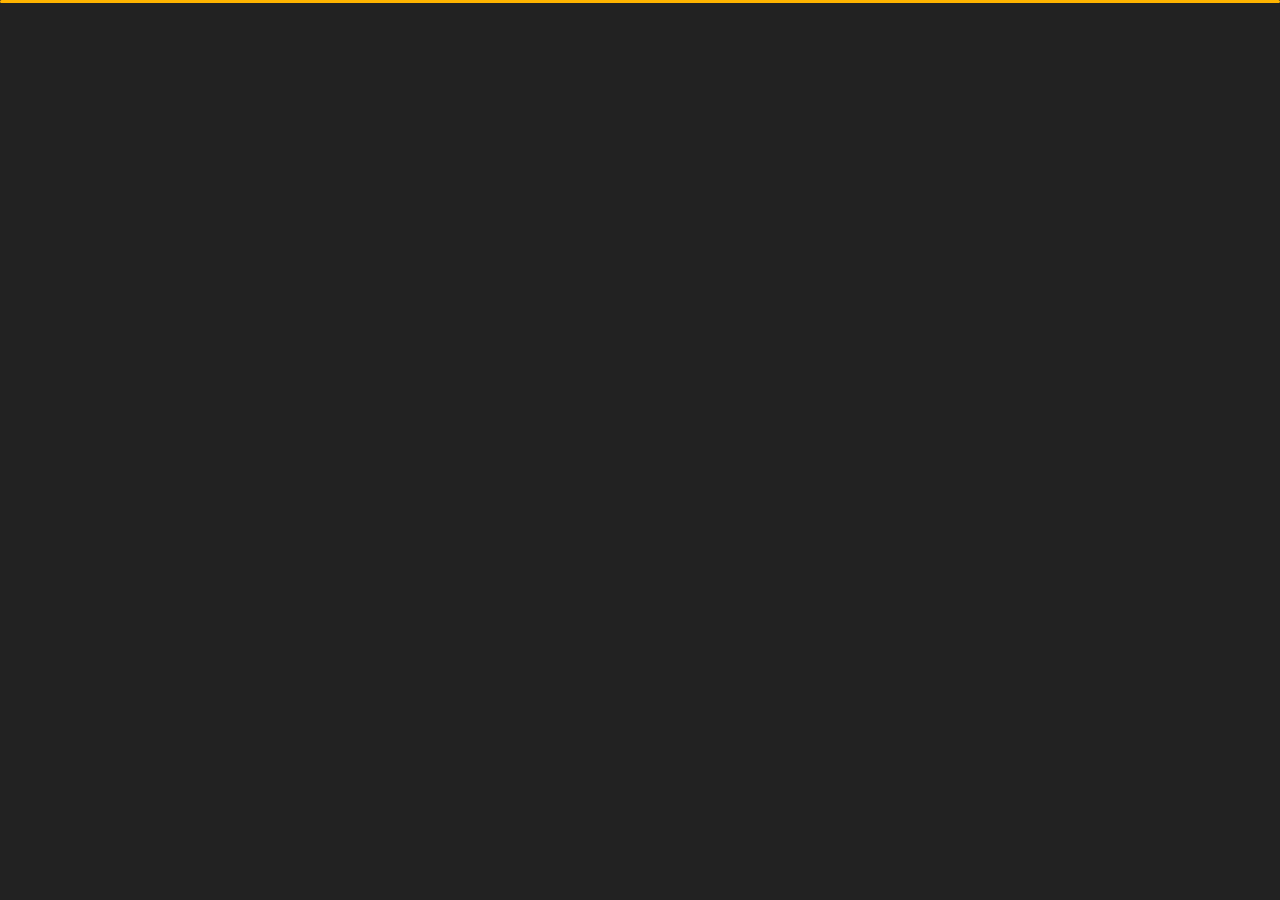
<file: dark/index.html>
﻿<!DOCTYPE html>
<html lang="en">
  <head>
    <meta charset="utf-8" />
    <title>Personal Portfolio</title>
    <meta name="viewport" content="width=device-width, initial-scale=1" />

    <!-- Template Google Fonts -->
    <link
      href="https://fonts.googleapis.com/css?family=Poppins:400,400i,500,500i,600,600i,700,700i,800,800i,900,900i"
      rel="stylesheet"
    />
    <link
      href="https://fonts.googleapis.com/css?family=Open+Sans:300,400,400i,600,600i,700"
      rel="stylesheet"
    />

    <!-- Template CSS Files -->
    <link href="css/bootstrap.min.css" rel="stylesheet" />
    <link href="css/preloader.min.css" rel="stylesheet" />
    <link href="css/circle.css" rel="stylesheet" />
    <link href="css/font-awesome.min.css" rel="stylesheet" />
    <link href="css/fm.revealator.jquery.min.css" rel="stylesheet" />
    <link href="css/style.css" rel="stylesheet" />

    <!-- CSS Skin File -->
    <link href="css/skins/yellow.css" rel="stylesheet" />

    <!-- Live Style Switcher - demo only -->
    <link
      rel="alternate stylesheet"
      type="text/css"
      title="blue"
      href="css/skins/blue.css"
    />
    <link
      rel="alternate stylesheet"
      type="text/css"
      title="green"
      href="css/skins/green.css"
    />
    <link
      rel="alternate stylesheet"
      type="text/css"
      title="yellow"
      href="css/skins/yellow.css"
    />
    <link
      rel="alternate stylesheet"
      type="text/css"
      title="blueviolet"
      href="css/skins/blueviolet.css"
    />
    <link
      rel="alternate stylesheet"
      type="text/css"
      title="goldenrod"
      href="css/skins/goldenrod.css"
    />
    <link
      rel="alternate stylesheet"
      type="text/css"
      title="magenta"
      href="css/skins/magenta.css"
    />
    <link
      rel="alternate stylesheet"
      type="text/css"
      title="orange"
      href="css/skins/orange.css"
    />
    <link
      rel="alternate stylesheet"
      type="text/css"
      title="purple"
      href="css/skins/purple.css"
    />
    <link
      rel="alternate stylesheet"
      type="text/css"
      title="red"
      href="css/skins/red.css"
    />
    <link
      rel="alternate stylesheet"
      type="text/css"
      title="yellowgreen"
      href="css/skins/yellowgreen.css"
    />
    <link rel="stylesheet" type="text/css" href="css/styleswitcher.css" />

    <!-- Modernizr JS File -->
    <script src="js/modernizr.custom.js"></script>
  </head>

  <body class="home">
    <!-- Header Starts -->
    <header class="header" id="navbar-collapse-toggle">
      <!-- Fixed Navigation Starts -->
      <ul
        class="icon-menu d-none d-lg-block revealator-slideup revealator-once revealator-delay1"
      >
        <li class="icon-box active">
          <i class="fa fa-home"></i>
          <a href="index.html">
            <h2>Home</h2>
          </a>
        </li>
        <li class="icon-box">
          <i class="fa fa-user"></i>
          <a href="about.html">
            <h2>About</h2>
          </a>
        </li>
        <li class="icon-box">
          <i class="fa fa-briefcase"></i>
          <a href="portfolio.html">
            <h2>Portfolio</h2>
          </a>
        </li>
        <li class="icon-box">
          <i class="fa fa-envelope-open"></i>
          <a href="contact.html">
            <h2>Contact</h2>
          </a>
        </li>
        <!-- <li class="icon-box">
          <i class="fa fa-comments"></i>
          <a href="blog.html">
            <h2>Blog</h2>
          </a>
        </li> -->
      </ul>

      <!-- Mobile Menu Starts -->
      <nav role="navigation" class="d-block d-lg-none">
        <div id="menuToggle">
          <input type="checkbox" />
          <span></span>
          <span></span>
          <span></span>
          <ul class="list-unstyled" id="menu">
            <li class="active">
              <a href="index.html"
                ><i class="fa fa-home"></i><span>Home</span></a
              >
            </li>
            <li>
              <a href="about.html"
                ><i class="fa fa-user"></i><span>About</span></a
              >
            </li>
            <li>
              <a href="portfolio.html"
                ><i class="fa fa-folder-open"></i><span>Portfolio</span></a
              >
            </li>
            <li>
              <a href="contact.html"
                ><i class="fa fa-envelope-open"></i><span>Contact</span></a
              >
            </li>
          </ul>
        </div>
      </nav>
      <!-- Mobile Menu Ends -->
    </header>
    <!-- Header Ends -->
    <!-- Main Content Starts -->
    <section
      class="container-fluid main-container container-home p-0 revealator-slideup revealator-once revealator-delay1"
    >
      <div class="color-block d-none d-lg-block"></div>
      <div class="row home-details-container align-items-center">
        <div class="col-lg-4 bg position-fixed d-none d-lg-block"></div>
        <div
          class="col-12 col-lg-8 offset-lg-4 home-details text-left text-sm-center text-lg-left"
        >
          <div>
            <img
              src="img/myimg.jpg"
              class="img-fluid main-img-mobile d-none d-sm-block d-lg-none"
              alt="my picture"
            />
            <h6
              class="text-uppercase open-sans-font mb-0 d-block d-sm-none d-lg-block"
            >
              hi there !
            </h6>
            <h1 class="text-uppercase poppins-font">
              <span>I'm</span> Florin Constantin
            </h1>
            <p class="open-sans-font">
              I'm a Romanian based self-taught web designer & front‑end
              developer focused on crafting clean & user‑friendly experiences, I
              am passionate about building excellent software that improves the
              lives of those around me.
            </p>
            <a href="about.html" class="btn btn-about">more about me</a>
          </div>
        </div>
      </div>
    </section>
    <!-- Main Content Ends -->

    <!-- Template JS Files -->
    <script src="js/jquery-3.5.0.min.js"></script>
    <script src="js/styleswitcher.js"></script>
    <script src="js/preloader.min.js"></script>
    <script src="js/fm.revealator.jquery.min.js"></script>
    <script src="js/imagesloaded.pkgd.min.js"></script>
    <script src="js/masonry.pkgd.min.js"></script>
    <script src="js/classie.js"></script>
    <script src="js/cbpGridGallery.js"></script>
    <script src="js/jquery.hoverdir.js"></script>
    <script src="js/popper.min.js"></script>
    <script src="js/bootstrap.js"></script>
    <script src="js/custom.js"></script>
  </body>
</html>
</file>
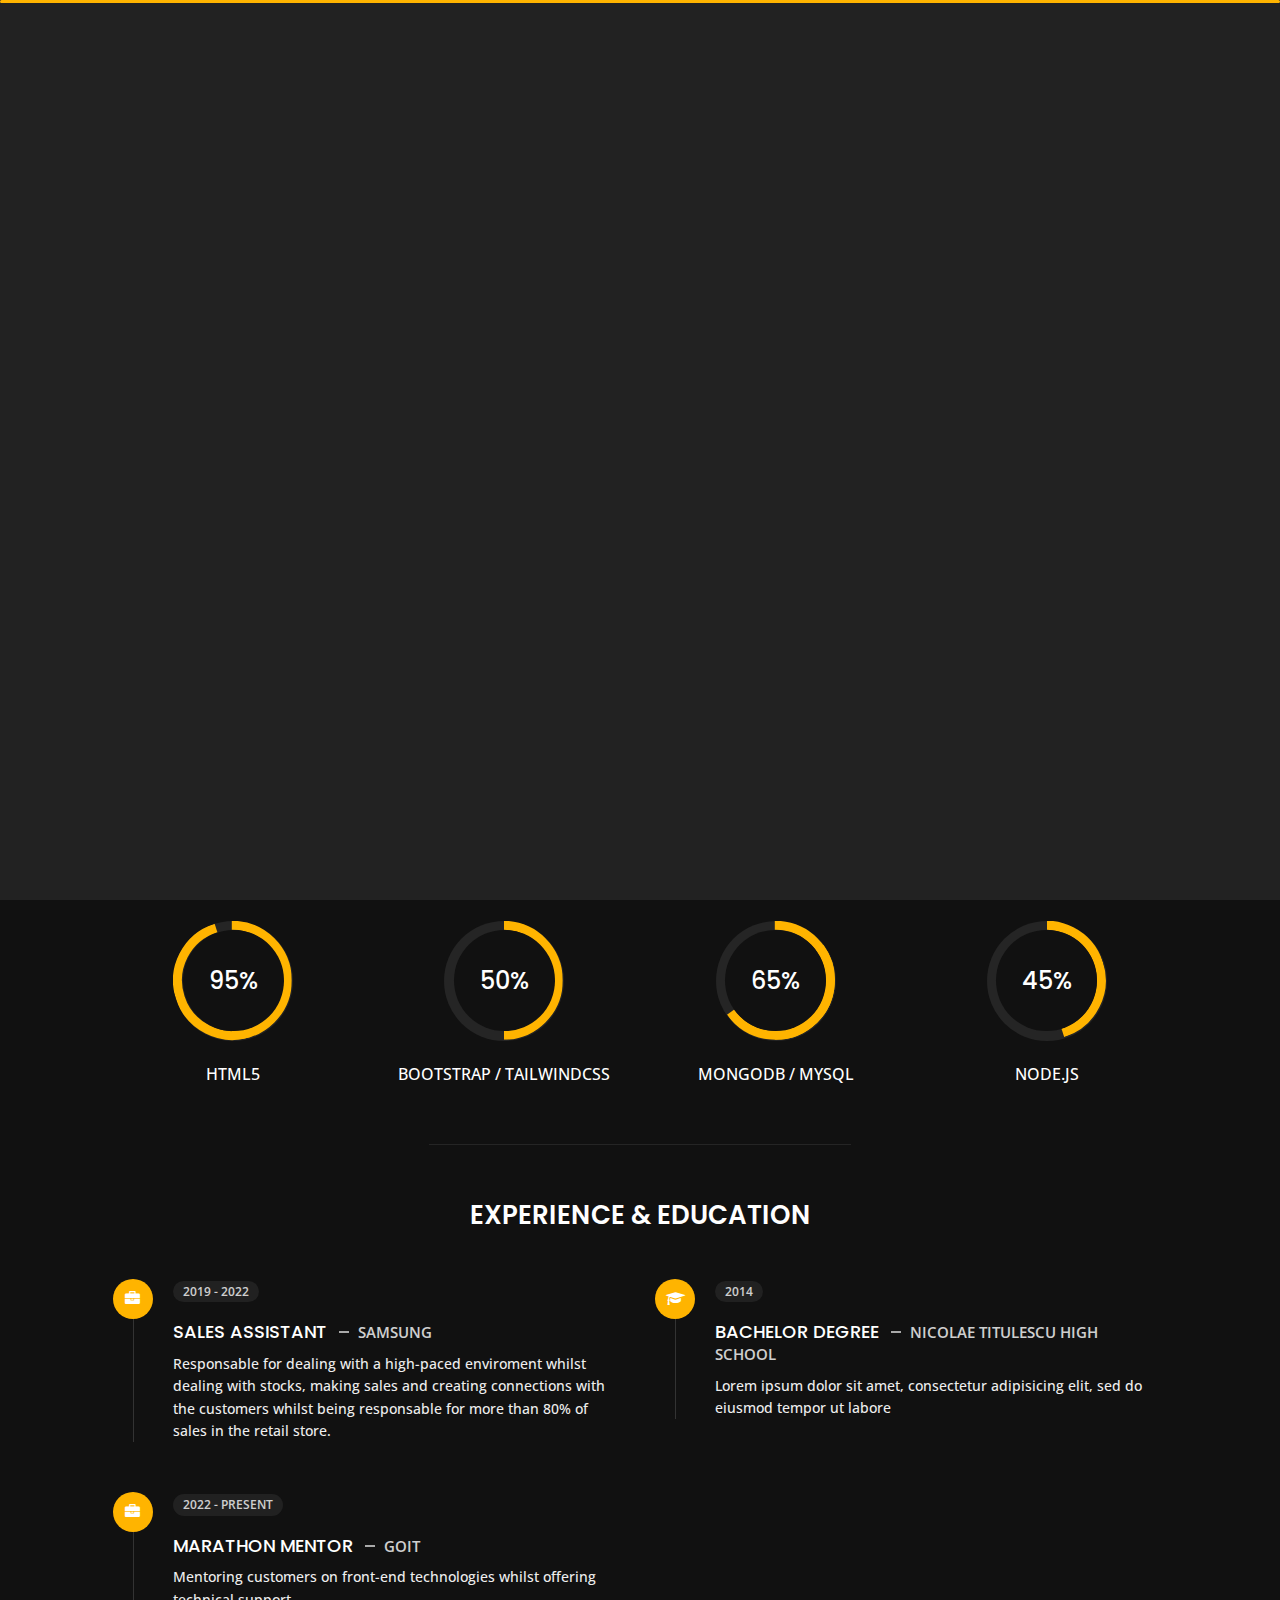
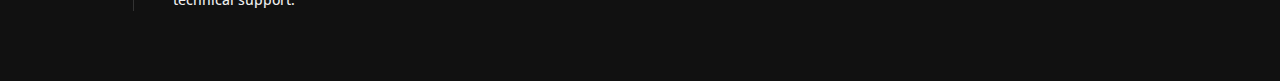
<file: dark/about.html>
<!DOCTYPE html>
<html lang="en">
  <head>
    <meta charset="utf-8" />
    <title>About Personal Portfolio</title>
    <meta name="viewport" content="width=device-width, initial-scale=1" />

    <!-- Template Google Fonts -->
    <link
      href="https://fonts.googleapis.com/css?family=Poppins:400,400i,500,500i,600,600i,700,700i,800,800i,900,900i"
      rel="stylesheet"
    />
    <link
      href="https://fonts.googleapis.com/css?family=Open+Sans:300,400,400i,600,600i,700"
      rel="stylesheet"
    />

    <!-- Template CSS Files -->
    <link href="css/bootstrap.min.css" rel="stylesheet" />
    <link href="css/preloader.min.css" rel="stylesheet" />
    <link href="css/circle.css" rel="stylesheet" />
    <link href="css/font-awesome.min.css" rel="stylesheet" />
    <link href="css/fm.revealator.jquery.min.css" rel="stylesheet" />
    <link href="css/style.css" rel="stylesheet" />

    <!-- CSS Skin File -->
    <link href="css/skins/yellow.css" rel="stylesheet" />

    <!-- Live Style Switcher - demo only -->
    <link
      rel="alternate stylesheet"
      type="text/css"
      title="blue"
      href="css/skins/blue.css"
    />
    <link
      rel="alternate stylesheet"
      type="text/css"
      title="green"
      href="css/skins/green.css"
    />
    <link
      rel="alternate stylesheet"
      type="text/css"
      title="yellow"
      href="css/skins/yellow.css"
    />
    <link
      rel="alternate stylesheet"
      type="text/css"
      title="blueviolet"
      href="css/skins/blueviolet.css"
    />
    <link
      rel="alternate stylesheet"
      type="text/css"
      title="goldenrod"
      href="css/skins/goldenrod.css"
    />
    <link
      rel="alternate stylesheet"
      type="text/css"
      title="magenta"
      href="css/skins/magenta.css"
    />
    <link
      rel="alternate stylesheet"
      type="text/css"
      title="orange"
      href="css/skins/orange.css"
    />
    <link
      rel="alternate stylesheet"
      type="text/css"
      title="purple"
      href="css/skins/purple.css"
    />
    <link
      rel="alternate stylesheet"
      type="text/css"
      title="red"
      href="css/skins/red.css"
    />
    <link
      rel="alternate stylesheet"
      type="text/css"
      title="yellowgreen"
      href="css/skins/yellowgreen.css"
    />
    <link rel="stylesheet" type="text/css" href="css/styleswitcher.css" />

    <!-- Modernizr JS File -->
    <script src="js/modernizr.custom.js"></script>
  </head>

  <body class="about">
    <!-- Header Starts -->
    <header class="header" id="navbar-collapse-toggle">
      <!-- Fixed Navigation Starts -->
      <ul
        class="icon-menu d-none d-lg-block revealator-slideup revealator-once revealator-delay1"
      >
        <li class="icon-box">
          <i class="fa fa-home"></i>
          <a href="index.html">
            <h2>Home</h2>
          </a>
        </li>
        <li class="icon-box active">
          <i class="fa fa-user"></i>
          <a href="about.html">
            <h2>About</h2>
          </a>
        </li>
        <li class="icon-box">
          <i class="fa fa-briefcase"></i>
          <a href="portfolio.html">
            <h2>Portfolio</h2>
          </a>
        </li>
        <li class="icon-box">
          <i class="fa fa-envelope-open"></i>
          <a href="contact.html">
            <h2>Contact</h2>
          </a>
        </li>
        <!-- <li class="icon-box">
          <i class="fa fa-comments"></i>
          <a href="blog.html">
            <h2>Blog</h2>
          </a>
        </li> -->
      </ul>
      <!-- Fixed Navigation Ends -->
      <!-- Mobile Menu Starts -->
      <nav role="navigation" class="d-block d-lg-none">
        <div id="menuToggle">
          <input type="checkbox" />
          <span></span>
          <span></span>
          <span></span>
          <ul class="list-unstyled" id="menu">
            <li>
              <a href="index.html"
                ><i class="fa fa-home"></i><span>Home</span></a
              >
            </li>
            <li class="active">
              <a href="about.html"
                ><i class="fa fa-user"></i><span>About</span></a
              >
            </li>
            <li>
              <a href="portfolio.html"
                ><i class="fa fa-folder-open"></i><span>Portfolio</span></a
              >
            </li>
            <li>
              <a href="contact.html"
                ><i class="fa fa-envelope-open"></i><span>Contact</span></a
              >
            </li>
          </ul>
        </div>
      </nav>
      <!-- Mobile Menu Ends -->
    </header>
    <!-- Header Ends -->
    <!-- Page Title Starts -->
    <section
      class="title-section text-left text-sm-center revealator-slideup revealator-once revealator-delay1"
    >
      <h1>ABOUT <span>ME</span></h1>
      <span class="title-bg">Resume</span>
    </section>
    <!-- Page Title Ends -->
    <!-- Main Content Starts -->
    <section
      class="main-content revealator-slideup revealator-once revealator-delay1"
    >
      <div class="container">
        <div class="row justify-content-center">
          <!-- Personal Info Starts -->
          <div class="col-12 col-lg-5 col-xl-6">
            <div class="row">
              <div class="col-12">
                <h3 class="text-uppercase custom-title mb-0 ft-wt-600">
                  personal infos
                </h3>
              </div>
              <div class="col-12 d-block d-sm-none">
                <img
                  src="img/myimg.jpg"
                  class="img-fluid main-img-mobile"
                  alt="my picture"
                />
              </div>
              <div class="col-6">
                <ul class="about-list list-unstyled open-sans-font">
                  <li>
                    <span class="title">first name :</span>
                    <span
                      class="value d-block d-sm-inline-block d-lg-block d-xl-inline-block"
                      >Florin</span
                    >
                  </li>
                  <li>
                    <span class="title">last name :</span>
                    <span
                      class="value d-block d-sm-inline-block d-lg-block d-xl-inline-block"
                      >Constantin</span
                    >
                  </li>
                  <li>
                    <span class="title">Age :</span>
                    <span
                      class="value d-block d-sm-inline-block d-lg-block d-xl-inline-block"
                      >23 Years</span
                    >
                  </li>
                  <li>
                    <span class="title">Nationality :</span>
                    <span
                      class="value d-block d-sm-inline-block d-lg-block d-xl-inline-block"
                      >Romanian</span
                    >
                  </li>
                  <li>
                    <span class="title">Freelance :</span>
                    <span
                      class="value d-block d-sm-inline-block d-lg-block d-xl-inline-block"
                      >Available</span
                    >
                  </li>
                </ul>
              </div>
              <div class="col-6">
                <ul class="about-list list-unstyled open-sans-font">
                  <li>
                    <span class="title">Address :</span>
                    <span
                      class="value d-block d-sm-inline-block d-lg-block d-xl-inline-block"
                      >Brasov,Romania</span
                    >
                  </li>
                  <li>
                    <span class="title">phone :</span>
                    <span
                      class="value d-block d-sm-inline-block d-lg-block d-xl-inline-block"
                      >+40774973794</span
                    >
                  </li>
                  <li>
                    <span class="title">Email :</span>
                    <span
                      class="value d-block d-sm-inline-block d-lg-block d-xl-inline-block"
                      >f.g.constantin999@gmail.com</span
                    >
                  </li>

                  <li>
                    <span class="title">languages :</span>
                    <span
                      class="value d-block d-sm-inline-block d-lg-block d-xl-inline-block"
                      >Romanian, English</span
                    >
                  </li>
                </ul>
              </div>
              <!-- <div class="col-12 mt-3">
                <a href="about.html" class="btn btn-download">Download CV</a>
              </div> -->
            </div>
          </div>
          <!-- Personal Info Ends -->
          <!-- Boxes Starts -->

          <!-- Boxes Ends -->
        </div>
        <hr class="separator" />
        <!-- Skills Starts -->
        <div class="row">
          <div class="col-12">
            <h3
              class="text-uppercase pb-4 pb-sm-5 mb-3 mb-sm-0 text-left text-sm-center custom-title ft-wt-600"
            >
              My Skills
            </h3>
          </div>
          <div class="col-6 col-md-3 mb-3 mb-sm-5">
            <div class="c100 p25">
              <span>25%</span>
              <div class="slice">
                <div class="bar"></div>
                <div class="fill"></div>
              </div>
            </div>
            <h6 class="text-uppercase open-sans-font text-center mt-2 mt-sm-4">
              PHP
            </h6>
          </div>
          <div class="col-6 col-md-3 mb-3 mb-sm-5">
            <div class="c100 p89">
              <span>89%</span>
              <div class="slice">
                <div class="bar"></div>
                <div class="fill"></div>
              </div>
            </div>
            <h6 class="text-uppercase open-sans-font text-center mt-2 mt-sm-4">
              javascript
            </h6>
          </div>
          <div class="col-6 col-md-3 mb-3 mb-sm-5">
            <div class="c100 p70">
              <span>70%</span>
              <div class="slice">
                <div class="bar"></div>
                <div class="fill"></div>
              </div>
            </div>
            <h6 class="text-uppercase open-sans-font text-center mt-2 mt-sm-4">
              CSS3 / SASS
            </h6>
          </div>
          <div class="col-6 col-md-3 mb-3 mb-sm-5">
            <div class="c100 p66">
              <span>80%</span>
              <div class="slice">
                <div class="bar"></div>
                <div class="fill"></div>
              </div>
            </div>
            <h6 class="text-uppercase open-sans-font text-center mt-2 mt-sm-4">
              react
            </h6>
          </div>
          <div class="col-6 col-md-3 mb-3 mb-sm-5">
            <div class="c100 p95">
              <span>95%</span>
              <div class="slice">
                <div class="bar"></div>
                <div class="fill"></div>
              </div>
            </div>
            <h6 class="text-uppercase open-sans-font text-center mt-2 mt-sm-4">
              html5
            </h6>
          </div>
          <div class="col-6 col-md-3 mb-3 mb-sm-5">
            <div class="c100 p50">
              <span>50%</span>
              <div class="slice">
                <div class="bar"></div>
                <div class="fill"></div>
              </div>
            </div>
            <h6 class="text-uppercase open-sans-font text-center mt-2 mt-sm-4">
              Bootstrap / Tailwindcss
            </h6>
          </div>
          <div class="col-6 col-md-3 mb-3 mb-sm-5">
            <div class="c100 p65">
              <span>65%</span>
              <div class="slice">
                <div class="bar"></div>
                <div class="fill"></div>
              </div>
            </div>
            <h6 class="text-uppercase open-sans-font text-center mt-2 mt-sm-4">
              MongoDB / MySql
            </h6>
          </div>
          <div class="col-6 col-md-3 mb-3 mb-sm-5">
            <div class="c100 p45">
              <span>45%</span>
              <div class="slice">
                <div class="bar"></div>
                <div class="fill"></div>
              </div>
            </div>
            <h6 class="text-uppercase open-sans-font text-center mt-2 mt-sm-4">
              node.js
            </h6>
          </div>
        </div>
        <!-- Skills Ends -->
        <hr class="separator mt-1" />
        <!-- Experience & Education Starts -->
        <div class="row">
          <div class="col-12">
            <h3
              class="text-uppercase pb-5 mb-0 text-left text-sm-center custom-title ft-wt-600"
            >
              Experience <span>&</span> Education
            </h3>
          </div>
          <div class="col-lg-6 m-15px-tb">
            <div class="resume-box">
              <ul>
                <li>
                  <div class="icon">
                    <i class="fa fa-briefcase"></i>
                  </div>
                  <span class="time open-sans-font text-uppercase"
                    >2019 - 2022</span
                  >
                  <h5 class="poppins-font text-uppercase">
                    Sales Assistant
                    <span class="place open-sans-font">Samsung</span>
                  </h5>
                  <p class="open-sans-font">
                    Responsable for dealing with a high-paced enviroment whilst
                    dealing with stocks, making sales and creating connections
                    with the customers whilst being responsable for more than
                    80% of sales in the retail store.
                  </p>
                </li>
                <li>
                  <div class="icon">
                    <i class="fa fa-briefcase"></i>
                  </div>
                  <span class="time open-sans-font text-uppercase"
                    >2022 - Present</span
                  >
                  <h5 class="poppins-font text-uppercase">
                    Marathon Mentor
                    <span class="place open-sans-font">GoIT</span>
                  </h5>
                  <p class="open-sans-font">
                    Mentoring customers on front-end technologies whilst
                    offering technical support.
                  </p>
                </li>
                <!-- <li>
                  <div class="icon">
                    <i class="fa fa-briefcase"></i>
                  </div>
                  <span class="time open-sans-font text-uppercase"
                    >2005 - 2013</span
                  >
                  <h5 class="poppins-font text-uppercase">
                    Consultant
                    <span class="place open-sans-font">Videohive</span>
                  </h5>
                  <p class="open-sans-font">
                    Lorem ipsum dolor sit amet, tempor incididunt ut
                    laboreconsectetur elit, sed do eiusmod tempor duntt
                  </p>
                </li> -->
              </ul>
            </div>
          </div>
          <div class="col-lg-6 m-15px-tb">
            <div class="resume-box">
              <ul>
                <li>
                  <div class="icon">
                    <i class="fa fa-graduation-cap"></i>
                  </div>
                  <span class="time open-sans-font text-uppercase">2014</span>
                  <h5 class="poppins-font text-uppercase">
                    Bachelor Degree
                    <span class="place open-sans-font"
                      >Nicolae Titulescu High School</span
                    >
                  </h5>
                  <p class="open-sans-font">
                    Lorem ipsum dolor sit amet, consectetur adipisicing elit,
                    sed do eiusmod tempor ut labore
                  </p>
                </li>
              </ul>
            </div>
          </div>
        </div>
        <!-- Experience & Education Ends -->
      </div>
    </section>
    <!-- Main Content Ends -->

    <!-- Template JS Files -->
    <script src="js/jquery-3.5.0.min.js"></script>
    <script src="js/styleswitcher.js"></script>
    <script src="js/preloader.min.js"></script>
    <script src="js/fm.revealator.jquery.min.js"></script>
    <script src="js/imagesloaded.pkgd.min.js"></script>
    <script src="js/masonry.pkgd.min.js"></script>
    <script src="js/classie.js"></script>
    <script src="js/cbpGridGallery.js"></script>
    <script src="js/jquery.hoverdir.js"></script>
    <script src="js/popper.min.js"></script>
    <script src="js/bootstrap.js"></script>
    <script src="js/custom.js"></script>
  </body>
</html>
</file>
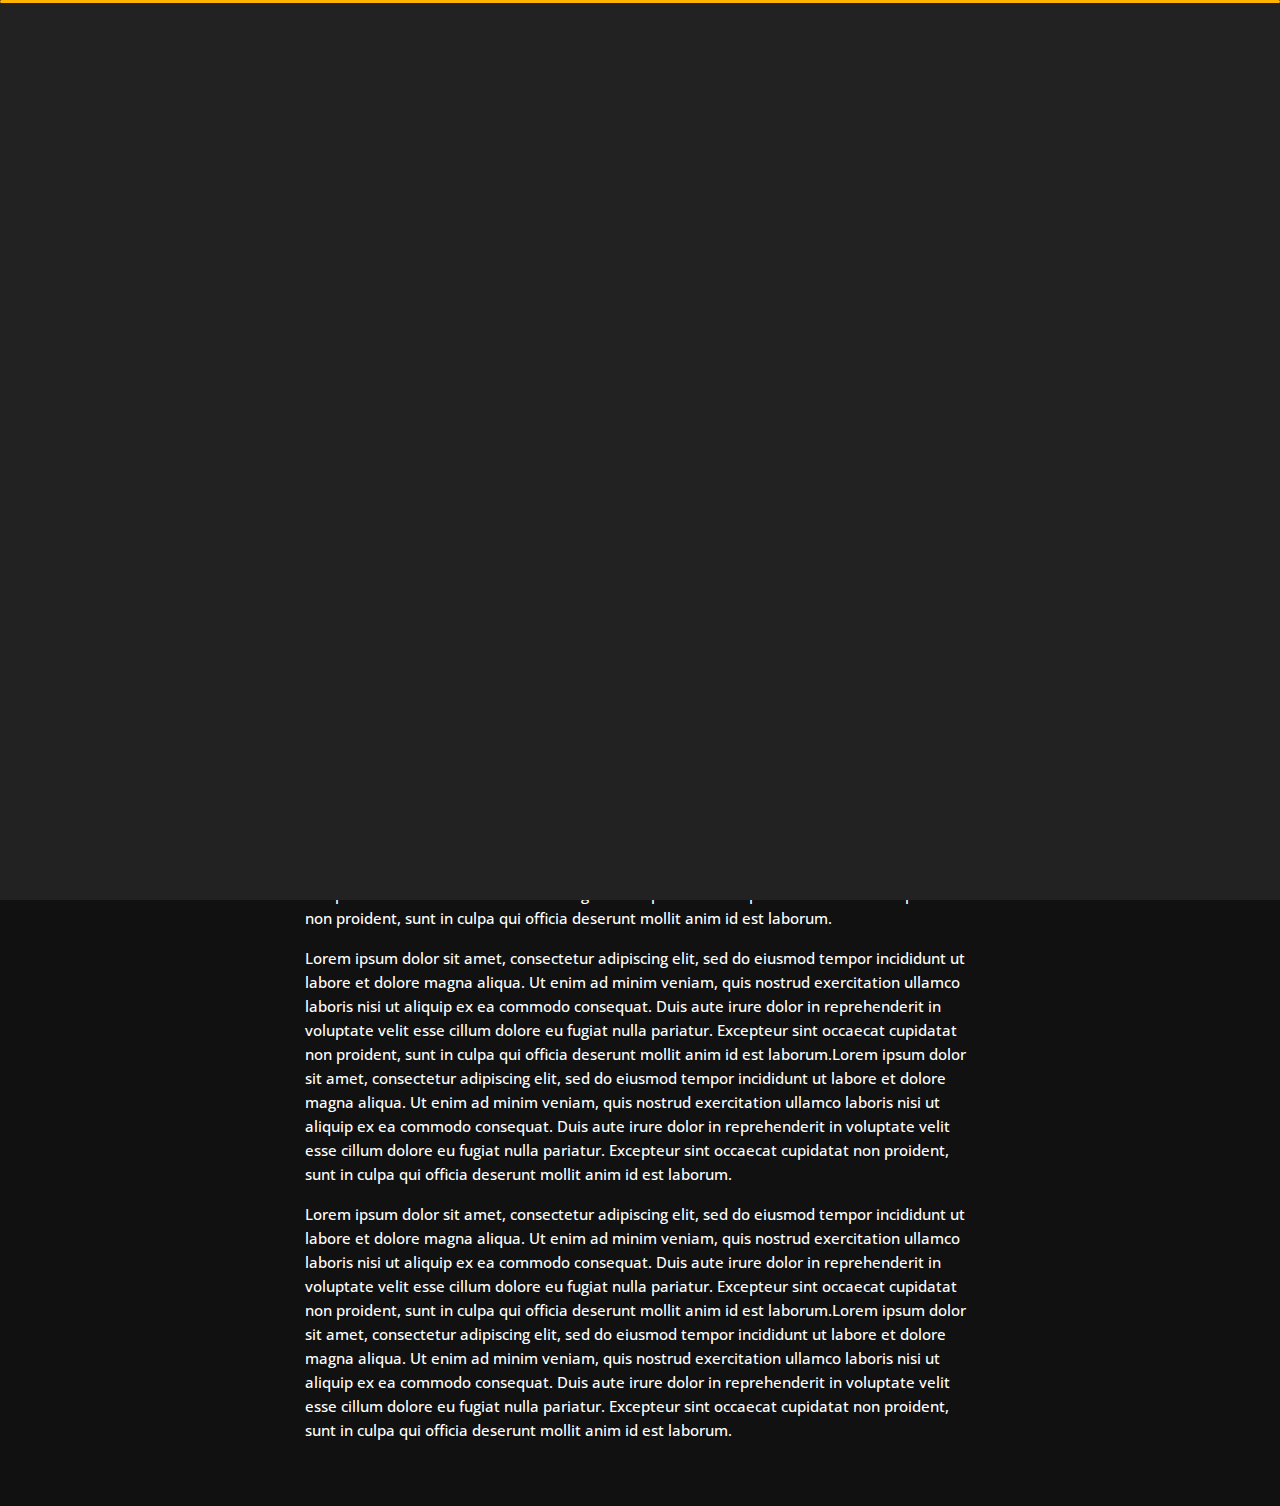
<file: dark/blog-post.html>
<!DOCTYPE html>
<html lang="en">
  <head>
    <meta charset="utf-8" />
    <title>Blog - Personal Portfolio</title>
    <meta name="viewport" content="width=device-width, initial-scale=1" />

    <!-- Template Google Fonts -->
    <link
      href="https://fonts.googleapis.com/css?family=Poppins:400,400i,500,500i,600,600i,700,700i,800,800i,900,900i"
      rel="stylesheet"
    />
    <link
      href="https://fonts.googleapis.com/css?family=Open+Sans:300,400,400i,600,600i,700"
      rel="stylesheet"
    />

    <!-- Template CSS Files -->
    <link href="css/bootstrap.min.css" rel="stylesheet" />
    <link href="css/preloader.min.css" rel="stylesheet" />
    <link href="css/circle.css" rel="stylesheet" />
    <link href="css/font-awesome.min.css" rel="stylesheet" />
    <link href="css/fm.revealator.jquery.min.css" rel="stylesheet" />
    <link href="css/style.css" rel="stylesheet" />

    <!-- CSS Skin File -->
    <link href="css/skins/yellow.css" rel="stylesheet" />

    <!-- Live Style Switcher - demo only -->
    <link
      rel="alternate stylesheet"
      type="text/css"
      title="blue"
      href="css/skins/blue.css"
    />
    <link
      rel="alternate stylesheet"
      type="text/css"
      title="green"
      href="css/skins/green.css"
    />
    <link
      rel="alternate stylesheet"
      type="text/css"
      title="yellow"
      href="css/skins/yellow.css"
    />
    <link
      rel="alternate stylesheet"
      type="text/css"
      title="blueviolet"
      href="css/skins/blueviolet.css"
    />
    <link
      rel="alternate stylesheet"
      type="text/css"
      title="goldenrod"
      href="css/skins/goldenrod.css"
    />
    <link
      rel="alternate stylesheet"
      type="text/css"
      title="magenta"
      href="css/skins/magenta.css"
    />
    <link
      rel="alternate stylesheet"
      type="text/css"
      title="orange"
      href="css/skins/orange.css"
    />
    <link
      rel="alternate stylesheet"
      type="text/css"
      title="purple"
      href="css/skins/purple.css"
    />
    <link
      rel="alternate stylesheet"
      type="text/css"
      title="red"
      href="css/skins/red.css"
    />
    <link
      rel="alternate stylesheet"
      type="text/css"
      title="yellowgreen"
      href="css/skins/yellowgreen.css"
    />
    <link rel="stylesheet" type="text/css" href="css/styleswitcher.css" />

    <!-- Modernizr JS File -->
    <script src="js/modernizr.custom.js"></script>
  </head>

  <body class="blog-post">
    <!-- Header Starts -->
    <header class="header" id="navbar-collapse-toggle">
      <!-- Fixed Navigation Starts -->
      <ul
        class="icon-menu d-none d-lg-block revealator-slideup revealator-once revealator-delay1"
      >
        <li class="icon-box">
          <i class="fa fa-home"></i>
          <a href="index.html">
            <h2>Home</h2>
          </a>
        </li>
        <li class="icon-box">
          <i class="fa fa-user"></i>
          <a href="about.html">
            <h2>About</h2>
          </a>
        </li>
        <li class="icon-box">
          <i class="fa fa-briefcase"></i>
          <a href="portfolio.html">
            <h2>Portfolio</h2>
          </a>
        </li>
        <li class="icon-box">
          <i class="fa fa-envelope-open"></i>
          <a href="contact.html">
            <h2>Contact</h2>
          </a>
        </li>
        <li class="icon-box active">
          <i class="fa fa-comments"></i>
          <a href="blog.html">
            <h2>Blog</h2>
          </a>
        </li>
      </ul>
      <!-- Fixed Navigation Ends -->
      <!-- Mobile Menu Starts -->
      <nav role="navigation" class="d-block d-lg-none">
        <div id="menuToggle">
          <input type="checkbox" />
          <span></span>
          <span></span>
          <span></span>
          <ul class="list-unstyled" id="menu">
            <li>
              <a href="index.html"
                ><i class="fa fa-home"></i><span>Home</span></a
              >
            </li>
            <li>
              <a href="about.html"
                ><i class="fa fa-user"></i><span>About</span></a
              >
            </li>
            <li>
              <a href="portfolio.html"
                ><i class="fa fa-folder-open"></i><span>Portfolio</span></a
              >
            </li>
            <li>
              <a href="contact.html"
                ><i class="fa fa-envelope-open"></i><span>Contact</span></a
              >
            </li>
            <li class="active">
              <a href="blog.html"
                ><i class="fa fa-comments"></i><span>Blog</span></a
              >
            </li>
          </ul>
        </div>
      </nav>
      <!-- Mobile Menu Ends -->
    </header>
    <!-- Header Ends -->
    <!-- Page Title Starts -->
    <section
      class="title-section text-left text-sm-center revealator-slideup revealator-once revealator-delay1"
    >
      <h1>my <span>blog</span></h1>
      <span class="title-bg">posts</span>
    </section>
    <!-- Page Title Ends -->
    <!-- Main Content Starts -->
    <section
      class="main-content revealator-slideup revealator-once revealator-delay1"
    >
      <div class="container">
        <div class="row">
          <!-- Article Starts -->
          <article class="col-12">
            <!-- Meta Starts -->
            <div class="meta open-sans-font">
              <span><i class="fa fa-user"></i> steve</span>
              <span class="date"
                ><i class="fa fa-calendar"></i> 9 January 2017</span
              >
              <span
                ><i class="fa fa-tags"></i> wordpress, business, economy,
                design</span
              >
            </div>
            <!-- Meta Ends -->
            <!-- Article Content Starts -->
            <h1 class="text-uppercase text-capitalize">
              Everything You Need to Know About Web Accessibility
            </h1>
            <img
              src="img/blog/blog-post-1.jpg"
              class="img-fluid"
              alt="Blog image"
            />
            <div class="blog-excerpt open-sans-font pb-5">
              <p>
                Lorem ipsum dolor sit amet, consectetur adipiscing elit, sed do
                eiusmod tempor incididunt ut labore et dolore magna aliqua. Ut
                enim ad minim veniam, quis nostrud exercitation ullamco laboris
                nisi ut aliquip ex ea commodo consequat. Duis aute irure dolor
                in reprehenderit in voluptate velit esse cillum dolore eu fugiat
                nulla pariatur. Excepteur sint occaecat cupidatat non proident,
                sunt in culpa qui officia deserunt mollit anim id est laborum.
              </p>
              <p>
                Lorem ipsum dolor sit amet, consectetur adipiscing elit, sed do
                eiusmod tempor incididunt ut labore et dolore magna aliqua. Ut
                enim ad minim veniam, quis nostrud exercitation ullamco laboris
                nisi ut aliquip ex ea commodo consequat. Duis aute irure dolor
                in reprehenderit in voluptate velit esse cillum dolore eu fugiat
                nulla pariatur. Excepteur sint occaecat cupidatat non proident,
                sunt in culpa qui officia deserunt mollit anim id est
                laborum.Lorem ipsum dolor sit amet, consectetur adipiscing elit,
                sed do eiusmod tempor incididunt ut labore et dolore magna
                aliqua. Ut enim ad minim veniam, quis nostrud exercitation
                ullamco laboris nisi ut aliquip ex ea commodo consequat. Duis
                aute irure dolor in reprehenderit in voluptate velit esse cillum
                dolore eu fugiat nulla pariatur. Excepteur sint occaecat
                cupidatat non proident, sunt in culpa qui officia deserunt
                mollit anim id est laborum.
              </p>
              <p>
                Lorem ipsum dolor sit amet, consectetur adipiscing elit, sed do
                eiusmod tempor incididunt ut labore et dolore magna aliqua. Ut
                enim ad minim veniam, quis nostrud exercitation ullamco laboris
                nisi ut aliquip ex ea commodo consequat. Duis aute irure dolor
                in reprehenderit in voluptate velit esse cillum dolore eu fugiat
                nulla pariatur. Excepteur sint occaecat cupidatat non proident,
                sunt in culpa qui officia deserunt mollit anim id est
                laborum.Lorem ipsum dolor sit amet, consectetur adipiscing elit,
                sed do eiusmod tempor incididunt ut labore et dolore magna
                aliqua. Ut enim ad minim veniam, quis nostrud exercitation
                ullamco laboris nisi ut aliquip ex ea commodo consequat. Duis
                aute irure dolor in reprehenderit in voluptate velit esse cillum
                dolore eu fugiat nulla pariatur. Excepteur sint occaecat
                cupidatat non proident, sunt in culpa qui officia deserunt
                mollit anim id est laborum.
              </p>
            </div>
            <!-- Article Content Ends -->
          </article>
          <!-- Article Ends -->
        </div>
      </div>
    </section>
    <!-- Template JS Files -->
    <script src="js/jquery-3.5.0.min.js"></script>
    <script src="js/styleswitcher.js"></script>
    <script src="js/preloader.min.js"></script>
    <script src="js/fm.revealator.jquery.min.js"></script>
    <script src="js/imagesloaded.pkgd.min.js"></script>
    <script src="js/masonry.pkgd.min.js"></script>
    <script src="js/classie.js"></script>
    <script src="js/cbpGridGallery.js"></script>
    <script src="js/jquery.hoverdir.js"></script>
    <script src="js/popper.min.js"></script>
    <script src="js/bootstrap.js"></script>
    <script src="js/custom.js"></script>
  </body>
</html>
</file>
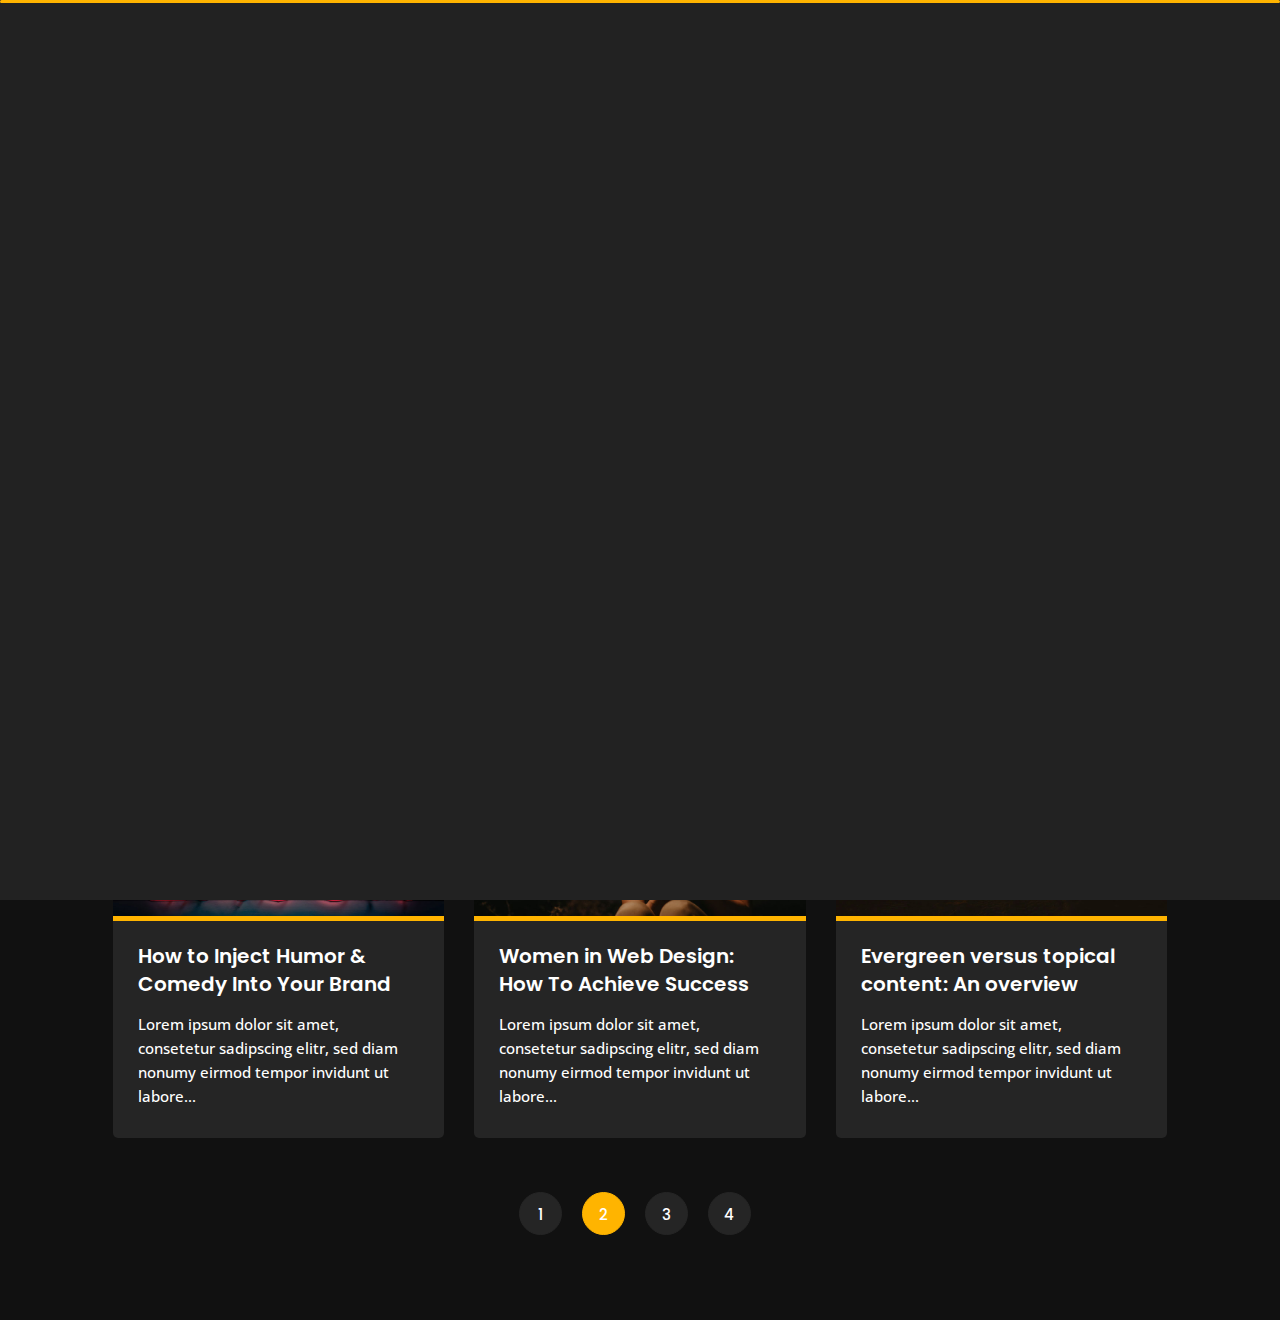
<file: dark/blog.html>
﻿<!DOCTYPE html>
<html lang="en">
  <head>
    <meta charset="utf-8" />
    <title>Blog - Personal Portfolio</title>
    <meta name="viewport" content="width=device-width, initial-scale=1" />

    <!-- Template Google Fonts -->
    <link
      href="https://fonts.googleapis.com/css?family=Poppins:400,400i,500,500i,600,600i,700,700i,800,800i,900,900i"
      rel="stylesheet"
    />
    <link
      href="https://fonts.googleapis.com/css?family=Open+Sans:300,400,400i,600,600i,700"
      rel="stylesheet"
    />

    <!-- Template CSS Files -->
    <link href="css/bootstrap.min.css" rel="stylesheet" />
    <link href="css/preloader.min.css" rel="stylesheet" />
    <link href="css/circle.css" rel="stylesheet" />
    <link href="css/font-awesome.min.css" rel="stylesheet" />
    <link href="css/fm.revealator.jquery.min.css" rel="stylesheet" />
    <link href="css/style.css" rel="stylesheet" />

    <!-- CSS Skin File -->
    <link href="css/skins/yellow.css" rel="stylesheet" />

    <!-- Live Style Switcher - demo only -->
    <link
      rel="alternate stylesheet"
      type="text/css"
      title="blue"
      href="css/skins/blue.css"
    />
    <link
      rel="alternate stylesheet"
      type="text/css"
      title="green"
      href="css/skins/green.css"
    />
    <link
      rel="alternate stylesheet"
      type="text/css"
      title="yellow"
      href="css/skins/yellow.css"
    />
    <link
      rel="alternate stylesheet"
      type="text/css"
      title="blueviolet"
      href="css/skins/blueviolet.css"
    />
    <link
      rel="alternate stylesheet"
      type="text/css"
      title="goldenrod"
      href="css/skins/goldenrod.css"
    />
    <link
      rel="alternate stylesheet"
      type="text/css"
      title="magenta"
      href="css/skins/magenta.css"
    />
    <link
      rel="alternate stylesheet"
      type="text/css"
      title="orange"
      href="css/skins/orange.css"
    />
    <link
      rel="alternate stylesheet"
      type="text/css"
      title="purple"
      href="css/skins/purple.css"
    />
    <link
      rel="alternate stylesheet"
      type="text/css"
      title="red"
      href="css/skins/red.css"
    />
    <link
      rel="alternate stylesheet"
      type="text/css"
      title="yellowgreen"
      href="css/skins/yellowgreen.css"
    />
    <link rel="stylesheet" type="text/css" href="css/styleswitcher.css" />

    <!-- Modernizr JS File -->
    <script src="js/modernizr.custom.js"></script>
  </head>

  <body class="blog">
    <!-- Header Starts -->
    <header class="header" id="navbar-collapse-toggle">
      <!-- Fixed Navigation Starts -->
      <ul
        class="icon-menu d-none d-lg-block revealator-slideup revealator-once revealator-delay1"
      >
        <li class="icon-box">
          <i class="fa fa-home"></i>
          <a href="index.html">
            <h2>Home</h2>
          </a>
        </li>
        <li class="icon-box">
          <i class="fa fa-user"></i>
          <a href="about.html">
            <h2>About</h2>
          </a>
        </li>
        <li class="icon-box">
          <i class="fa fa-briefcase"></i>
          <a href="portfolio.html">
            <h2>Portfolio</h2>
          </a>
        </li>
        <li class="icon-box">
          <i class="fa fa-envelope-open"></i>
          <a href="contact.html">
            <h2>Contact</h2>
          </a>
        </li>
        <li class="icon-box active">
          <i class="fa fa-comments"></i>
          <a href="blog.html">
            <h2>Blog</h2>
          </a>
        </li>
      </ul>
      <!-- Fixed Navigation Ends -->
      <!-- Mobile Menu Starts -->
      <nav role="navigation" class="d-block d-lg-none">
        <div id="menuToggle">
          <input type="checkbox" />
          <span></span>
          <span></span>
          <span></span>
          <ul class="list-unstyled" id="menu">
            <li>
              <a href="index.html"
                ><i class="fa fa-home"></i><span>Home</span></a
              >
            </li>
            <li>
              <a href="about.html"
                ><i class="fa fa-user"></i><span>About</span></a
              >
            </li>
            <li>
              <a href="portfolio.html"
                ><i class="fa fa-folder-open"></i><span>Portfolio</span></a
              >
            </li>
            <li>
              <a href="contact.html"
                ><i class="fa fa-envelope-open"></i><span>Contact</span></a
              >
            </li>
            <li class="active">
              <a href="blog.html"
                ><i class="fa fa-comments"></i><span>Blog</span></a
              >
            </li>
          </ul>
        </div>
      </nav>
      <!-- Mobile Menu Ends -->
    </header>
    <!-- Header Ends -->
    <!-- Page Title Starts -->
    <section
      class="title-section text-left text-sm-center revealator-slideup revealator-once revealator-delay1"
    >
      <h1>my <span>certificates</span></h1>
      <!-- <span class="title-bg">posts</span> -->
    </section>
    <!-- Page Title Ends -->
    <!-- Main Content Starts -->
    <section
      class="main-content revealator-slideup revealator-once revealator-delay1"
    >
      <div class="container">
        <!-- Articles Starts -->
        <div class="row">
          <!-- Article Starts -->
          <div class="col-12 col-md-6 col-lg-6 col-xl-4 mb-30">
            <article class="post-container">
              <div class="post-thumb">
                <a
                  href="blog-post.html"
                  class="d-block position-relative overflow-hidden"
                >
                  <img
                    src="img/blog/blog-post-1.jpg"
                    class="img-fluid"
                    alt="Blog Post"
                  />
                </a>
              </div>
              <div class="post-content">
                <div class="entry-header">
                  <h3>
                    <a href="blog-post.html"
                      >How to Own Your Audience by Creating an Email List</a
                    >
                  </h3>
                </div>
                <div class="entry-content open-sans-font">
                  <p>
                    Lorem ipsum dolor sit amet, consetetur sadipscing elitr, sed
                    diam nonumy eirmod tempor invidunt ut labore...
                  </p>
                </div>
              </div>
            </article>
          </div>
          <!-- Article Ends -->
          <!-- Article Starts -->
          <div class="col-12 col-md-6 col-lg-6 col-xl-4 mb-30">
            <article class="post-container">
              <div class="post-thumb">
                <a
                  href="blog-post.html"
                  class="d-block position-relative overflow-hidden"
                >
                  <img
                    src="img/blog/blog-post-2.jpg"
                    class="img-fluid"
                    alt=""
                  />
                </a>
              </div>
              <div class="post-content">
                <div class="entry-header">
                  <h3>
                    <a href="blog-post.html"
                      >Top 10 Toolkits for Deep Learning in 2020</a
                    >
                  </h3>
                </div>
                <div class="entry-content open-sans-font">
                  <p>
                    Lorem ipsum dolor sit amet, consetetur sadipscing elitr, sed
                    diam nonumy eirmod tempor invidunt ut labore...
                  </p>
                </div>
              </div>
            </article>
          </div>
          <!-- Article Ends -->
          <!-- Article Starts -->
          <div class="col-12 col-md-6 col-lg-6 col-xl-4 mb-30">
            <article class="post-container">
              <div class="post-thumb">
                <a
                  href="blog-post.html"
                  class="d-block position-relative overflow-hidden"
                >
                  <img
                    src="img/blog/blog-post-3.jpg"
                    class="img-fluid"
                    alt=""
                  />
                </a>
              </div>
              <div class="post-content">
                <div class="entry-header">
                  <h3>
                    <a href="blog-post.html"
                      >Everything You Need to Know About Web Accessibility</a
                    >
                  </h3>
                </div>
                <div class="entry-content open-sans-font">
                  <p>
                    Lorem ipsum dolor sit amet, consetetur sadipscing elitr, sed
                    diam nonumy eirmod tempor invidunt ut labore...
                  </p>
                </div>
              </div>
            </article>
          </div>
          <!-- Article Ends -->
          <!-- Article Starts -->
          <div class="col-12 col-md-6 col-lg-6 col-xl-4 mb-30">
            <article class="post-container">
              <div class="post-thumb">
                <a
                  href="blog-post.html"
                  class="d-block position-relative overflow-hidden"
                >
                  <img
                    src="img/blog/blog-post-4.jpg"
                    class="img-fluid"
                    alt=""
                  />
                </a>
              </div>
              <div class="post-content">
                <div class="entry-header">
                  <h3>
                    <a href="blog-post.html"
                      >How to Inject Humor & Comedy Into Your Brand</a
                    >
                  </h3>
                </div>
                <div class="entry-content open-sans-font">
                  <p>
                    Lorem ipsum dolor sit amet, consetetur sadipscing elitr, sed
                    diam nonumy eirmod tempor invidunt ut labore...
                  </p>
                </div>
              </div>
            </article>
          </div>
          <!-- Article Ends -->
          <!-- Article Starts -->
          <div class="col-12 col-md-6 col-lg-6 col-xl-4 mb-30">
            <article class="post-container">
              <div class="post-thumb">
                <a
                  href="blog-post.html"
                  class="d-block position-relative overflow-hidden"
                >
                  <img
                    src="img/blog/blog-post-5.jpg"
                    class="img-fluid"
                    alt=""
                  />
                </a>
              </div>
              <div class="post-content">
                <div class="entry-header">
                  <h3>
                    <a href="blog-post.html"
                      >Women in Web Design: How To Achieve Success</a
                    >
                  </h3>
                </div>
                <div class="entry-content open-sans-font">
                  <p>
                    Lorem ipsum dolor sit amet, consetetur sadipscing elitr, sed
                    diam nonumy eirmod tempor invidunt ut labore...
                  </p>
                </div>
              </div>
            </article>
          </div>
          <!-- Article Ends -->
          <!-- Article Starts -->
          <div class="col-12 col-md-6 col-lg-6 col-xl-4 mb-30">
            <article class="post-container">
              <div class="post-thumb">
                <a
                  href="blog-post.html"
                  class="d-block position-relative overflow-hidden"
                >
                  <img
                    src="img/blog/blog-post-6.jpg"
                    class="img-fluid"
                    alt=""
                  />
                </a>
              </div>
              <div class="post-content">
                <div class="entry-header">
                  <h3>
                    <a href="blog-post.html"
                      >Evergreen versus topical content: An overview</a
                    >
                  </h3>
                </div>
                <div class="entry-content open-sans-font">
                  <p>
                    Lorem ipsum dolor sit amet, consetetur sadipscing elitr, sed
                    diam nonumy eirmod tempor invidunt ut labore...
                  </p>
                </div>
              </div>
            </article>
          </div>
          <!-- Article Ends -->
          <!-- Pagination Starts -->
          <div class="col-12 mt-4">
            <nav aria-label="Page navigation example">
              <ul class="pagination justify-content-center mb-0">
                <li class="page-item"><a class="page-link" href="#">1</a></li>
                <li class="page-item active">
                  <a class="page-link" href="#">2</a>
                </li>
                <li class="page-item"><a class="page-link" href="#">3</a></li>
                <li class="page-item"><a class="page-link" href="#">4</a></li>
              </ul>
            </nav>
          </div>
          <!-- Pagination Ends -->
        </div>
        <!-- Articles Ends -->
      </div>
    </section>

    <!-- Template JS Files -->
    <script src="js/jquery-3.5.0.min.js"></script>
    <script src="js/styleswitcher.js"></script>
    <script src="js/preloader.min.js"></script>
    <script src="js/fm.revealator.jquery.min.js"></script>
    <script src="js/imagesloaded.pkgd.min.js"></script>
    <script src="js/masonry.pkgd.min.js"></script>
    <script src="js/classie.js"></script>
    <script src="js/cbpGridGallery.js"></script>
    <script src="js/jquery.hoverdir.js"></script>
    <script src="js/popper.min.js"></script>
    <script src="js/bootstrap.js"></script>
    <script src="js/custom.js"></script>
  </body>
</html>
</file>
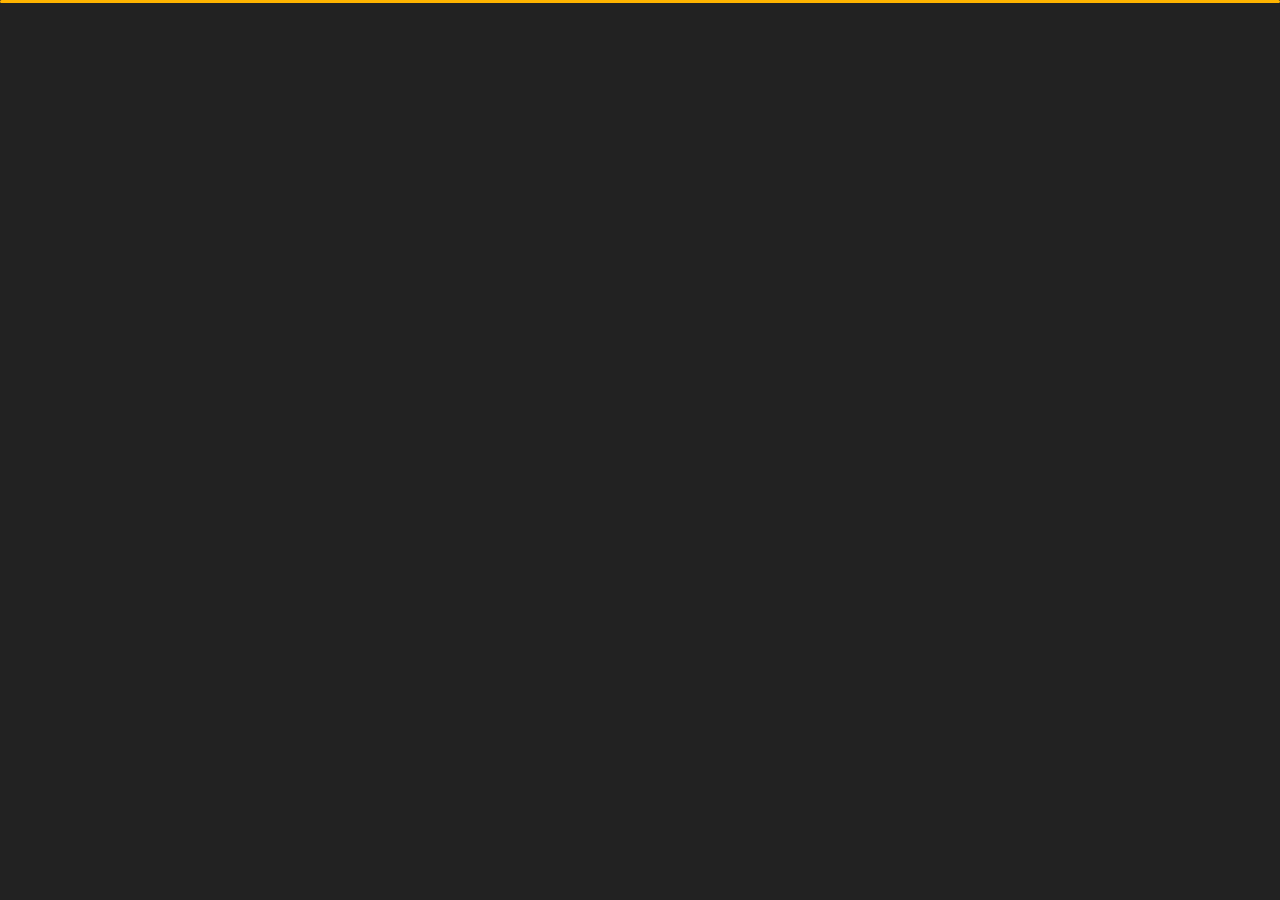
<file: dark/contact.html>
<!DOCTYPE html>
<html lang="en">
  <head>
    <meta charset="utf-8" />
    <title>Contact - Personal Portfolio</title>
    <meta name="viewport" content="width=device-width, initial-scale=1" />

    <!-- Template Google Fonts -->
    <link
      href="https://fonts.googleapis.com/css?family=Poppins:400,400i,500,500i,600,600i,700,700i,800,800i,900,900i"
      rel="stylesheet"
    />
    <link
      href="https://fonts.googleapis.com/css?family=Open+Sans:300,400,400i,600,600i,700"
      rel="stylesheet"
    />

    <!-- Template CSS Files -->
    <link href="css/bootstrap.min.css" rel="stylesheet" />
    <link href="css/preloader.min.css" rel="stylesheet" />
    <link href="css/circle.css" rel="stylesheet" />
    <link href="css/font-awesome.min.css" rel="stylesheet" />
    <link href="css/fm.revealator.jquery.min.css" rel="stylesheet" />
    <link href="css/style.css" rel="stylesheet" />

    <!-- CSS Skin File -->
    <link href="css/skins/yellow.css" rel="stylesheet" />

    <!-- Live Style Switcher - demo only -->
    <link
      rel="alternate stylesheet"
      type="text/css"
      title="blue"
      href="css/skins/blue.css"
    />
    <link
      rel="alternate stylesheet"
      type="text/css"
      title="green"
      href="css/skins/green.css"
    />
    <link
      rel="alternate stylesheet"
      type="text/css"
      title="yellow"
      href="css/skins/yellow.css"
    />
    <link
      rel="alternate stylesheet"
      type="text/css"
      title="blueviolet"
      href="css/skins/blueviolet.css"
    />
    <link
      rel="alternate stylesheet"
      type="text/css"
      title="goldenrod"
      href="css/skins/goldenrod.css"
    />
    <link
      rel="alternate stylesheet"
      type="text/css"
      title="magenta"
      href="css/skins/magenta.css"
    />
    <link
      rel="alternate stylesheet"
      type="text/css"
      title="orange"
      href="css/skins/orange.css"
    />
    <link
      rel="alternate stylesheet"
      type="text/css"
      title="purple"
      href="css/skins/purple.css"
    />
    <link
      rel="alternate stylesheet"
      type="text/css"
      title="red"
      href="css/skins/red.css"
    />
    <link
      rel="alternate stylesheet"
      type="text/css"
      title="yellowgreen"
      href="css/skins/yellowgreen.css"
    />
    <link rel="stylesheet" type="text/css" href="css/styleswitcher.css" />

    <!-- Modernizr JS File -->
    <script src="js/modernizr.custom.js"></script>
  </head>

  <body class="contact">
    <!-- Header Starts -->
    <header class="header" id="navbar-collapse-toggle">
      <!-- Fixed Navigation Starts -->
      <ul
        class="icon-menu d-none d-lg-block revealator-slideup revealator-once revealator-delay1"
      >
        <li class="icon-box">
          <i class="fa fa-home"></i>
          <a href="index.html">
            <h2>Home</h2>
          </a>
        </li>
        <li class="icon-box">
          <i class="fa fa-user"></i>
          <a href="about.html">
            <h2>About</h2>
          </a>
        </li>
        <li class="icon-box">
          <i class="fa fa-briefcase"></i>
          <a href="portfolio.html">
            <h2>Portfolio</h2>
          </a>
        </li>
        <li class="icon-box active">
          <i class="fa fa-envelope-open"></i>
          <a href="contact.html">
            <h2>Contact</h2>
          </a>
        </li>
        <!-- <li class="icon-box">
          <i class="fa fa-comments"></i>
          <a href="blog.html">
            <h2>Blog</h2>
          </a>
        </li> -->
      </ul>
      <!-- Fixed Navigation Ends -->
      <!-- Mobile Menu Starts -->
      <nav role="navigation" class="d-block d-lg-none">
        <div id="menuToggle">
          <input type="checkbox" />
          <span></span>
          <span></span>
          <span></span>
          <ul class="list-unstyled" id="menu">
            <li>
              <a href="index.html"
                ><i class="fa fa-home"></i><span>Home</span></a
              >
            </li>
            <li>
              <a href="about.html"
                ><i class="fa fa-user"></i><span>About</span></a
              >
            </li>
            <li>
              <a href="portfolio.html"
                ><i class="fa fa-folder-open"></i><span>Portfolio</span></a
              >
            </li>
            <li class="active">
              <a href="contact.html"
                ><i class="fa fa-envelope-open"></i><span>Contact</span></a
              >
            </li>
          </ul>
        </div>
      </nav>
      <!-- Mobile Menu Ends -->
    </header>
    <!-- Header Ends -->
    <!-- Page Title Starts -->
    <section
      class="title-section text-left text-sm-center revealator-slideup revealator-once revealator-delay1"
    >
      <h1>get in <span>touch</span></h1>
      <span class="title-bg">contact</span>
    </section>
    <!-- Page Title Ends -->
    <!-- Main Content Starts -->
    <section
      class="main-content revealator-slideup revealator-once revealator-delay1"
    >
      <div class="container">
        <div class="row justify-content-center">
          <!-- Left Side Starts -->
          <div class="col-12 col-lg-4">
            <h3 class="text-uppercase custom-title mb-0 ft-wt-600 pb-3">
              I am looking forward to getting in touch.
            </h3>
            <p class="open-sans-font mb-3">
              I am always open to discussing new projects, creative ideas or
              opportunities to be part of your visions.
            </p>
            <p class="open-sans-font custom-span-contact position-relative">
              <i class="fa fa-envelope-open position-absolute"></i>
              <span class="d-block">mail me</span>f.g.constantin999@gmail.com
            </p>
            <p class="open-sans-font custom-span-contact position-relative">
              <i class="fa fa-phone-square position-absolute"></i>
              <span class="d-block">call me</span>+40774973794
            </p>
            <ul class="social list-unstyled pt-1 mb-5 socialslink">
              <li class="facebook">
                <a
                  title="Facebook"
                  href="https://www.facebook.com/florin.constantin.96995238/"
                  ><i class="fa fa-facebook"></i
                ></a>
              </li>
              <li class="twitter">
                <a
                  title="Twitter"
                  href="https://www.linkedin.com/in/florin-constantin-b51b02249"
                  ><i class="fa fa-linkedin"></i
                ></a>
              </li>

              <li class="dribbble">
                <a title="Dribbble" href="https://github.com/codingisreallyhard"
                  ><i class="fa fa-github"></i
                ></a>
              </li>
            </ul>
          </div>
          <!-- Left Side Ends -->
          <!-- Contact Form Starts -->
          <!-- <div class="col-12 col-lg-8">
            <form
              class="contactform"
              method="post"
              action="http://slimhamdi.net/tunis/dark/php/process-form.php"
            >
              <div class="contactform">
                <div class="row">
                  <div class="col-12 col-md-4">
                    <input type="text" name="name" placeholder="YOUR NAME" />
                  </div>
                  <div class="col-12 col-md-4">
                    <input type="email" name="email" placeholder="YOUR EMAIL" />
                  </div>
                  <div class="col-12 col-md-4">
                    <input
                      type="text"
                      name="subject"
                      placeholder="YOUR SUBJECT"
                    />
                  </div>
                  <div class="col-12">
                    <textarea
                      name="message"
                      placeholder="YOUR MESSAGE"
                    ></textarea>
                    <button type="submit" class="btn btn-contact">
                      Send Message
                    </button>
                  </div>
                  <div class="col-12 form-message">
                    <span
                      class="output_message text-center font-weight-600 text-uppercase"
                    ></span>
                  </div>
                </div>
              </div>
            </form>
          </div> -->
          <!-- Contact Form Ends -->
        </div>
      </div>
    </section>
    <!-- Template JS Files -->
    <script src="js/jquery-3.5.0.min.js"></script>
    <script src="js/styleswitcher.js"></script>
    <script src="js/preloader.min.js"></script>
    <script src="js/fm.revealator.jquery.min.js"></script>
    <script src="js/imagesloaded.pkgd.min.js"></script>
    <script src="js/masonry.pkgd.min.js"></script>
    <script src="js/classie.js"></script>
    <script src="js/cbpGridGallery.js"></script>
    <script src="js/jquery.hoverdir.js"></script>
    <script src="js/popper.min.js"></script>
    <script src="js/bootstrap.js"></script>
    <script src="js/custom.js"></script>
  </body>
</html>
</file>
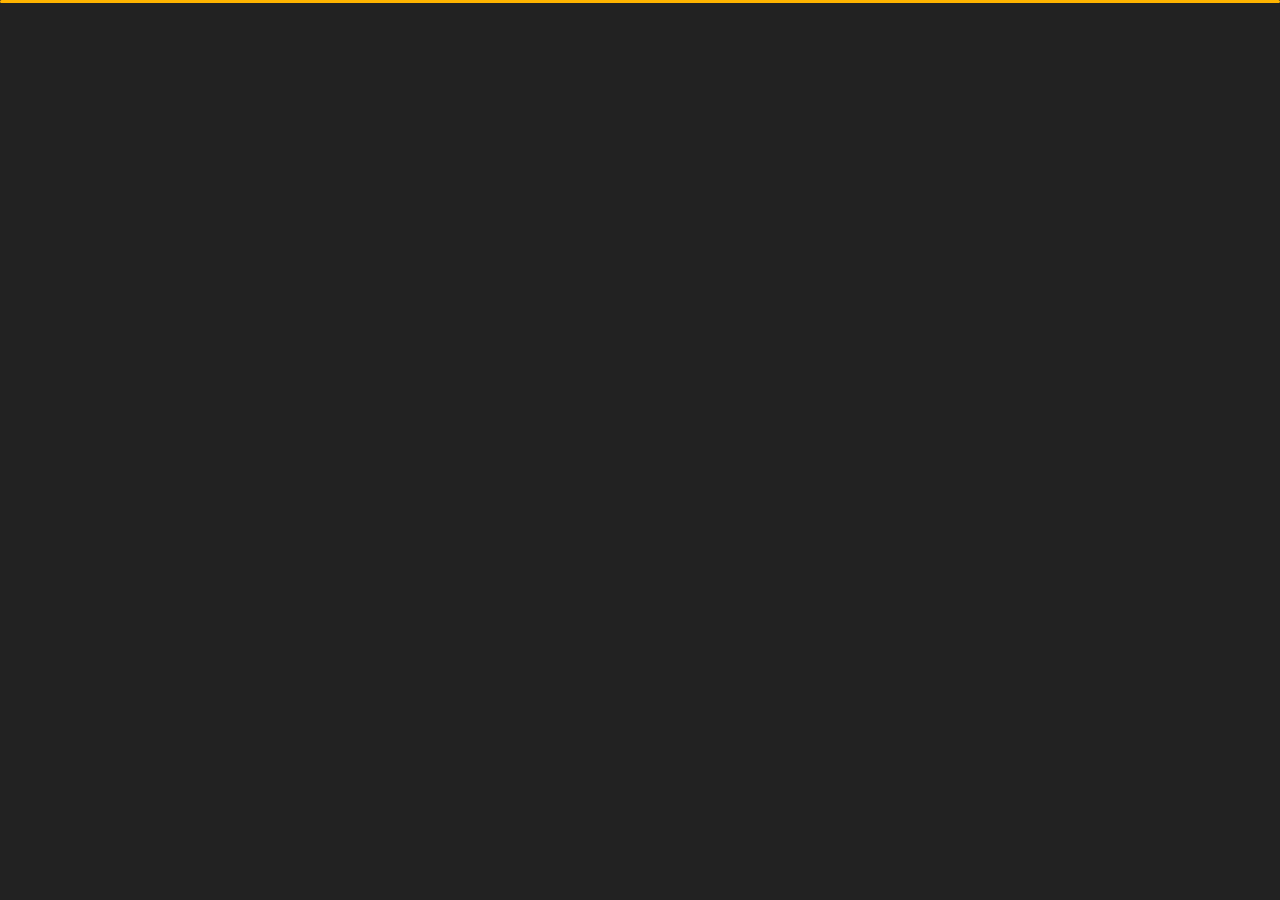
<file: dark/portfolio.html>
<!DOCTYPE html>
<html lang="en">
  <head>
    <meta charset="utf-8" />
    <title>Portfolio - Personal Portfolio</title>
    <meta name="viewport" content="width=device-width, initial-scale=1" />

    <!-- Template Google Fonts -->
    <link
      href="https://fonts.googleapis.com/css?family=Poppins:400,400i,500,500i,600,600i,700,700i,800,800i,900,900i"
      rel="stylesheet"
    />
    <link
      href="https://fonts.googleapis.com/css?family=Open+Sans:300,400,400i,600,600i,700"
      rel="stylesheet"
    />

    <!-- Template CSS Files -->
    <link href="css/bootstrap.min.css" rel="stylesheet" />
    <link href="css/preloader.min.css" rel="stylesheet" />
    <link href="css/circle.css" rel="stylesheet" />
    <link href="css/font-awesome.min.css" rel="stylesheet" />
    <link href="css/fm.revealator.jquery.min.css" rel="stylesheet" />
    <link href="css/style.css" rel="stylesheet" />

    <!-- CSS Skin File -->
    <link href="css/skins/yellow.css" rel="stylesheet" />

    <!-- Live Style Switcher - demo only -->
    <link
      rel="alternate stylesheet"
      type="text/css"
      title="blue"
      href="css/skins/blue.css"
    />
    <link
      rel="alternate stylesheet"
      type="text/css"
      title="green"
      href="css/skins/green.css"
    />
    <link
      rel="alternate stylesheet"
      type="text/css"
      title="yellow"
      href="css/skins/yellow.css"
    />
    <link
      rel="alternate stylesheet"
      type="text/css"
      title="blueviolet"
      href="css/skins/blueviolet.css"
    />
    <link
      rel="alternate stylesheet"
      type="text/css"
      title="goldenrod"
      href="css/skins/goldenrod.css"
    />
    <link
      rel="alternate stylesheet"
      type="text/css"
      title="magenta"
      href="css/skins/magenta.css"
    />
    <link
      rel="alternate stylesheet"
      type="text/css"
      title="orange"
      href="css/skins/orange.css"
    />
    <link
      rel="alternate stylesheet"
      type="text/css"
      title="purple"
      href="css/skins/purple.css"
    />
    <link
      rel="alternate stylesheet"
      type="text/css"
      title="red"
      href="css/skins/red.css"
    />
    <link
      rel="alternate stylesheet"
      type="text/css"
      title="yellowgreen"
      href="css/skins/yellowgreen.css"
    />
    <link rel="stylesheet" type="text/css" href="css/styleswitcher.css" />

    <!-- Modernizr JS File -->
    <script src="js/modernizr.custom.js"></script>
  </head>

  <body class="portfolio">
    <!-- Header Starts -->
    <header class="header" id="navbar-collapse-toggle">
      <!-- Fixed Navigation Starts -->
      <ul
        class="icon-menu d-none d-lg-block revealator-slideup revealator-once revealator-delay1"
      >
        <li class="icon-box">
          <i class="fa fa-home"></i>
          <a href="index.html">
            <h2>Home</h2>
          </a>
        </li>
        <li class="icon-box">
          <i class="fa fa-user"></i>
          <a href="about.html">
            <h2>About</h2>
          </a>
        </li>
        <li class="icon-box active">
          <i class="fa fa-briefcase"></i>
          <a href="portfolio.html">
            <h2>Portfolio</h2>
          </a>
        </li>
        <li class="icon-box">
          <i class="fa fa-envelope-open"></i>
          <a href="contact.html">
            <h2>Contact</h2>
          </a>
        </li>
      </ul>
      <!-- Fixed Navigation Ends -->
      <!-- Mobile Menu Starts -->
      <nav role="navigation" class="d-block d-lg-none">
        <div id="menuToggle">
          <input type="checkbox" />
          <span></span>
          <span></span>
          <span></span>
          <ul class="list-unstyled" id="menu">
            <li>
              <a href="index.html"
                ><i class="fa fa-home"></i><span>Home</span></a
              >
            </li>
            <li>
              <a href="about.html"
                ><i class="fa fa-user"></i><span>About</span></a
              >
            </li>
            <li class="active">
              <a href="portfolio.html"
                ><i class="fa fa-folder-open"></i><span>Portfolio</span></a
              >
            </li>
            <li>
              <a href="contact.html"
                ><i class="fa fa-envelope-open"></i><span>Contact</span></a
              >
            </li>
          </ul>
        </div>
      </nav>
      <!-- Mobile Menu Ends -->
    </header>
    <!-- Header Ends -->
    <!-- Page Title Starts -->
    <section
      class="title-section text-left text-sm-center revealator-slideup revealator-once revealator-delay1"
    >
      <h1>my <span>portfolio</span></h1>
      <span class="title-bg">works</span>
    </section>
    <!-- Page Title Ends -->
    <!-- Main Content Starts -->
    <section
      class="main-content text-center revealator-slideup revealator-once revealator-delay1"
    >
      <div id="grid-gallery" class="container grid-gallery">
        <!-- Portfolio Grid Starts -->
        <section class="grid-wrap">
          <ul class="row grid rowgrid-custom">
            <!-- Portfolio Item Starts -->
            <li>
              <figure>
                <img src="img/projects/Screenshot_4.png" alt="Portolio Image" />
                <div><span>Quotes Project</span></div>
              </figure>
            </li>
            <!-- Portfolio Item Ends -->
            <!-- Portfolio Item Starts -->
            <li>
              <figure>
                <img src="img/projects/Screenshot_3.png" alt="Portolio Image" />
                <div><span>Meals Project</span></div>
              </figure>
            </li>
            <!-- Portfolio Item Ends -->
            <!-- Portfolio Item Starts -->
            <li>
              <figure>
                <img src="img/projects/Screenshot_9.png" alt="Portolio Image" />
                <div><span>React E-Shop Project</span></div>
              </figure>
            </li>
            <!-- Portfolio Item Ends -->
            <!-- Portfolio Item Starts -->
            <li>
              <figure>
                <img
                  src="img/projects/Screenshot_11.png"
                  alt="Portolio Image"
                />
                <div><span>Firebase API Project</span></div>
              </figure>
            </li>
            <!-- Portfolio Item Ends -->
            <!-- Portfolio Item Starts -->
            <li>
              <figure>
                <img src="img/projects/test3.png" alt="Portolio Image" />
                <div><span>Product Database Project</span></div>
              </figure>
            </li>
            <!-- Portfolio Item Ends -->
            <!-- Portfolio Item Starts -->
            <!-- <li>
              <figure>
                <img src="img/projects/project-6.jpg" alt="Portolio Image" />
                <div><span>Image Project</span></div>
              </figure>
            </li> -->
            <!-- Portfolio Item Ends -->
            <!-- Portfolio Item Starts -->
            <li>
              <figure>
                <img
                  src="img/projects/Screenshot_12.png"
                  alt="Portolio Image"
                />
                <div><span>Javascript Game Project</span></div>
              </figure>
            </li>
            <!-- Portfolio Item Ends -->
            <!-- Portfolio Item Starts -->
            <!-- <li>
              <figure>
                <img src="img/projects/project-8.jpg" alt="Portolio Image" />
                <div><span>Image Project</span></div>
              </figure>
            </li> -->
            <!-- Portfolio Item Ends -->
            <!-- Portfolio Item Starts -->
            <!-- <li>
              <figure>
                <img src="img/projects/project-9.jpg" alt="Portolio Image" />
                <div><span>Image Project</span></div>
              </figure>
            </li> -->
            <!-- Portfolio Item Ends -->
          </ul>
        </section>
        <!-- Portfolio Grid Ends -->
        <!-- Portfolio Details Starts -->
        <section class="slideshow">
          <ul>
            <!-- Portfolio Item Detail Starts -->
            <li>
              <figure>
                <!-- Project Details Starts -->
                <figcaption>
                  <h3>Quotes Project</h3>
                  <div class="row open-sans-font">
                    <div class="col-12 col-sm-6 mb-2">
                      <i class="fa fa-file-text-o pr-2"></i
                      ><span class="project-label">Project </span>:
                      <span class="ft-wt-600 uppercase">React Quotes</span>
                    </div>

                    <div class="col-12 col-sm-6 mb-2">
                      <i class="fa fa-code pr-2"></i
                      ><span class="project-label">Languages</span>:
                      <span class="ft-wt-600 uppercase"
                        >HTML, CSS, Javascript</span
                      >
                    </div>
                  </div>
                </figcaption>
                <!-- Project Details Ends -->

                <div class="background-image-test">
                  <!-- Main Project Content Starts -->
                  <img
                    src="img/projects/Screenshot_4.png"
                    alt="Portolio Image"
                  />
                </div>
                <!-- Main Project Content Ends -->
              </figure>
            </li>
            <!-- Portfolio Item Detail Ends -->
            <!-- Portfolio Item Detail Starts -->
            <li>
              <figure>
                <!-- Project Details Starts -->
                <figcaption>
                  <h3>React Project</h3>
                  <div class="row open-sans-font">
                    <div class="col-6 mb-2">
                      <i class="fa fa-file-text-o pr-2"></i
                      ><span class="project-label">Project </span>:
                      <span class="ft-wt-600 uppercase">API Project</span>
                    </div>

                    <div class="col-6 mb-2">
                      <i class="fa fa-code pr-2"></i
                      ><span class="project-label">Languages </span>:
                      <span class="ft-wt-600 uppercase"
                        >Html,Css,React,Firebase</span
                      >
                    </div>
                  </div>
                </figcaption>
                <!-- Project Details Ends -->
                <!-- Main Project Content Starts -->
                <div class="background-test-image">
                  <img
                    id="video"
                    class="responsive-video"
                    src="img/projects/Screenshot_3.png"
                  />
                </div>
                <!-- Main Project Content Ends -->
              </figure>
            </li>

            <!-- Portfolio Item Detail Starts -->
            <li>
              <figure>
                <!-- Project Details Starts -->
                <figcaption>
                  <h3>React E-Shop Project</h3>
                  <div class="row open-sans-font">
                    <div class="col-6 mb-2">
                      <i class="fa fa-file-text-o pr-2"></i
                      ><span class="project-label">Project </span>:
                      <span class="ft-wt-600 uppercase">E-Commerce-Shop</span>
                    </div>

                    <div class="col-6 mb-2">
                      <i class="fa fa-code pr-2"></i
                      ><span class="project-label">Languages </span>:
                      <span class="ft-wt-600 uppercase">HTML, SASS, React</span>
                    </div>
                    <div class="col-6 mb-2">
                      <i class="fa fa-external-link pr-2"></i
                      ><span class="project-label">Preview </span>:
                      <span class="ft-wt-600 uppercase"
                        ><a
                          href="https://github.com/codingisreallyhard/React-E-Shop"
                          target="_blank"
                          >React-E-Shop</a
                        ></span
                      >
                    </div>
                  </div>
                </figcaption>
                <!-- Project Details Ends -->
                <!-- Main Project Content Starts -->
                <div
                  id="slider"
                  class="carousel slide portfolio-slider"
                  data-ride="carousel"
                  data-interval="false"
                >
                  <ol class="carousel-indicators">
                    <li
                      data-target="#slider"
                      data-slide-to="0"
                      class="active"
                    ></li>
                    <li data-target="#slider" data-slide-to="1"></li>
                    <li data-target="#slider" data-slide-to="2"></li>
                  </ol>
                  <!-- The slideshow -->
                  <div class="carousel-inner">
                    <div class="carousel-item active">
                      <img src="img/projects/Screenshot_7.png" alt="slide 1" />
                    </div>
                    <div class="carousel-item">
                      <img src="img/projects/Screenshot_8.png" alt="slide 2" />
                    </div>
                    <div class="carousel-item">
                      <img src="img/projects/Screenshot_9.png" alt="slide 3" />
                    </div>
                  </div>
                </div>
                <!-- Main Project Content Ends -->
              </figure>
            </li>
            <!-- Portfolio Item Detail Ends -->
            <!-- Portfolio Item Detail Starts -->
            <li>
              <figure>
                <!-- Project Details Starts -->
                <figcaption>
                  <h3>Firebase API Project</h3>
                  <div class="row open-sans-font">
                    <div class="col-6 mb-2">
                      <i class="fa fa-file-text-o pr-2"></i
                      ><span class="project-label">Project </span>:
                      <span class="ft-wt-600 uppercase">API Project</span>
                    </div>

                    <div class="col-6 mb-2">
                      <i class="fa fa-code pr-2"></i
                      ><span class="project-label">Languages </span>:
                      <span class="ft-wt-600 uppercase">Html,Css,React</span>
                    </div>
                  </div>
                </figcaption>
                <!-- Project Details Ends -->
                <!-- Main Project Content Starts -->
                <img
                  id="video"
                  class="responsive-video"
                  src="img/projects/Screenshot_11.png"
                />

                <!-- Main Project Content Ends -->
              </figure>
            </li>
            <!-- Portfolio Item Detail Ends -->
            <!-- Portfolio Item Detail Starts -->
            <li>
              <figure>
                <!-- Project Details Starts -->
                <figcaption>
                  <h3>SQL NODEJS REACT</h3>
                  <div class="row open-sans-font">
                    <div class="col-6 mb-2">
                      <i class="fa fa-file-text-o pr-2"></i
                      ><span class="project-label">Project </span>:
                      <span class="ft-wt-600 uppercase">Database Project</span>
                    </div>

                    <div class="col-6 mb-2">
                      <i class="fa fa-code pr-2"></i
                      ><span class="project-label">Languages </span>:
                      <span class="ft-wt-600 uppercase"
                        >HTML, SASS, React, Node.js, MySQL,Express.js</span
                      >
                    </div>
                    <div class="col-6 mb-2">
                      <i class="fa fa-external-link pr-2"></i
                      ><span class="project-label">Preview </span>:
                      <span class="ft-wt-600 uppercase"
                        ><a
                          href="https://github.com/codingisreallyhard/ScandiWeb-Test"
                          target="_blank"
                          >Test-Data</a
                        ></span
                      >
                    </div>
                  </div>
                </figcaption>
                <!-- Project Details Ends -->
                <!-- Main Project Content Starts -->
                <img src="img/projects/test3.png" alt="Portolio Image" />
                <!-- Main Project Content Ends -->
              </figure>
            </li>
            <!-- Portfolio Item Detail Ends -->
            <!-- Portfolio Item Detail Starts -->
            <li>
              <figure>
                <!-- Project Details Starts -->
                <figcaption>
                  <h3>Image Project</h3>
                  <div class="row open-sans-font">
                    <div class="col-6 mb-2">
                      <i class="fa fa-file-text-o pr-2"></i
                      ><span class="project-label">Project </span>:
                      <span class="ft-wt-600 uppercase">Javascript Game</span>
                    </div>

                    <div class="col-6 mb-2">
                      <i class="fa fa-code pr-2"></i
                      ><span class="project-label">Languages </span>:
                      <span class="ft-wt-600 uppercase"
                        >HTML, CSS, Javascript</span
                      >
                    </div>
                    <div class="col-6 mb-2">
                      <i class="fa fa-external-link pr-2"></i
                      ><span class="project-label">Preview </span>:
                      <span class="ft-wt-600 uppercase"
                        ><a
                          href="https://github.com/codingisreallyhard/Guess-Game-Javascript"
                          target="_blank"
                          >Javascript Game</a
                        ></span
                      >
                    </div>
                  </div>
                </figcaption>
                <!-- Project Details Ends -->
                <!-- Main Project Content Starts -->
                <img
                  src="img/projects/Screenshot_12.png"
                  alt="Portolio Image"
                />
                <!-- Main Project Content Ends -->
              </figure>
            </li>
            <!-- Portfolio Item Detail Ends -->
            <!-- Portfolio Item Detail Starts -->
            <li>
              <figure>
                <!-- Project Details Starts -->
                <figcaption>
                  <h3>Image Project</h3>
                  <div class="row open-sans-font">
                    <div class="col-6 mb-2">
                      <i class="fa fa-file-text-o pr-2"></i
                      ><span class="project-label">Project </span>:
                      <span class="ft-wt-600 uppercase">Websitwww</span>
                    </div>
                    <div class="col-6 mb-2">
                      <i class="fa fa-user-o pr-2"></i
                      ><span class="project-label">Client </span>:
                      <span class="ft-wt-600 uppercase">Envato</span>
                    </div>
                    <div class="col-6 mb-2">
                      <i class="fa fa-code pr-2"></i
                      ><span class="project-label">Languages </span>:
                      <span class="ft-wt-600 uppercase"
                        >HTML, CSS, Javascript</span
                      >
                    </div>
                    <div class="col-6 mb-2">
                      <i class="fa fa-external-link pr-2"></i
                      ><span class="project-label">Preview </span>:
                      <span class="ft-wt-600 uppercase"
                        ><a href="#" target="_blank">www.envato.com</a></span
                      >
                    </div>
                  </div>
                </figcaption>
                <!-- Project Details Ends -->
                <!-- Main Project Content Starts -->
                <!-- <img src="img/projects/project-7.jpg" alt="Portolio Image" /> -->
                <!-- Main Project Content Ends -->
              </figure>
            </li>
            <!-- Portfolio Item Detail Ends -->
            <!-- Portfolio Item Detail Starts -->
            <li>
              <figure>
                <!-- Project Details Starts -->
                <figcaption>
                  <h3>Image Project</h3>
                  <div class="row open-sans-font">
                    <div class="col-6 mb-2">
                      <i class="fa fa-file-text-o pr-2"></i
                      ><span class="project-label">Project </span>:
                      <span class="ft-wt-600 uppercase"
                        >Product Database Project</span
                      >
                    </div>
                    <!-- <div class="col-6 mb-2">
                      <i class="fa fa-user-o pr-2"></i
                      ><span class="project-label">Client </span>:
                      <span class="ft-wt-600 uppercase">Envato</span>
                    </div> -->
                    <div class="col-6 mb-2">
                      <i class="fa fa-code pr-2"></i
                      ><span class="project-label">Languages </span>:
                      <span class="ft-wt-600 uppercase"
                        >HTML, CSS, Javascript</span
                      >
                    </div>
                    <div class="col-6 mb-2">
                      <i class="fa fa-external-link pr-2"></i
                      ><span class="project-label">Preview </span>:
                      <span class="ft-wt-600 uppercase"
                        ><a href="#" target="_blank">www.envato.com</a></span
                      >
                    </div>
                  </div>
                </figcaption>
                <!-- Project Details Ends -->
                <!-- Main Project Content Starts -->
                <!-- <img src="img/projects/project-8.jpg" alt="Portolio Image" /> -->
                <!-- Main Project Content Ends -->
              </figure>
            </li>
            <!-- Portfolio Item Detail Ends -->
            <!-- Portfolio Item Detail Starts -->
            <li>
              <figure>
                <!-- Project Details Starts -->
                <figcaption>
                  <h3>Image Project</h3>
                  <div class="row open-sans-font">
                    <div class="col-6 mb-2">
                      <i class="fa fa-file-text-o pr-2"></i
                      ><span class="project-label">Project </span>:
                      <span class="ft-wt-600 uppercase">Website</span>
                    </div>
                    <div class="col-6 mb-2">
                      <i class="fa fa-user-o pr-2"></i
                      ><span class="project-label">Client </span>:
                      <span class="ft-wt-600 uppercase">Envato</span>
                    </div>
                    <div class="col-6 mb-2">
                      <i class="fa fa-code pr-2"></i
                      ><span class="project-label">Languages </span>:
                      <span class="ft-wt-600 uppercase"
                        >HTML, CSS, Javascript</span
                      >
                    </div>
                    <div class="col-6 mb-2">
                      <i class="fa fa-external-link pr-2"></i
                      ><span class="project-label">Preview </span>:
                      <span class="ft-wt-600 uppercase"
                        ><a href="#" target="_blank">www.envato.com</a></span
                      >
                    </div>
                  </div>
                </figcaption>
                <!-- Project Details Ends -->
                <!-- Main Project Content Starts -->
                <img
                  src="img/projects/project-9.jpg"
                  alt="Portolio Image"
                  style="height: 249px"
                />
                <!-- Main Project Content Ends -->
              </figure>
            </li>
            <!-- Portfolio Item Detail Ends -->
          </ul>
          <!-- Portfolio Navigation Starts -->
          <nav>
            <span class="icon nav-prev"
              ><img src="img/projects/navigation/left-arrow.png" alt="previous"
            /></span>
            <span class="icon nav-next"
              ><img src="img/projects/navigation/right-arrow.png" alt="next"
            /></span>
            <span class="nav-close"
              ><img
                src="img/projects/navigation/close-button.png"
                alt="close"
              />
            </span>
          </nav>
          <!-- Portfolio Navigation Ends -->
        </section>
      </div>
    </section>
    <!-- Main Content Ends -->

    <!-- Template JS Files -->
    <script src="js/jquery-3.5.0.min.js"></script>
    <script src="js/styleswitcher.js"></script>
    <script src="js/preloader.min.js"></script>
    <script src="js/fm.revealator.jquery.min.js"></script>
    <script src="js/imagesloaded.pkgd.min.js"></script>
    <script src="js/masonry.pkgd.min.js"></script>
    <script src="js/classie.js"></script>
    <script src="js/cbpGridGallery.js"></script>
    <script src="js/jquery.hoverdir.js"></script>
    <script src="js/popper.min.js"></script>
    <script src="js/bootstrap.js"></script>
    <script src="js/custom.js"></script>
  </body>
</html>
</file>
<file: dark/css/circle.css>
.rect-auto,
.c100.p51 .slice,
.c100.p52 .slice,
.c100.p53 .slice,
.c100.p54 .slice,
.c100.p55 .slice,
.c100.p56 .slice,
.c100.p57 .slice,
.c100.p58 .slice,
.c100.p59 .slice,
.c100.p60 .slice,
.c100.p61 .slice,
.c100.p62 .slice,
.c100.p63 .slice,
.c100.p64 .slice,
.c100.p65 .slice,
.c100.p66 .slice,
.c100.p67 .slice,
.c100.p68 .slice,
.c100.p69 .slice,
.c100.p70 .slice,
.c100.p71 .slice,
.c100.p72 .slice,
.c100.p73 .slice,
.c100.p74 .slice,
.c100.p75 .slice,
.c100.p76 .slice,
.c100.p77 .slice,
.c100.p78 .slice,
.c100.p79 .slice,
.c100.p80 .slice,
.c100.p81 .slice,
.c100.p82 .slice,
.c100.p83 .slice,
.c100.p84 .slice,
.c100.p85 .slice,
.c100.p86 .slice,
.c100.p87 .slice,
.c100.p88 .slice,
.c100.p89 .slice,
.c100.p90 .slice,
.c100.p91 .slice,
.c100.p92 .slice,
.c100.p93 .slice,
.c100.p94 .slice,
.c100.p95 .slice,
.c100.p96 .slice,
.c100.p97 .slice,
.c100.p98 .slice,
.c100.p99 .slice,
.c100.p100 .slice {
  clip: rect(auto, auto, auto, auto);
}
.pie,
.c100 .bar,
.c100.p51 .fill,
.c100.p52 .fill,
.c100.p53 .fill,
.c100.p54 .fill,
.c100.p55 .fill,
.c100.p56 .fill,
.c100.p57 .fill,
.c100.p58 .fill,
.c100.p59 .fill,
.c100.p60 .fill,
.c100.p61 .fill,
.c100.p62 .fill,
.c100.p63 .fill,
.c100.p64 .fill,
.c100.p65 .fill,
.c100.p66 .fill,
.c100.p67 .fill,
.c100.p68 .fill,
.c100.p69 .fill,
.c100.p70 .fill,
.c100.p71 .fill,
.c100.p72 .fill,
.c100.p73 .fill,
.c100.p74 .fill,
.c100.p75 .fill,
.c100.p76 .fill,
.c100.p77 .fill,
.c100.p78 .fill,
.c100.p79 .fill,
.c100.p80 .fill,
.c100.p81 .fill,
.c100.p82 .fill,
.c100.p83 .fill,
.c100.p84 .fill,
.c100.p85 .fill,
.c100.p86 .fill,
.c100.p87 .fill,
.c100.p88 .fill,
.c100.p89 .fill,
.c100.p90 .fill,
.c100.p91 .fill,
.c100.p92 .fill,
.c100.p93 .fill,
.c100.p94 .fill,
.c100.p95 .fill,
.c100.p96 .fill,
.c100.p97 .fill,
.c100.p98 .fill,
.c100.p99 .fill,
.c100.p100 .fill {
  position: absolute;
  border: 0.08em solid #307bbb;
  width: 0.84em;
  height: 0.84em;
  clip: rect(0em, 0.5em, 1em, 0em);
  border-radius: 50%;
  -webkit-transform: rotate(0deg);
  -moz-transform: rotate(0deg);
  -ms-transform: rotate(0deg);
  -o-transform: rotate(0deg);
  transform: rotate(0deg);
}
.pie-fill,
.c100.p51 .bar:after,
.c100.p51 .fill,
.c100.p52 .bar:after,
.c100.p52 .fill,
.c100.p53 .bar:after,
.c100.p53 .fill,
.c100.p54 .bar:after,
.c100.p54 .fill,
.c100.p55 .bar:after,
.c100.p55 .fill,
.c100.p56 .bar:after,
.c100.p56 .fill,
.c100.p57 .bar:after,
.c100.p57 .fill,
.c100.p58 .bar:after,
.c100.p58 .fill,
.c100.p59 .bar:after,
.c100.p59 .fill,
.c100.p60 .bar:after,
.c100.p60 .fill,
.c100.p61 .bar:after,
.c100.p61 .fill,
.c100.p62 .bar:after,
.c100.p62 .fill,
.c100.p63 .bar:after,
.c100.p63 .fill,
.c100.p64 .bar:after,
.c100.p64 .fill,
.c100.p65 .bar:after,
.c100.p65 .fill,
.c100.p66 .bar:after,
.c100.p66 .fill,
.c100.p67 .bar:after,
.c100.p67 .fill,
.c100.p68 .bar:after,
.c100.p68 .fill,
.c100.p69 .bar:after,
.c100.p69 .fill,
.c100.p70 .bar:after,
.c100.p70 .fill,
.c100.p71 .bar:after,
.c100.p71 .fill,
.c100.p72 .bar:after,
.c100.p72 .fill,
.c100.p73 .bar:after,
.c100.p73 .fill,
.c100.p74 .bar:after,
.c100.p74 .fill,
.c100.p75 .bar:after,
.c100.p75 .fill,
.c100.p76 .bar:after,
.c100.p76 .fill,
.c100.p77 .bar:after,
.c100.p77 .fill,
.c100.p78 .bar:after,
.c100.p78 .fill,
.c100.p79 .bar:after,
.c100.p79 .fill,
.c100.p80 .bar:after,
.c100.p80 .fill,
.c100.p81 .bar:after,
.c100.p81 .fill,
.c100.p82 .bar:after,
.c100.p82 .fill,
.c100.p83 .bar:after,
.c100.p83 .fill,
.c100.p84 .bar:after,
.c100.p84 .fill,
.c100.p85 .bar:after,
.c100.p85 .fill,
.c100.p86 .bar:after,
.c100.p86 .fill,
.c100.p87 .bar:after,
.c100.p87 .fill,
.c100.p88 .bar:after,
.c100.p88 .fill,
.c100.p89 .bar:after,
.c100.p89 .fill,
.c100.p90 .bar:after,
.c100.p90 .fill,
.c100.p91 .bar:after,
.c100.p91 .fill,
.c100.p92 .bar:after,
.c100.p92 .fill,
.c100.p93 .bar:after,
.c100.p93 .fill,
.c100.p94 .bar:after,
.c100.p94 .fill,
.c100.p95 .bar:after,
.c100.p95 .fill,
.c100.p96 .bar:after,
.c100.p96 .fill,
.c100.p97 .bar:after,
.c100.p97 .fill,
.c100.p98 .bar:after,
.c100.p98 .fill,
.c100.p99 .bar:after,
.c100.p99 .fill,
.c100.p100 .bar:after,
.c100.p100 .fill {
  -webkit-transform: rotate(180deg);
  -moz-transform: rotate(180deg);
  -ms-transform: rotate(180deg);
  -o-transform: rotate(180deg);
  transform: rotate(180deg);
}
.c100 {
  position: relative;
  font-size: 120px;
  width: 1em;
  height: 1em;
  border-radius: 50%;
  float: left;
  margin: 0 0.1em 0.1em 0;
  background-color: #cccccc;
}
.c100 *,
.c100 *:before,
.c100 *:after {
  -webkit-box-sizing: content-box;
  -moz-box-sizing: content-box;
  box-sizing: content-box;
}
.c100.center {
  float: none;
  margin: 0 auto;
}
.c100.big {
  font-size: 240px;
}
.c100.small {
  font-size: 80px;
}
.c100 > span {
  position: absolute;
  width: 100%;
  z-index: 1;
  left: 0;
  top: 0;
  width: 5em;
  line-height: 5em;
  font-size: 0.2em;
  color: #cccccc;
  display: block;
  text-align: center;
  white-space: nowrap;
  -webkit-transition-property: all;
  -moz-transition-property: all;
  -o-transition-property: all;
  transition-property: all;
  -webkit-transition-duration: 0.2s;
  -moz-transition-duration: 0.2s;
  -o-transition-duration: 0.2s;
  transition-duration: 0.2s;
  -webkit-transition-timing-function: ease-out;
  -moz-transition-timing-function: ease-out;
  -o-transition-timing-function: ease-out;
  transition-timing-function: ease-out;
}
.c100:after {
  position: absolute;
  top: 0.08em;
  left: 0.08em;
  display: block;
  content: " ";
  border-radius: 50%;
  background-color: #f5f5f5;
  width: 0.84em;
  height: 0.84em;
  -webkit-transition-property: all;
  -moz-transition-property: all;
  -o-transition-property: all;
  transition-property: all;
  -webkit-transition-duration: 0.2s;
  -moz-transition-duration: 0.2s;
  -o-transition-duration: 0.2s;
  transition-duration: 0.2s;
  -webkit-transition-timing-function: ease-in;
  -moz-transition-timing-function: ease-in;
  -o-transition-timing-function: ease-in;
  transition-timing-function: ease-in;
}
.c100 .slice {
  position: absolute;
  width: 1em;
  height: 1em;
  clip: rect(0em, 1em, 1em, 0.5em);
}
.c100.p1 .bar {
  -webkit-transform: rotate(3.6deg);
  -moz-transform: rotate(3.6deg);
  -ms-transform: rotate(3.6deg);
  -o-transform: rotate(3.6deg);
  transform: rotate(3.6deg);
}
.c100.p2 .bar {
  -webkit-transform: rotate(7.2deg);
  -moz-transform: rotate(7.2deg);
  -ms-transform: rotate(7.2deg);
  -o-transform: rotate(7.2deg);
  transform: rotate(7.2deg);
}
.c100.p3 .bar {
  -webkit-transform: rotate(10.8deg);
  -moz-transform: rotate(10.8deg);
  -ms-transform: rotate(10.8deg);
  -o-transform: rotate(10.8deg);
  transform: rotate(10.8deg);
}
.c100.p4 .bar {
  -webkit-transform: rotate(14.4deg);
  -moz-transform: rotate(14.4deg);
  -ms-transform: rotate(14.4deg);
  -o-transform: rotate(14.4deg);
  transform: rotate(14.4deg);
}
.c100.p5 .bar {
  -webkit-transform: rotate(18deg);
  -moz-transform: rotate(18deg);
  -ms-transform: rotate(18deg);
  -o-transform: rotate(18deg);
  transform: rotate(18deg);
}
.c100.p6 .bar {
  -webkit-transform: rotate(21.6deg);
  -moz-transform: rotate(21.6deg);
  -ms-transform: rotate(21.6deg);
  -o-transform: rotate(21.6deg);
  transform: rotate(21.6deg);
}
.c100.p7 .bar {
  -webkit-transform: rotate(25.2deg);
  -moz-transform: rotate(25.2deg);
  -ms-transform: rotate(25.2deg);
  -o-transform: rotate(25.2deg);
  transform: rotate(25.2deg);
}
.c100.p8 .bar {
  -webkit-transform: rotate(28.8deg);
  -moz-transform: rotate(28.8deg);
  -ms-transform: rotate(28.8deg);
  -o-transform: rotate(28.8deg);
  transform: rotate(28.8deg);
}
.c100.p9 .bar {
  -webkit-transform: rotate(32.4deg);
  -moz-transform: rotate(32.4deg);
  -ms-transform: rotate(32.4deg);
  -o-transform: rotate(32.4deg);
  transform: rotate(32.4deg);
}
.c100.p10 .bar {
  -webkit-transform: rotate(36deg);
  -moz-transform: rotate(36deg);
  -ms-transform: rotate(36deg);
  -o-transform: rotate(36deg);
  transform: rotate(36deg);
}
.c100.p11 .bar {
  -webkit-transform: rotate(39.6deg);
  -moz-transform: rotate(39.6deg);
  -ms-transform: rotate(39.6deg);
  -o-transform: rotate(39.6deg);
  transform: rotate(39.6deg);
}
.c100.p12 .bar {
  -webkit-transform: rotate(43.2deg);
  -moz-transform: rotate(43.2deg);
  -ms-transform: rotate(43.2deg);
  -o-transform: rotate(43.2deg);
  transform: rotate(43.2deg);
}
.c100.p13 .bar {
  -webkit-transform: rotate(46.800000000000004deg);
  -moz-transform: rotate(46.800000000000004deg);
  -ms-transform: rotate(46.800000000000004deg);
  -o-transform: rotate(46.800000000000004deg);
  transform: rotate(46.800000000000004deg);
}
.c100.p14 .bar {
  -webkit-transform: rotate(50.4deg);
  -moz-transform: rotate(50.4deg);
  -ms-transform: rotate(50.4deg);
  -o-transform: rotate(50.4deg);
  transform: rotate(50.4deg);
}
.c100.p15 .bar {
  -webkit-transform: rotate(54deg);
  -moz-transform: rotate(54deg);
  -ms-transform: rotate(54deg);
  -o-transform: rotate(54deg);
  transform: rotate(54deg);
}
.c100.p16 .bar {
  -webkit-transform: rotate(57.6deg);
  -moz-transform: rotate(57.6deg);
  -ms-transform: rotate(57.6deg);
  -o-transform: rotate(57.6deg);
  transform: rotate(57.6deg);
}
.c100.p17 .bar {
  -webkit-transform: rotate(61.2deg);
  -moz-transform: rotate(61.2deg);
  -ms-transform: rotate(61.2deg);
  -o-transform: rotate(61.2deg);
  transform: rotate(61.2deg);
}
.c100.p18 .bar {
  -webkit-transform: rotate(64.8deg);
  -moz-transform: rotate(64.8deg);
  -ms-transform: rotate(64.8deg);
  -o-transform: rotate(64.8deg);
  transform: rotate(64.8deg);
}
.c100.p19 .bar {
  -webkit-transform: rotate(68.4deg);
  -moz-transform: rotate(68.4deg);
  -ms-transform: rotate(68.4deg);
  -o-transform: rotate(68.4deg);
  transform: rotate(68.4deg);
}
.c100.p20 .bar {
  -webkit-transform: rotate(72deg);
  -moz-transform: rotate(72deg);
  -ms-transform: rotate(72deg);
  -o-transform: rotate(72deg);
  transform: rotate(72deg);
}
.c100.p21 .bar {
  -webkit-transform: rotate(75.60000000000001deg);
  -moz-transform: rotate(75.60000000000001deg);
  -ms-transform: rotate(75.60000000000001deg);
  -o-transform: rotate(75.60000000000001deg);
  transform: rotate(75.60000000000001deg);
}
.c100.p22 .bar {
  -webkit-transform: rotate(79.2deg);
  -moz-transform: rotate(79.2deg);
  -ms-transform: rotate(79.2deg);
  -o-transform: rotate(79.2deg);
  transform: rotate(79.2deg);
}
.c100.p23 .bar {
  -webkit-transform: rotate(82.8deg);
  -moz-transform: rotate(82.8deg);
  -ms-transform: rotate(82.8deg);
  -o-transform: rotate(82.8deg);
  transform: rotate(82.8deg);
}
.c100.p24 .bar {
  -webkit-transform: rotate(86.4deg);
  -moz-transform: rotate(86.4deg);
  -ms-transform: rotate(86.4deg);
  -o-transform: rotate(86.4deg);
  transform: rotate(86.4deg);
}
.c100.p25 .bar {
  -webkit-transform: rotate(90deg);
  -moz-transform: rotate(90deg);
  -ms-transform: rotate(90deg);
  -o-transform: rotate(90deg);
  transform: rotate(90deg);
}
.c100.p26 .bar {
  -webkit-transform: rotate(93.60000000000001deg);
  -moz-transform: rotate(93.60000000000001deg);
  -ms-transform: rotate(93.60000000000001deg);
  -o-transform: rotate(93.60000000000001deg);
  transform: rotate(93.60000000000001deg);
}
.c100.p27 .bar {
  -webkit-transform: rotate(97.2deg);
  -moz-transform: rotate(97.2deg);
  -ms-transform: rotate(97.2deg);
  -o-transform: rotate(97.2deg);
  transform: rotate(97.2deg);
}
.c100.p28 .bar {
  -webkit-transform: rotate(100.8deg);
  -moz-transform: rotate(100.8deg);
  -ms-transform: rotate(100.8deg);
  -o-transform: rotate(100.8deg);
  transform: rotate(100.8deg);
}
.c100.p29 .bar {
  -webkit-transform: rotate(104.4deg);
  -moz-transform: rotate(104.4deg);
  -ms-transform: rotate(104.4deg);
  -o-transform: rotate(104.4deg);
  transform: rotate(104.4deg);
}
.c100.p30 .bar {
  -webkit-transform: rotate(108deg);
  -moz-transform: rotate(108deg);
  -ms-transform: rotate(108deg);
  -o-transform: rotate(108deg);
  transform: rotate(108deg);
}
.c100.p31 .bar {
  -webkit-transform: rotate(111.60000000000001deg);
  -moz-transform: rotate(111.60000000000001deg);
  -ms-transform: rotate(111.60000000000001deg);
  -o-transform: rotate(111.60000000000001deg);
  transform: rotate(111.60000000000001deg);
}
.c100.p32 .bar {
  -webkit-transform: rotate(115.2deg);
  -moz-transform: rotate(115.2deg);
  -ms-transform: rotate(115.2deg);
  -o-transform: rotate(115.2deg);
  transform: rotate(115.2deg);
}
.c100.p33 .bar {
  -webkit-transform: rotate(118.8deg);
  -moz-transform: rotate(118.8deg);
  -ms-transform: rotate(118.8deg);
  -o-transform: rotate(118.8deg);
  transform: rotate(118.8deg);
}
.c100.p34 .bar {
  -webkit-transform: rotate(122.4deg);
  -moz-transform: rotate(122.4deg);
  -ms-transform: rotate(122.4deg);
  -o-transform: rotate(122.4deg);
  transform: rotate(122.4deg);
}
.c100.p35 .bar {
  -webkit-transform: rotate(126deg);
  -moz-transform: rotate(126deg);
  -ms-transform: rotate(126deg);
  -o-transform: rotate(126deg);
  transform: rotate(126deg);
}
.c100.p36 .bar {
  -webkit-transform: rotate(129.6deg);
  -moz-transform: rotate(129.6deg);
  -ms-transform: rotate(129.6deg);
  -o-transform: rotate(129.6deg);
  transform: rotate(129.6deg);
}
.c100.p37 .bar {
  -webkit-transform: rotate(133.20000000000002deg);
  -moz-transform: rotate(133.20000000000002deg);
  -ms-transform: rotate(133.20000000000002deg);
  -o-transform: rotate(133.20000000000002deg);
  transform: rotate(133.20000000000002deg);
}
.c100.p38 .bar {
  -webkit-transform: rotate(136.8deg);
  -moz-transform: rotate(136.8deg);
  -ms-transform: rotate(136.8deg);
  -o-transform: rotate(136.8deg);
  transform: rotate(136.8deg);
}
.c100.p39 .bar {
  -webkit-transform: rotate(140.4deg);
  -moz-transform: rotate(140.4deg);
  -ms-transform: rotate(140.4deg);
  -o-transform: rotate(140.4deg);
  transform: rotate(140.4deg);
}
.c100.p40 .bar {
  -webkit-transform: rotate(144deg);
  -moz-transform: rotate(144deg);
  -ms-transform: rotate(144deg);
  -o-transform: rotate(144deg);
  transform: rotate(144deg);
}
.c100.p41 .bar {
  -webkit-transform: rotate(147.6deg);
  -moz-transform: rotate(147.6deg);
  -ms-transform: rotate(147.6deg);
  -o-transform: rotate(147.6deg);
  transform: rotate(147.6deg);
}
.c100.p42 .bar {
  -webkit-transform: rotate(151.20000000000002deg);
  -moz-transform: rotate(151.20000000000002deg);
  -ms-transform: rotate(151.20000000000002deg);
  -o-transform: rotate(151.20000000000002deg);
  transform: rotate(151.20000000000002deg);
}
.c100.p43 .bar {
  -webkit-transform: rotate(154.8deg);
  -moz-transform: rotate(154.8deg);
  -ms-transform: rotate(154.8deg);
  -o-transform: rotate(154.8deg);
  transform: rotate(154.8deg);
}
.c100.p44 .bar {
  -webkit-transform: rotate(158.4deg);
  -moz-transform: rotate(158.4deg);
  -ms-transform: rotate(158.4deg);
  -o-transform: rotate(158.4deg);
  transform: rotate(158.4deg);
}
.c100.p45 .bar {
  -webkit-transform: rotate(162deg);
  -moz-transform: rotate(162deg);
  -ms-transform: rotate(162deg);
  -o-transform: rotate(162deg);
  transform: rotate(162deg);
}
.c100.p46 .bar {
  -webkit-transform: rotate(165.6deg);
  -moz-transform: rotate(165.6deg);
  -ms-transform: rotate(165.6deg);
  -o-transform: rotate(165.6deg);
  transform: rotate(165.6deg);
}
.c100.p47 .bar {
  -webkit-transform: rotate(169.20000000000002deg);
  -moz-transform: rotate(169.20000000000002deg);
  -ms-transform: rotate(169.20000000000002deg);
  -o-transform: rotate(169.20000000000002deg);
  transform: rotate(169.20000000000002deg);
}
.c100.p48 .bar {
  -webkit-transform: rotate(172.8deg);
  -moz-transform: rotate(172.8deg);
  -ms-transform: rotate(172.8deg);
  -o-transform: rotate(172.8deg);
  transform: rotate(172.8deg);
}
.c100.p49 .bar {
  -webkit-transform: rotate(176.4deg);
  -moz-transform: rotate(176.4deg);
  -ms-transform: rotate(176.4deg);
  -o-transform: rotate(176.4deg);
  transform: rotate(176.4deg);
}
.c100.p50 .bar {
  -webkit-transform: rotate(180deg);
  -moz-transform: rotate(180deg);
  -ms-transform: rotate(180deg);
  -o-transform: rotate(180deg);
  transform: rotate(180deg);
}
.c100.p51 .bar {
  -webkit-transform: rotate(183.6deg);
  -moz-transform: rotate(183.6deg);
  -ms-transform: rotate(183.6deg);
  -o-transform: rotate(183.6deg);
  transform: rotate(183.6deg);
}
.c100.p52 .bar {
  -webkit-transform: rotate(187.20000000000002deg);
  -moz-transform: rotate(187.20000000000002deg);
  -ms-transform: rotate(187.20000000000002deg);
  -o-transform: rotate(187.20000000000002deg);
  transform: rotate(187.20000000000002deg);
}
.c100.p53 .bar {
  -webkit-transform: rotate(190.8deg);
  -moz-transform: rotate(190.8deg);
  -ms-transform: rotate(190.8deg);
  -o-transform: rotate(190.8deg);
  transform: rotate(190.8deg);
}
.c100.p54 .bar {
  -webkit-transform: rotate(194.4deg);
  -moz-transform: rotate(194.4deg);
  -ms-transform: rotate(194.4deg);
  -o-transform: rotate(194.4deg);
  transform: rotate(194.4deg);
}
.c100.p55 .bar {
  -webkit-transform: rotate(198deg);
  -moz-transform: rotate(198deg);
  -ms-transform: rotate(198deg);
  -o-transform: rotate(198deg);
  transform: rotate(198deg);
}
.c100.p56 .bar {
  -webkit-transform: rotate(201.6deg);
  -moz-transform: rotate(201.6deg);
  -ms-transform: rotate(201.6deg);
  -o-transform: rotate(201.6deg);
  transform: rotate(201.6deg);
}
.c100.p57 .bar {
  -webkit-transform: rotate(205.20000000000002deg);
  -moz-transform: rotate(205.20000000000002deg);
  -ms-transform: rotate(205.20000000000002deg);
  -o-transform: rotate(205.20000000000002deg);
  transform: rotate(205.20000000000002deg);
}
.c100.p58 .bar {
  -webkit-transform: rotate(208.8deg);
  -moz-transform: rotate(208.8deg);
  -ms-transform: rotate(208.8deg);
  -o-transform: rotate(208.8deg);
  transform: rotate(208.8deg);
}
.c100.p59 .bar {
  -webkit-transform: rotate(212.4deg);
  -moz-transform: rotate(212.4deg);
  -ms-transform: rotate(212.4deg);
  -o-transform: rotate(212.4deg);
  transform: rotate(212.4deg);
}
.c100.p60 .bar {
  -webkit-transform: rotate(216deg);
  -moz-transform: rotate(216deg);
  -ms-transform: rotate(216deg);
  -o-transform: rotate(216deg);
  transform: rotate(216deg);
}
.c100.p61 .bar {
  -webkit-transform: rotate(219.6deg);
  -moz-transform: rotate(219.6deg);
  -ms-transform: rotate(219.6deg);
  -o-transform: rotate(219.6deg);
  transform: rotate(219.6deg);
}
.c100.p62 .bar {
  -webkit-transform: rotate(223.20000000000002deg);
  -moz-transform: rotate(223.20000000000002deg);
  -ms-transform: rotate(223.20000000000002deg);
  -o-transform: rotate(223.20000000000002deg);
  transform: rotate(223.20000000000002deg);
}
.c100.p63 .bar {
  -webkit-transform: rotate(226.8deg);
  -moz-transform: rotate(226.8deg);
  -ms-transform: rotate(226.8deg);
  -o-transform: rotate(226.8deg);
  transform: rotate(226.8deg);
}
.c100.p64 .bar {
  -webkit-transform: rotate(230.4deg);
  -moz-transform: rotate(230.4deg);
  -ms-transform: rotate(230.4deg);
  -o-transform: rotate(230.4deg);
  transform: rotate(230.4deg);
}
.c100.p65 .bar {
  -webkit-transform: rotate(234deg);
  -moz-transform: rotate(234deg);
  -ms-transform: rotate(234deg);
  -o-transform: rotate(234deg);
  transform: rotate(234deg);
}
.c100.p66 .bar {
  -webkit-transform: rotate(237.6deg);
  -moz-transform: rotate(237.6deg);
  -ms-transform: rotate(237.6deg);
  -o-transform: rotate(237.6deg);
  transform: rotate(237.6deg);
}
.c100.p67 .bar {
  -webkit-transform: rotate(241.20000000000002deg);
  -moz-transform: rotate(241.20000000000002deg);
  -ms-transform: rotate(241.20000000000002deg);
  -o-transform: rotate(241.20000000000002deg);
  transform: rotate(241.20000000000002deg);
}
.c100.p68 .bar {
  -webkit-transform: rotate(244.8deg);
  -moz-transform: rotate(244.8deg);
  -ms-transform: rotate(244.8deg);
  -o-transform: rotate(244.8deg);
  transform: rotate(244.8deg);
}
.c100.p69 .bar {
  -webkit-transform: rotate(248.4deg);
  -moz-transform: rotate(248.4deg);
  -ms-transform: rotate(248.4deg);
  -o-transform: rotate(248.4deg);
  transform: rotate(248.4deg);
}
.c100.p70 .bar {
  -webkit-transform: rotate(252deg);
  -moz-transform: rotate(252deg);
  -ms-transform: rotate(252deg);
  -o-transform: rotate(252deg);
  transform: rotate(252deg);
}
.c100.p71 .bar {
  -webkit-transform: rotate(255.6deg);
  -moz-transform: rotate(255.6deg);
  -ms-transform: rotate(255.6deg);
  -o-transform: rotate(255.6deg);
  transform: rotate(255.6deg);
}
.c100.p72 .bar {
  -webkit-transform: rotate(259.2deg);
  -moz-transform: rotate(259.2deg);
  -ms-transform: rotate(259.2deg);
  -o-transform: rotate(259.2deg);
  transform: rotate(259.2deg);
}
.c100.p73 .bar {
  -webkit-transform: rotate(262.8deg);
  -moz-transform: rotate(262.8deg);
  -ms-transform: rotate(262.8deg);
  -o-transform: rotate(262.8deg);
  transform: rotate(262.8deg);
}
.c100.p74 .bar {
  -webkit-transform: rotate(266.40000000000003deg);
  -moz-transform: rotate(266.40000000000003deg);
  -ms-transform: rotate(266.40000000000003deg);
  -o-transform: rotate(266.40000000000003deg);
  transform: rotate(266.40000000000003deg);
}
.c100.p75 .bar {
  -webkit-transform: rotate(270deg);
  -moz-transform: rotate(270deg);
  -ms-transform: rotate(270deg);
  -o-transform: rotate(270deg);
  transform: rotate(270deg);
}
.c100.p76 .bar {
  -webkit-transform: rotate(273.6deg);
  -moz-transform: rotate(273.6deg);
  -ms-transform: rotate(273.6deg);
  -o-transform: rotate(273.6deg);
  transform: rotate(273.6deg);
}
.c100.p77 .bar {
  -webkit-transform: rotate(277.2deg);
  -moz-transform: rotate(277.2deg);
  -ms-transform: rotate(277.2deg);
  -o-transform: rotate(277.2deg);
  transform: rotate(277.2deg);
}
.c100.p78 .bar {
  -webkit-transform: rotate(280.8deg);
  -moz-transform: rotate(280.8deg);
  -ms-transform: rotate(280.8deg);
  -o-transform: rotate(280.8deg);
  transform: rotate(280.8deg);
}
.c100.p79 .bar {
  -webkit-transform: rotate(284.40000000000003deg);
  -moz-transform: rotate(284.40000000000003deg);
  -ms-transform: rotate(284.40000000000003deg);
  -o-transform: rotate(284.40000000000003deg);
  transform: rotate(284.40000000000003deg);
}
.c100.p80 .bar {
  -webkit-transform: rotate(288deg);
  -moz-transform: rotate(288deg);
  -ms-transform: rotate(288deg);
  -o-transform: rotate(288deg);
  transform: rotate(288deg);
}
.c100.p81 .bar {
  -webkit-transform: rotate(291.6deg);
  -moz-transform: rotate(291.6deg);
  -ms-transform: rotate(291.6deg);
  -o-transform: rotate(291.6deg);
  transform: rotate(291.6deg);
}
.c100.p82 .bar {
  -webkit-transform: rotate(295.2deg);
  -moz-transform: rotate(295.2deg);
  -ms-transform: rotate(295.2deg);
  -o-transform: rotate(295.2deg);
  transform: rotate(295.2deg);
}
.c100.p83 .bar {
  -webkit-transform: rotate(298.8deg);
  -moz-transform: rotate(298.8deg);
  -ms-transform: rotate(298.8deg);
  -o-transform: rotate(298.8deg);
  transform: rotate(298.8deg);
}
.c100.p84 .bar {
  -webkit-transform: rotate(302.40000000000003deg);
  -moz-transform: rotate(302.40000000000003deg);
  -ms-transform: rotate(302.40000000000003deg);
  -o-transform: rotate(302.40000000000003deg);
  transform: rotate(302.40000000000003deg);
}
.c100.p85 .bar {
  -webkit-transform: rotate(306deg);
  -moz-transform: rotate(306deg);
  -ms-transform: rotate(306deg);
  -o-transform: rotate(306deg);
  transform: rotate(306deg);
}
.c100.p86 .bar {
  -webkit-transform: rotate(309.6deg);
  -moz-transform: rotate(309.6deg);
  -ms-transform: rotate(309.6deg);
  -o-transform: rotate(309.6deg);
  transform: rotate(309.6deg);
}
.c100.p87 .bar {
  -webkit-transform: rotate(313.2deg);
  -moz-transform: rotate(313.2deg);
  -ms-transform: rotate(313.2deg);
  -o-transform: rotate(313.2deg);
  transform: rotate(313.2deg);
}
.c100.p88 .bar {
  -webkit-transform: rotate(316.8deg);
  -moz-transform: rotate(316.8deg);
  -ms-transform: rotate(316.8deg);
  -o-transform: rotate(316.8deg);
  transform: rotate(316.8deg);
}
.c100.p89 .bar {
  -webkit-transform: rotate(320.40000000000003deg);
  -moz-transform: rotate(320.40000000000003deg);
  -ms-transform: rotate(320.40000000000003deg);
  -o-transform: rotate(320.40000000000003deg);
  transform: rotate(320.40000000000003deg);
}
.c100.p90 .bar {
  -webkit-transform: rotate(324deg);
  -moz-transform: rotate(324deg);
  -ms-transform: rotate(324deg);
  -o-transform: rotate(324deg);
  transform: rotate(324deg);
}
.c100.p91 .bar {
  -webkit-transform: rotate(327.6deg);
  -moz-transform: rotate(327.6deg);
  -ms-transform: rotate(327.6deg);
  -o-transform: rotate(327.6deg);
  transform: rotate(327.6deg);
}
.c100.p92 .bar {
  -webkit-transform: rotate(331.2deg);
  -moz-transform: rotate(331.2deg);
  -ms-transform: rotate(331.2deg);
  -o-transform: rotate(331.2deg);
  transform: rotate(331.2deg);
}
.c100.p93 .bar {
  -webkit-transform: rotate(334.8deg);
  -moz-transform: rotate(334.8deg);
  -ms-transform: rotate(334.8deg);
  -o-transform: rotate(334.8deg);
  transform: rotate(334.8deg);
}
.c100.p94 .bar {
  -webkit-transform: rotate(338.40000000000003deg);
  -moz-transform: rotate(338.40000000000003deg);
  -ms-transform: rotate(338.40000000000003deg);
  -o-transform: rotate(338.40000000000003deg);
  transform: rotate(338.40000000000003deg);
}
.c100.p95 .bar {
  -webkit-transform: rotate(342deg);
  -moz-transform: rotate(342deg);
  -ms-transform: rotate(342deg);
  -o-transform: rotate(342deg);
  transform: rotate(342deg);
}
.c100.p96 .bar {
  -webkit-transform: rotate(345.6deg);
  -moz-transform: rotate(345.6deg);
  -ms-transform: rotate(345.6deg);
  -o-transform: rotate(345.6deg);
  transform: rotate(345.6deg);
}
.c100.p97 .bar {
  -webkit-transform: rotate(349.2deg);
  -moz-transform: rotate(349.2deg);
  -ms-transform: rotate(349.2deg);
  -o-transform: rotate(349.2deg);
  transform: rotate(349.2deg);
}
.c100.p98 .bar {
  -webkit-transform: rotate(352.8deg);
  -moz-transform: rotate(352.8deg);
  -ms-transform: rotate(352.8deg);
  -o-transform: rotate(352.8deg);
  transform: rotate(352.8deg);
}
.c100.p99 .bar {
  -webkit-transform: rotate(356.40000000000003deg);
  -moz-transform: rotate(356.40000000000003deg);
  -ms-transform: rotate(356.40000000000003deg);
  -o-transform: rotate(356.40000000000003deg);
  transform: rotate(356.40000000000003deg);
}
.c100.p100 .bar {
  -webkit-transform: rotate(360deg);
  -moz-transform: rotate(360deg);
  -ms-transform: rotate(360deg);
  -o-transform: rotate(360deg);
  transform: rotate(360deg);
}
.c100:hover {
  cursor: default;
}

.c100.dark {
  background-color: #777777;
}
.c100.dark .bar,
.c100.dark .fill {
  border-color: #c6ff00 !important;
}
.c100.dark > span {
  color: #777777;
}
.c100.dark:after {
  background-color: #666666;
}
.c100.dark:hover > span {
  color: #c6ff00;
}
.c100.green .bar,
.c100.green .fill {
  border-color: #4db53c !important;
}
.c100.green:hover > span {
  color: #4db53c;
}
.c100.green.dark .bar,
.c100.green.dark .fill {
  border-color: #5fd400 !important;
}
.c100.green.dark:hover > span {
  color: #5fd400;
}
.c100.orange .bar,
.c100.orange .fill {
  border-color: #dd9d22 !important;
}
.c100.orange:hover > span {
  color: #dd9d22;
}
.c100.orange.dark .bar,
.c100.orange.dark .fill {
  border-color: #e08833 !important;
}
.c100.orange.dark:hover > span {
  color: #e08833;
}
</file>
<file: dark/css/style.css>
/*
Template Name: Tunis - Personal Portfolio
Author: celtano
Author URI: http://themeforest.net/user/celtano
Description: Tunis - Personal Portfolio
Version: 1.0
*/

/*------------------------------------------------------------------
[Table of contents]
	+ General
	    - Miscellaneous
		- Light Body
		- Buttons
		- Page Title
	+ Header
		- Desktop Navigation
		- Mobile Navigation
	+ Pages
		- Homepage
		+ About
		    - Personal Info List
			- Box Stats
			- Resume
			- Skills
		+ Portfolio
		    - Grid
		    + Slideshow
                - Embedded Videos
                - Carousel
                - Navigation
        + Contact
            - Left Side
            - Contact Form
		+ Blog
            - Latest Posts
            - Pagination
	- Responsive Design Styles
-------------------------------------------------------------------*/

/* [ GENERAL ] */
/*================================================== */

/*** Miscellaneous ***/

html {
  overflow-x: hidden;
  height: 100%;
}

body {
  font-family: "Poppins", sans-serif;
  font-size: 15px;
  color: #fff;
  font-weight: 500;
  line-height: 1.6;
  position: relative;
  background-size: cover;
  background-position: center;
  height: 100%;
  width: 100%;
  background-color: #111;
}

.poppins-font {
  font-family: "Poppins", sans-serif;
}

.open-sans-font {
  font-family: "Open Sans", sans-serif;
}

hr.separator {
  border-top: 1px solid #252525;
  margin: 70px auto 55px;
  max-width: 40%;
}

.ft-wt-600 {
  font-weight: 600;
}

.mb-30 {
  margin-bottom: 30px;
}

.no-transform {
  transform: none !important;
}

.custom-title {
  padding-bottom: 22px;
  font-size: 26px;
}

/*** Light Body ***/

body.light {
  color: #666;
  background-color: #fff;
}

body.home.light .home-details h1 span {
  color: #666;
}

body.home.light .home-details h6 {
  color: #777;
}

body.home.light .bg {
  background-image: url(../img/light.jpg);
  background-size: cover;
  background-repeat: no-repeat;
  background-position: top;
  box-shadow: 0 0 7px rgba(0, 0, 0, 0.3);
}

body.light .preloader .black_wall {
  background-color: #eee;
}

body.light .preloader {
  background-color: #fff;
}

body.light .title-section h1 {
  color: #666;
}

body.light .title-bg {
  color: rgba(30, 37, 48, 0.07);
}

body.light.about .box-stats {
  border: 1px solid #ddd;
}

body.light.about .c100,
body.light.about .resume-box .time {
  background-color: #eee;
}

body.light.about .resume-box .time,
body.light.about .resume-box p {
  color: #666;
}

body.light.about .resume-box .place:before {
  background-color: #666;
}

body.light.about .resume-box li:after {
  border-left: 1px solid #ddd;
}

body.light.about .c100 > span {
  color: #666;
}

body.light.about .c100:after {
  background-color: #fff;
}

body.light.portfolio .slideshow figure {
  background-color: #fff;
}

body.light.portfolio .slideshow ul > li:after {
  background: rgba(255, 255, 255, 0.77);
}

body.light.portfolio .slideshow {
  background: rgba(0, 0, 0, 0.7);
}

body.light.contact .contactform input[type="text"],
body.light.contact .contactform input[type="email"],
body.light.contact .contactform textarea {
  background-color: #fff;
  border: 1px solid #ddd;
  color: #666;
}

body.light.contact ul.social li a {
  color: #666;
  background: #eee;
}

body.light.contact ul.social li a:hover {
  color: #fff;
}

body.light.blog .post-content {
  background-color: #f2f2f2;
}

body.light.blog .post-content .entry-header h3 a {
  color: #666;
}

body.light.blog .page-link {
  color: #666;
  background-color: #eee;
  border: 1px solid #eee;
}

body.light.blog-post .meta {
  color: #888;
}

body.light.blog .page-item.active .page-link {
  color: #fff;
}

body.light hr.separator {
  border-top: 1px solid #ddd;
}

@media (min-width: 992px) {
  body.light .header ul.icon-menu li.icon-box {
    background-color: #eee;
  }

  body.light .header ul.icon-menu li.icon-box i {
    color: #666;
  }

  body.light .header ul.icon-menu li.icon-box.active,
  body.light .header ul.icon-menu li.icon-box:hover,
  body.light .header ul.icon-menu li.icon-box.active i,
  body.light .header ul.icon-menu li.icon-box:hover i {
    color: #fff;
  }
}

@media (max-width: 991px) {
  body.light .main-img-mobile {
    border: 4px solid #eee;
  }

  body.light #menuToggle {
    border: 1px solid #ddd;
  }

  body.light #menuToggle,
  body.light #menu {
    background: #eee;
  }

  body.light #menuToggle > span,
  body.light #menuToggle input:checked ~ span {
    background: #666;
  }

  body.light #menu li a {
    color: #666;
  }

  body.light #menu li:after {
    background: #ddd;
  }

  body.light.portfolio .slideshow nav {
    background: #eee;
    border-bottom: 1px solid #ddd;
  }

  body.light.portfolio .slideshow nav span img {
    display: none;
  }

  body.light.portfolio .slideshow nav span.nav-next {
    background-image: url("../img/projects/navigation/right-arrow.png");
    background-size: cover;
  }

  body.light.portfolio .slideshow nav span.nav-prev {
    background-image: url("../img/projects/navigation/left-arrow.png");
    background-size: cover;
  }

  body.light.portfolio .slideshow nav span.nav-close {
    background-image: url("../img/projects/navigation/close-button.png");
    background-size: cover;
  }

  body.light.portfolio .slideshow nav span.nav-next,
  body.light.portfolio .slideshow nav span.nav-prev {
    top: 51px;
  }

  body.light.portfolio .slideshow {
    background: #fff;
  }
}

@media (max-width: 576px) {
  body.light .title-section {
    background: #eee;
    border-bottom: 1px solid #ddd;
  }

  body.light #menuToggle {
    border: 0;
  }

  body.light.portfolio .slideshow nav span.nav-next,
  body.light.portfolio .slideshow nav span.nav-prev {
    top: 31px;
  }
}
/*** Buttons ***/
.btn {
  box-shadow: none !important;
  border-radius: 26px;
  font-weight: 500;
  height: 46px;
  line-height: 46px;
  font-size: 15px;
  text-transform: uppercase;
  color: #fff;
  padding: 0 40px;
  outline: none !important;
  overflow: hidden;
  display: inline-block;
  position: relative;
  font-family: "Poppins", sans-serif;
  letter-spacing: 0.5px;
  border: 0;
}

.btn,
.btn:hover,
.btn:focus {
  color: #fff;
  text-decoration: none;
}

/*** Page Title ***/

.title-section {
  margin: 0 auto;
  width: 100%;
  position: relative;
  padding: 80px 0;
}

.title-section h1 {
  font-size: 56px;
  font-weight: 900;
  color: #fff;
  text-transform: uppercase;
  margin: 0;
}

.title-bg {
  font-size: 110px;
  left: 0;
  letter-spacing: 10px;
  line-height: 0.7;
  position: absolute;
  right: 0;
  top: 50%;
  text-transform: uppercase;
  font-weight: 800;
  -webkit-transform: translateY(-50%);
  -moz-transform: translateY(-50%);
  -ms-transform: translateY(-50%);
  -o-transform: translateY(-50%);
  transform: translateY(-50%);
  color: rgba(255, 255, 255, 0.07);
}

/* [ HEADER ] */
/*================================================== */

/*** Desktop Navigation ***/

@media (min-width: 992px) {
  /*** Navigation ***/

  .header {
    position: fixed;
    right: 30px;
    bottom: 0;
    z-index: 3;
    display: flex;
    align-items: center;
    height: calc(100vh - 200px);
    top: 100px;
    opacity: 1;
    transition: opacity 0.3s;
    -webkit-transition: opacity 0.3s;
  }

  .header.hide-header {
    z-index: 0 !important;
    opacity: 0;
  }

  .header ul.icon-menu {
    margin: 0;
    padding: 0;
  }

  .header ul.icon-menu li.icon-box {
    width: 50px;
    height: 50px;
    list-style: none;
    position: relative;
    display: flex;
    align-items: center;
    transition: 0.3s;
    margin: 20px 0;
    border-radius: 50%;
    background: #2b2a2a;
  }

  .header ul.icon-menu li.icon-box i {
    color: #ddd;
    font-size: 19px;
    transition: 0.3s;
  }

  .header ul.icon-menu li.icon-box.active,
  .header ul.icon-menu li.icon-box:hover,
  .header ul.icon-menu li.icon-box.active i,
  .header ul.icon-menu li.icon-box:hover i {
    color: #fff;
  }

  .header .icon-box h2 {
    font-size: 15px;
    font-weight: 500;
  }

  .header .icon-box a {
    display: block;
    padding: 0;
    width: 50px;
    height: 50px;
  }

  .header .icon-box i.fa {
    position: absolute;
    pointer-events: none;
  }

  .header .icon-menu i {
    left: 0;
    right: 0;
    margin: 0 auto;
    display: block;
    text-align: center;
    font-size: 35px;
    top: 15px;
  }

  .header .icon-box h2 {
    z-index: -1;
    position: absolute;
    top: 0;
    right: 0;
    opacity: 0;
    color: #fff;
    line-height: 50px;
    font-weight: 500;
    transition: all 0.3s;
    border-radius: 30px;
    text-transform: uppercase;
    padding: 0 25px 0 30px;
    height: 50px;
  }

  .header .icon-box a:hover h2 {
    opacity: 1;
    right: 27px;
    margin: 0;
    text-align: center;
    border-radius: 30px 0 0 30px;
  }
}

/* [ Pages ] */
/*================================================== */

/*** Homepage ***/

.home .color-block {
  position: fixed;
  height: 200%;
  width: 100%;
  transform: rotate(-15deg);
  left: -83%;
  top: -50%;
}

.home .bg {
  background-image: url(../img/myimg.jpg);
  background-size: cover;
  background-repeat: no-repeat;
  background-position: top;
  height: calc(100vh - 60px);
  z-index: 111;
  border-radius: 15px;
  left: 30px;
  top: 30px;
  box-shadow: 0 0 7px rgba(0, 0, 0, 0.9);
}

.home .container-home {
  display: flex;
  align-items: center;
  min-height: 100%;
}

.home .home-details > div {
  max-width: 550px;
  margin: 0 auto;
}

.home .home-details h1 {
  font-size: 45px;
  line-height: 45px;
  font-weight: 700;
  margin: 18px 0 10px;
}

.home .home-details h1 span {
  color: #fff;
  font-weight: 600;
}

.home .home-details h6 {
  color: #eee;
  font-size: 22px;
  font-weight: 400;
  display: block;
}

.home .home-details p {
  margin: 10px 0 23px;
  font-size: 16px;
  line-height: 32px;
}

/*** About ***/

.about .main-content {
  padding-bottom: 20px;
}

/* Personal Info List */

.about .about-list li:not(:last-child) {
  padding-bottom: 20px;
}

.about .about-list .title {
  opacity: 0.8;
  text-transform: capitalize;
}

.about .about-list .value {
  font-weight: 600;
}

/* Box Stats */

.about .box-stats {
  padding: 20px 30px 25px 40px;
  border-radius: 5px;
  border: 1px solid #252525;
}

.about .box-stats.with-margin {
  margin-bottom: 30px;
}

.about .box-stats h3 {
  position: relative;
  display: inline-block;
  margin: 0;
  font-size: 50px;
  font-weight: 700;
}

.socialslink {
  display: flex;
  gap: 30px;
  margin-top: 19px;
}

.about .box-stats h3:after {
  content: "+";
  position: absolute;
  right: -24px;
  font-size: 33px;
  font-weight: 300;
  top: 2px;
}

.about .box-stats p {
  padding-left: 45px;
}

.about .box-stats p:before {
  content: "";
  position: absolute;
  left: 0;
  top: 13px;
  width: 30px;
  height: 1px;
  background: #777;
}

/* Resume */

.about .resume-box ul {
  margin: 0;
  padding: 0;
  list-style: none;
}

.about .resume-box li {
  position: relative;
  padding: 0 20px 0 60px;
  margin: 0 0 50px;
}

.about .resume-box li:after {
  content: "";
  position: absolute;
  top: 0;
  left: 20px;
  bottom: 0;
  border-left: 1px solid #333;
}

.about .resume-box .icon {
  width: 40px;
  height: 40px;
  position: absolute;
  left: 0;
  right: 0;
  line-height: 40px;
  text-align: center;
  z-index: 1;
  border-radius: 50%;
  color: #fff;
  background-color: #252525;
}

.about .resume-box .time {
  color: #fff;
  font-size: 12px;
  padding: 1px 10px;
  display: inline-block;
  margin-bottom: 12px;
  border-radius: 20px;
  font-weight: 600;
  background-color: #252525;
  opacity: 0.8;
}

.about .resume-box h5 {
  font-size: 18px;
  margin: 7px 0 10px;
}

.about .resume-box p {
  margin: 0;
  color: #eee;
  font-size: 14px;
}

.about .resume-box .place {
  opacity: 0.8;
  font-weight: 600;
  font-size: 15px;
  position: relative;
  padding-left: 26px;
}

.about .resume-box .place:before {
  position: absolute;
  content: "";
  width: 10px;
  height: 2px;
  background-color: #fff;
  left: 7px;
  top: 9px;
  opacity: 0.8;
}

/* Skills */

.about .c100 {
  float: none !important;
  margin: 0 auto;
  background-color: #252525;
}

.about .c100 > span {
  color: #fff;
}

.about .c100:after {
  background-color: #111;
}

/*** Portfolio ***/
.portfolio .main-content {
  padding-bottom: 60px;
  margin-top: -15px;
}

/* Grid */

.portfolio .grid-gallery ul {
  list-style: none;
  margin: 0;
  padding: 0;
}

.portfolio .grid-gallery figure {
  margin: 0;
}

.portfolio .grid-gallery figure img {
  display: block;
  width: 100%;
  border-radius: 5px;
  transition: 0.3s;
  height: 100%;
}

.portfolio .grid-wrap {
  margin: 0 auto;
}

.portfolio .grid {
  margin: 0 auto;
}

.portfolio .grid li {
  width: 33.333333%;
  float: left;
  cursor: pointer;
  padding: 15px;
}

.portfolio .grid figure {
  -webkit-transition: 0.3s;
  transition: 0.3s;
  border-radius: 5px;
  padding: 0;
  position: relative;
  overflow: hidden;
}

.portfolio .grid figure img {
  display: block;
  position: relative;
  height: 249px;
}

.portfolio .grid li a {
  overflow: hidden;
}

.rowgrid-custom {
  display: grid;
  grid-template-columns: 1fr 1fr 1fr;
  grid-template-rows: 1fr 1fr 1fr;
  gap: 49px;
}

.portfolio .grid li figure div {
  position: absolute;
  width: 100%;
  height: 100%;
  display: -webkit-box;
  display: -webkit-flex;
  display: -ms-flexbox;
  display: flex;
  -webkit-box-align: center;
  -webkit-align-items: center;
  -ms-flex-align: center;
  align-items: center;
  text-align: center;
  justify-content: center;
}

.portfolio .grid li figure div span {
  margin: 0;
  text-transform: uppercase;
  color: #fff;
  font-size: 18px;
}

/* Slideshow */

.portfolio .slideshow {
  position: fixed;
  background: rgba(0, 0, 0, 0.85);
  width: 100%;
  height: 100%;
  top: 0;
  left: 0;
  z-index: 1111;
  opacity: 0;
  visibility: hidden;
  overflow: hidden;
  -webkit-perspective: 1000px;
  perspective: 1000px;
  -webkit-transition: opacity 0.5s, visibility 0s 0.5s;
  transition: opacity 0.5s, visibility 0s 0.5s;
  text-align: left;
}

.portfolio .slideshow-open .slideshow {
  opacity: 1;
  visibility: visible;
  -webkit-transition: opacity 0.5s;
  transition: opacity 0.5s;
}

.portfolio .slideshow ul {
  width: 100%;
  height: 100%;
  -webkit-transform-style: preserve-3d;
  transform-style: preserve-3d;
  -webkit-transform: translate3d(0, 0, 150px);
  transform: translate3d(0, 0, 150px);
  -webkit-transition: -webkit-transform 0.5s;
  transition: transform 0.5s;
}

.portfolio .slideshow ul.animatable > li {
  -webkit-transition: -webkit-transform 0.5s;
  transition: transform 0.5s;
}

.portfolio .slideshow-open .slideshow ul {
  -webkit-transform: translate3d(0, 0, 0);
  transform: translate3d(0, 0, 0);
}

.portfolio .slideshow ul > li {
  width: 660px;
  position: absolute;
  top: 50%;
  left: 50%;
  margin: -280px 0 0 -330px;
  visibility: hidden;
}

.portfolio .slideshow ul > li.show {
  visibility: visible;
}

.portfolio .slideshow ul > li:after {
  content: "";
  position: absolute;
  width: 100%;
  height: 100%;
  top: 0;
  left: 0;
  background: rgba(0, 0, 0, 0.7);
  -webkit-transition: opacity 0.3s;
  transition: opacity 0.3s;
  z-index: 111;
  border-radius: 10px;
}

.portfolio .slideshow ul > li.current:after {
  visibility: hidden;
  opacity: 0;
  -webkit-transition: opacity 0.3s, visibility 0s 0.3s;
  transition: opacity 0.3s, visibility 0s 0.3s;
}

.portfolio .slideshow figure {
  width: 100%;
  height: 100%;
  background: #252525;
  padding: 30px;
  overflow: auto;
  border-radius: 10px;
}

.portfolio .slideshow a {
  text-decoration: underline;
}

.portfolio .slideshow figcaption {
  margin-bottom: 15px;
}

.portfolio .slideshow figcaption h3 {
  text-transform: uppercase;
  padding: 10px 0 20px;
  font-weight: 700;
  text-align: center;
  font-size: 33px;
}

/* Embedded Videos */

.portfolio .slideshow .videocontainer,
.portfolio .slideshow .responsive-video {
  max-width: 100%;
  max-height: 80%;
  border-radius: 4px;
  display: block;
  object-fit: cover;
}

.background-test-image {
  background-image: ("../img/projects/project-3.jpg");
}

.portfolio .slideshow .videocontainer {
  position: relative;
  padding-bottom: 56.2%;
  padding-top: 0;
  height: 0;
  max-width: 100%;
  overflow: hidden;
  width: 100%;
  display: block;
  margin: 0;
  border-radius: 4px;
}

.portfolio .slideshow .videocontainer iframe,
.portfolio .slideshow .videocontainer object,
.portfolio .slideshow .videocontainer embed {
  position: absolute;
  top: 0;
  left: 0;
  width: 100%;
  height: 100%;
  border: 0;
}

/* Carousel */

.portfolio .slideshow .carousel-indicators {
  bottom: 0;
  background: rgba(0, 0, 0, 0.4);
  padding: 10px 0;
  margin: 0;
}

.portfolio .slideshow .carousel-indicators li {
  width: 10px;
  height: 10px;
  border-radius: 50%;
  margin: 0 7px;
  background-color: #fff;
  opacity: 1;
}

/* Navigation */

.portfolio .slideshow nav span {
  position: fixed;
  z-index: 1000;
  text-align: center;
  cursor: pointer;
  padding: 200px 30px;
  color: #fff;
}

.portfolio .slideshow nav span.nav-prev,
.portfolio .slideshow nav span.nav-next {
  top: 50%;
  -webkit-transform: translateY(-50%);
  transform: translateY(-50%);
  font-size: 41px;
  line-height: 58px;
}

.portfolio .slideshow nav span.nav-prev {
  left: 0;
}

.portfolio .slideshow nav span.nav-next {
  right: 0;
}

.portfolio .slideshow nav span.nav-close {
  top: 30px;
  right: 30px;
  padding: 0;
}

/*** Contact ***/
.contact .main-content {
  padding-bottom: 85px;
}
/* Left Side */

.contact .custom-span-contact {
  font-weight: 600;
  padding-left: 50px;
  line-height: 21px;
  padding-top: 5px;
}

.contact .custom-span-contact i {
  left: 0;
  top: 10px;
  font-size: 33px;
}

.contact .custom-span-contact i.fa-phone-square {
  font-size: 39px;
  top: 7px;
}

.contact .custom-span-contact span {
  text-transform: uppercase;
  opacity: 0.8;
  font-weight: 400;
}

.contact ul.social {
  margin-left: -5px;
}

.contact ul.social li {
  display: inline-block;
}

.contact ul.social li a {
  display: inline-block;
  height: 40px;
  width: 40px;
  line-height: 42px;
  text-align: center;
  color: #fff;
  transition: 0.3s;
  font-size: 17px;
  margin: 0 6px;
  background: #2b2a2a;
  border-radius: 50%;
}
/* Form */
.contact .contactform input[type="text"],
.contact .contactform input[type="email"] {
  border: 1px solid #111;
  width: 100%;
  background: #252525;
  color: #fff;
  padding: 11px 26px;
  margin-bottom: 30px;
  border-radius: 30px;
  outline: none !important;
  transition: 0.3s;
}

.contact .contactform textarea {
  border: 1px solid #111;
  background: #252525;
  color: #fff;
  width: 100%;
  padding: 12px 26px;
  margin-bottom: 20px;
  height: 160px;
  overflow: hidden;
  border-radius: 30px;
  outline: none !important;
  transition: 0.3s;
}

.contact .contactform .form-message {
  margin: 24px 0;
}

.contact .contactform .output_message {
  display: block;
  color: #fff;
  height: 46px;
  line-height: 46px;
  border-radius: 30px;
}

.contact .contactform .output_message.success {
  background: #28a745;
}

.contact .contactform .output_message.success:before {
  font-family: FontAwesome;
  content: "\f14a";
  padding-right: 10px;
}

.contact .contactform .output_message.error {
  background: #dc3545;
}

.contact .contactform .output_message.error:before {
  font-family: FontAwesome;
  content: "\f071";
  padding-right: 10px;
}

/*** Blog ***/

.blog .main-content {
  padding-bottom: 85px;
}

/* Latest Posts */

.blog .post-container {
  display: block;
}

.blog .post-content {
  background-color: #252525;
  padding: 20px 25px 25px 25px;
  border-radius: 0 0 5px 5px;
}

.blog .post-content .entry-header h3 {
  line-height: 26px;
  cursor: pointer;
}

.blog .post-content .entry-header h3 a {
  text-decoration: none;
  transition: 0.5s;
}

.blog .post-thumb {
  border-radius: 5px 5px 0 0;
  cursor: pointer;
}

.blog .post-thumb a {
  border-radius: 5px 5px 0 0;
}

.blog .post-container:hover img {
  transform: scale(1.2);
}

.blog .post-thumb a img {
  border-radius: 5px 5px 0 0;
  transition: 0.3s;
}

.blog .post-content .entry-content p {
  margin: 15px 0 5px;
}

.blog .post-content .entry-header h3 a {
  color: #fff;
  font-size: 20px;
  font-weight: 600;
}

/* pagination */

.blog .pagination {
  margin-bottom: 30px;
}

.blog .page-link {
  color: #fff;
  background-color: #252525;
  border: 1px solid #252525;
  padding: 0;
  margin: 0 10px;
  border-radius: 50% !important;
  width: 43px;
  height: 43px;
  line-height: 43px;
  text-align: center;
  transition: 0.3s;
}

.blog .page-link:focus,
.blog .page-link:active {
  box-shadow: none !important;
}

.blog .page-link:hover {
  color: #fff !important;
}

/* Blog Post */

.blog-post article {
  max-width: 700px;
  margin: 0 auto;
}

.blog-post article h1 {
  font-weight: 600;
  margin: 13px 0 20px;
}

.blog-post article img {
  border-radius: 5px;
  margin-bottom: 20px;
}

.blog-post .meta {
  color: #eee;
  font-size: 13px;
}

.blog-post .meta span {
  padding-right: 15px;
}

.blog-post .meta i {
  padding-right: 3px;
}

/* [ RESPONSIVE DESIGN STYLES ] */

@media (min-width: 1351px) {
  .portfolio .container-portfolio .grid {
    text-align: left;
  }
}

@media (max-width: 1350px) and (min-width: 992px) {
  .container {
    max-width: calc(100% - 195px);
  }

  .portfolio .container-portfolio {
    max-width: calc(100% - 195px);
  }
}

@media (max-width: 1100px) and (min-width: 992px) {
  .home .home-details > div {
    max-width: 450px;
  }
}

@media (min-width: 1600px) {
  .home .home-details > div {
    max-width: 600px;
  }
}

@media (min-width: 992px) {
  .home .home-details-container {
    width: 100%;
    height: 100vh;
  }

  body.home {
    overflow: hidden;
  }

  .btn:before {
    font: 15px/1.2em FontAwesome;
    color: #fff;
    position: absolute;
    height: 100%;
    right: 25px;
    top: 50%;
    margin-top: -9px;
    transition: all 0.3s;
    opacity: 0;
    filter: alpha(opacity=0);
    -webkit-transform: translateX(-20px);
    transform: translateX(-20px);
  }

  .btn.btn-about:before {
    content: "\f007";
  }

  .btn.btn-portfolio:before {
    content: "\f07c";
    margin-top: -8px;
  }

  .btn.btn-preview:before {
    content: "\f08e";
  }

  .btn.btn-download:before {
    content: "\f019";
  }

  .btn.btn-contact:before {
    content: "\f1d8";
  }

  .btn span {
    position: relative;
    display: block;
    transition: all 0.3s;
  }

  .btn:hover span {
    -webkit-transform: translateX(-10px);
    transform: translateX(-10px);
  }

  .btn:hover:before {
    opacity: 1;
    filter: alpha(opacity=100);
    -webkit-transform: translateX(0);
    transform: translateX(0);
  }
}

/* Mobile  Navigation */

@media (max-width: 991px) {
  .btn {
    padding: 0 28px;
  }

  body.home {
    padding: 25px;
  }

  body.home .main-container {
    padding: 30px 0 !important;
  }

  .home .home-details-container {
    margin: 0 auto;
  }

  .home .home-details {
    padding: 0;
  }

  .main-img-mobile {
    border-radius: 50%;
    width: 270px;
    height: 270px;
    border: 4px solid #252525;
    margin: 0 auto 25px;
    display: block;
  }

  .home .home-details h1 {
    font-size: 38px;
    line-height: 38px;
    margin: 29px 0 13px;
  }

  .home .home-details p {
    margin: 10px 0 23px;
    font-size: 15px;
    line-height: 30px;
  }

  #menuToggle {
    display: inline-block;
    position: fixed;
    top: 30px;
    right: 30px;
    z-index: 1111;
    user-select: none;
    padding: 19px 0 0 16px;
    width: 54px;
    height: 54px;
    border-radius: 5px;
    background: #252525;
  }

  #menuToggle input {
    display: flex;
    width: 54px;
    height: 54px;
    position: absolute;
    cursor: pointer;
    opacity: 0;
    z-index: 2;
    top: 0;
    left: 0;
  }

  #menuToggle > span {
    display: flex;
    width: 23px;
    height: 2px;
    margin-bottom: 5px;
    position: relative;
    background: #ffffff;
    border-radius: 3px;
    z-index: 1;
    transform-origin: 5px 0;
    transition: transform 0.5s cubic-bezier(0.77, 0.2, 0.05, 1),
      background 0.5s cubic-bezier(0.77, 0.2, 0.05, 1), opacity 0.55s ease;
  }

  #menuToggle > span:first-child {
    transform-origin: 0 0;
  }

  #menuToggle > span:nth-last-child(2) {
    transform-origin: 0 100%;
  }

  #menuToggle input:checked ~ span {
    opacity: 1;
    transform: rotate(45deg) translate(4px, 0);
    background: #fff;
  }

  #menuToggle input:checked ~ span:nth-last-child(3) {
    opacity: 0;
    transform: rotate(0deg) scale(0.2, 0.2);
  }

  #menuToggle input:checked ~ span:nth-last-child(2) {
    transform: rotate(-45deg) translate(2px, 4px);
  }

  #menu {
    position: fixed;
    left: 0;
    top: 0;
    width: 100%;
    height: 100%;
    margin: 0;
    padding-top: 60px;
    background-color: #252525;
    -webkit-font-smoothing: antialiased;
    transform-origin: 0 0;
    transform: translate(-100%, 0);
    transition: transform 0.5s cubic-bezier(0.77, 0.2, 0.05, 1);
  }

  #menuToggle input:checked ~ ul {
    transform: none;
  }

  #menu li {
    position: relative;
    padding-left: 30px;
  }

  #menu li:after {
    position: absolute;
    content: "";
    height: 1px;
    width: calc(100% - 60px);
    background: #333;
    left: 30px;
  }

  #menu li:last-child:after {
    display: none;
  }

  #menu li.active a span {
    font-weight: 600;
  }

  #menu li a {
    color: #fff;
    text-transform: uppercase;
    transition-delay: 2s;
    font-size: 26px;
    display: block;
    text-decoration: none;
    padding: 14px 0;
    position: relative;
  }

  #menu li a span {
    position: absolute;
    left: 50px;
    font-weight: 400;
  }

  .portfolio .grid li {
    width: 50%;
  }

  .portfolio .grid li figure div {
    display: none !important;
  }

  .portfolio .slideshow {
    background: #252525;
  }

  .portfolio .slideshow nav span {
    padding: 0;
  }

  .portfolio .slideshow ul > li {
    width: 100%;
    height: 100%;

    position: absolute;
    top: 0;
    left: 0;
    right: 0;
    margin: 0;
  }

  .background-image-test {
    background-image: url(../img/projects/Screenshot_11.png);
  }

  .background-image-test-2 {
    background-image: url(../img/projects/Screenshot_12.png);
  }

  .portfolio .slideshow ul > li:after {
    display: none;
  }

  .portfolio .slideshow figure {
    padding: 125px 30px 30px;
    border-radius: 0;
    max-width: 720px;
    margin: 0 auto;
  }

  .portfolio .slideshow nav span.nav-prev,
  .portfolio .slideshow nav span.nav-next {
    top: 35px;
    width: 32px;
    height: 32px;
  }

  .portfolio .slideshow nav span.nav-next {
    right: 30px;
  }

  .portfolio .slideshow nav span.nav-prev {
    left: 30px;
  }

  .portfolio .slideshow nav span.nav-prev img,
  .portfolio .slideshow nav span.nav-next img {
    width: 32px;
    height: 32px;
  }

  .portfolio .slideshow nav span:before {
    display: none;
  }

  .portfolio .slideshow nav span.nav-close {
    top: 35px;
    right: 0;
    left: 0;
    margin: 0 auto;
    width: 32px;
    height: 32px;
    display: block;
    line-height: 0;
  }

  .portfolio .slideshow nav span.nav-close img {
    width: 32px;
    height: 32px;
  }

  .portfolio .slideshow nav {
    position: fixed;
    top: 0;
    width: 100%;
    height: 102px;
    background: #252525;
    z-index: 1;
    border-bottom: 1px solid #333;
  }

  .contact .main-content {
    padding-bottom: 0;
  }
}

@media (max-width: 767px) {
  .home .home-details p {
    font-size: 14px;
    line-height: 28px;
  }
}

@media (max-width: 576px) {
  .btn {
    font-size: 14px;
  }

  body {
    font-size: 14px;
  }

  .title-section.revealator-delay1 {
    transform: none !important;
    opacity: 1 !important;
  }

  #menuToggle {
    right: 10px;
    top: 4px;
    padding: 19px 0 0 13px;
    width: 49px;
    height: 49px;
  }

  .home #menuToggle {
    right: 25px;
    top: 25px;
    padding: 17px 0 0 13px;
  }

  #menu li {
    padding-left: 25px;
  }

  #menu li a {
    font-size: 18px;
  }

  #menu li:after {
    width: calc(100% - 50px);
    left: 25px;
  }

  #menu li a span {
    left: 35px;
  }

  .main-content {
    padding-top: 85px;
  }

  .main-content > .container {
    padding: 0 25px;
  }

  .main-img-mobile {
    width: 230px;
    height: 230px;
  }

  .home .home-details h1 {
    font-size: 29px;
    line-height: 29px;
    margin: 18px 0 13px;
  }

  .home .home-details h6 {
    font-size: 19px;
  }

  .title-section {
    padding: 16px 25px 14px;
    background: #252525;
    border-bottom: 1px solid #333;
    margin-bottom: 36px;
    position: fixed;
    right: 0;
    left: 0;
    z-index: 11;
    top: 0;
  }

  .title-section h1 {
    font-size: 26px;
  }

  .title-bg {
    display: none;
  }

  .custom-title {
    font-size: 21px;
  }

  .about .main-content {
    padding-bottom: 0;
  }

  .about .resume-box h5 {
    font-size: 17px;
  }

  .about .box-stats {
    padding: 15px 20px 20px 25px;
  }

  .about .c100 {
    transform: scale(0.8);
  }

  .about .box-stats.with-margin {
    margin-bottom: 25px;
  }

  .about .box-stats h3 {
    font-size: 40px;
  }

  .about .box-stats p {
    padding-left: 0;
  }

  .about .box-stats p:before {
    display: none;
  }

  .portfolio .main-content {
    padding-bottom: 10px;
    margin-top: -12px;
  }

  .portfolio .grid li {
    width: 100%;
  }

  .portfolio .main-content > .container {
    padding: 0 10px;
  }

  .portfolio .slideshow figure {
    padding: 85px 25px 25px;
  }

  .portfolio .slideshow figcaption h3 {
    font-size: 25px;
  }

  .portfolio .slideshow nav span.nav-prev,
  .portfolio .slideshow nav span.nav-next {
    top: 9px;
    width: 20px;
    height: 20px;
  }

  .portfolio .slideshow nav span.nav-next {
    right: 20px;
  }

  .portfolio .slideshow nav span.nav-prev {
    left: 20px;
  }

  .portfolio .slideshow nav span.nav-prev img,
  .portfolio .slideshow nav span.nav-next img {
    width: 20px;
    height: 20px;
  }

  .portfolio .slideshow nav span.nav-close {
    top: 21px;
    width: 20px;
    height: 20px;
  }

  .portfolio .slideshow nav span.nav-close img {
    width: 20px;
    height: 20px;
  }

  .portfolio .slideshow nav {
    height: 62px;
  }

  .blog .main-content {
    padding-bottom: 55px;
  }

  .blog-post article h1 {
    font-size: 25px;
  }

  .separator.mt-1 {
    margin-top: 35px !important;
  }
}
</file>
<file: dark/css/skins/yellow.css>
/* =================================================================== */
/* YELLOW #ffb400
====================================================================== */

.home h1,
.about .box-stats h3,
.title-section h1 span,
#menu li.active a,
body.light #menu li.active a,
.blog .post-container:hover .post-content .entry-header h3 a,
.blog .post-content .entry-header h3 a:hover,
.contact .custom-span-contact i,
.portfolio .slideshow figcaption h3,
.portfolio .slideshow a,
.portfolio .grid figure:hover figcaption,
.blog-post .meta i{
	color: #ffb400;
}
.about .resume-box .icon,
.contact ul.social li a:hover,
body.light.contact ul.social li a:hover,
.preloader .loader,
.blog .page-link:hover,
.blog .page-item.active .page-link,
body.light.blog .page-link:hover,
body.light.blog .page-item.active .page-link,
.portfolio .grid li figure div,
.header ul.icon-menu li.icon-box.active, .header ul.icon-menu li.icon-box:hover,
body.light .header ul.icon-menu li.icon-box.active, body.light  .header ul.icon-menu li.icon-box:hover,
.btn,
.header .icon-box h2,
.home .color-block,
.title-section hr,
.portfolio .slideshow .carousel-indicators li.active {
	background-color: #ffb400;
}
.contact .contactform input[type=text]:focus,
.contact .contactform input[type=email]:focus,
.contact .contactform textarea:focus,
body.light.contact .contactform input[type=text]:focus,
body.light.contact .contactform input[type=email]:focus,
body.light.contact .contactform textarea:focus,
.blog .page-item.active .page-link,
.blog .page-link:hover,
body.light.blog .page-item.active .page-link,
body.light.blog .page-link:hover{
	border: 1px solid #ffb400;
}
.blog .post-thumb {
	border-bottom: 5px solid #ffb400;
}
.pie, .c100 .bar, .c100.p51 .fill, .c100.p52 .fill, .c100.p53 .fill, .c100.p54 .fill, .c100.p55 .fill, .c100.p56 .fill, .c100.p57 .fill, .c100.p58 .fill, .c100.p59 .fill, .c100.p60 .fill, .c100.p61 .fill, .c100.p62 .fill, .c100.p63 .fill, .c100.p64 .fill, .c100.p65 .fill, .c100.p66 .fill, .c100.p67 .fill, .c100.p68 .fill, .c100.p69 .fill, .c100.p70 .fill, .c100.p71 .fill, .c100.p72 .fill, .c100.p73 .fill, .c100.p74 .fill, .c100.p75 .fill, .c100.p76 .fill, .c100.p77 .fill, .c100.p78 .fill, .c100.p79 .fill, .c100.p80 .fill, .c100.p81 .fill, .c100.p82 .fill, .c100.p83 .fill, .c100.p84 .fill, .c100.p85 .fill, .c100.p86 .fill, .c100.p87 .fill, .c100.p88 .fill, .c100.p89 .fill, .c100.p90 .fill, .c100.p91 .fill, .c100.p92 .fill, .c100.p93 .fill, .c100.p94 .fill, .c100.p95 .fill, .c100.p96 .fill, .c100.p97 .fill, .c100.p98 .fill, .c100.p99 .fill, .c100.p100 .fill {
	border: 0.08em solid #ffb400;
}
</file>
<file: dark/css/skins/blue.css>
/* =================================================================== */
/* BLUE #4169e1
====================================================================== */

.home h1,
.about .box-stats h3,
.title-section h1 span,
#menu li.active a,
body.light #menu li.active a,
.blog .post-container:hover .post-content .entry-header h3 a,
.blog .post-content .entry-header h3 a:hover,
.contact .custom-span-contact i,
.portfolio .slideshow figcaption h3,
.portfolio .slideshow a,
.portfolio .grid figure:hover figcaption,
.blog-post .meta i{
	color: #4169e1;
}
.about .resume-box .icon,
.contact ul.social li a:hover,
body.light.contact ul.social li a:hover,
.preloader .loader,
.blog .page-link:hover,
.blog .page-item.active .page-link,
body.light.blog .page-link:hover,
body.light.blog .page-item.active .page-link,
.portfolio .grid li figure div,
.header ul.icon-menu li.icon-box.active, .header ul.icon-menu li.icon-box:hover,
body.light .header ul.icon-menu li.icon-box.active, body.light  .header ul.icon-menu li.icon-box:hover,
.btn,
.header .icon-box h2,
.home .color-block,
.title-section hr,
.portfolio .slideshow .carousel-indicators li.active {
	background-color: #4169e1;
}
.contact .contactform input[type=text]:focus,
.contact .contactform input[type=email]:focus,
.contact .contactform textarea:focus,
body.light.contact .contactform input[type=text]:focus,
body.light.contact .contactform input[type=email]:focus,
body.light.contact .contactform textarea:focus,
.blog .page-item.active .page-link,
.blog .page-link:hover,
body.light.blog .page-item.active .page-link,
body.light.blog .page-link:hover{
	border: 1px solid #4169e1;
}
.blog .post-thumb {
	border-bottom: 5px solid #4169e1;
}
.pie, .c100 .bar, .c100.p51 .fill, .c100.p52 .fill, .c100.p53 .fill, .c100.p54 .fill, .c100.p55 .fill, .c100.p56 .fill, .c100.p57 .fill, .c100.p58 .fill, .c100.p59 .fill, .c100.p60 .fill, .c100.p61 .fill, .c100.p62 .fill, .c100.p63 .fill, .c100.p64 .fill, .c100.p65 .fill, .c100.p66 .fill, .c100.p67 .fill, .c100.p68 .fill, .c100.p69 .fill, .c100.p70 .fill, .c100.p71 .fill, .c100.p72 .fill, .c100.p73 .fill, .c100.p74 .fill, .c100.p75 .fill, .c100.p76 .fill, .c100.p77 .fill, .c100.p78 .fill, .c100.p79 .fill, .c100.p80 .fill, .c100.p81 .fill, .c100.p82 .fill, .c100.p83 .fill, .c100.p84 .fill, .c100.p85 .fill, .c100.p86 .fill, .c100.p87 .fill, .c100.p88 .fill, .c100.p89 .fill, .c100.p90 .fill, .c100.p91 .fill, .c100.p92 .fill, .c100.p93 .fill, .c100.p94 .fill, .c100.p95 .fill, .c100.p96 .fill, .c100.p97 .fill, .c100.p98 .fill, .c100.p99 .fill, .c100.p100 .fill {
	border: 0.08em solid #4169e1;
}
</file>
<file: dark/css/skins/green.css>
/* =================================================================== */
/* GREEN #72b626
====================================================================== */

.home h1,
.about .box-stats h3,
.title-section h1 span,
#menu li.active a,
body.light #menu li.active a,
.blog .post-container:hover .post-content .entry-header h3 a,
.blog .post-content .entry-header h3 a:hover,
.contact .custom-span-contact i,
.portfolio .slideshow figcaption h3,
.portfolio .slideshow a,
.portfolio .grid figure:hover figcaption,
.blog-post .meta i{
    color: #72b626;
}
.about .resume-box .icon,
.contact ul.social li a:hover,
body.light.contact ul.social li a:hover,
.preloader .loader,
.blog .page-link:hover,
.blog .page-item.active .page-link,
body.light.blog .page-link:hover,
body.light.blog .page-item.active .page-link,
.portfolio .grid li figure div,
.header ul.icon-menu li.icon-box.active, .header ul.icon-menu li.icon-box:hover,
body.light .header ul.icon-menu li.icon-box.active, body.light  .header ul.icon-menu li.icon-box:hover,
.btn,
.header .icon-box h2,
.home .color-block,
.title-section hr,
.portfolio .slideshow .carousel-indicators li.active {
    background-color: #72b626;
}
.contact .contactform input[type=text]:focus,
.contact .contactform input[type=email]:focus,
.contact .contactform textarea:focus,
body.light.contact .contactform input[type=text]:focus,
body.light.contact .contactform input[type=email]:focus,
body.light.contact .contactform textarea:focus,
.blog .page-item.active .page-link,
.blog .page-link:hover,
body.light.blog .page-item.active .page-link,
body.light.blog .page-link:hover{
    border: 1px solid #72b626;
}
.blog .post-thumb {
    border-bottom: 5px solid #72b626;
}
.pie, .c100 .bar, .c100.p51 .fill, .c100.p52 .fill, .c100.p53 .fill, .c100.p54 .fill, .c100.p55 .fill, .c100.p56 .fill, .c100.p57 .fill, .c100.p58 .fill, .c100.p59 .fill, .c100.p60 .fill, .c100.p61 .fill, .c100.p62 .fill, .c100.p63 .fill, .c100.p64 .fill, .c100.p65 .fill, .c100.p66 .fill, .c100.p67 .fill, .c100.p68 .fill, .c100.p69 .fill, .c100.p70 .fill, .c100.p71 .fill, .c100.p72 .fill, .c100.p73 .fill, .c100.p74 .fill, .c100.p75 .fill, .c100.p76 .fill, .c100.p77 .fill, .c100.p78 .fill, .c100.p79 .fill, .c100.p80 .fill, .c100.p81 .fill, .c100.p82 .fill, .c100.p83 .fill, .c100.p84 .fill, .c100.p85 .fill, .c100.p86 .fill, .c100.p87 .fill, .c100.p88 .fill, .c100.p89 .fill, .c100.p90 .fill, .c100.p91 .fill, .c100.p92 .fill, .c100.p93 .fill, .c100.p94 .fill, .c100.p95 .fill, .c100.p96 .fill, .c100.p97 .fill, .c100.p98 .fill, .c100.p99 .fill, .c100.p100 .fill {
    border: 0.08em solid #72b626;
}
</file>
<file: dark/css/skins/blueviolet.css>
/* =================================================================== */
/* BLUEVIOLET #8a2be2
====================================================================== */

.home h1,
.about .box-stats h3,
.title-section h1 span,
#menu li.active a,
body.light #menu li.active a,
.blog .post-container:hover .post-content .entry-header h3 a,
.blog .post-content .entry-header h3 a:hover,
.contact .custom-span-contact i,
.portfolio .slideshow figcaption h3,
.portfolio .slideshow a,
.portfolio .grid figure:hover figcaption,
.blog-post .meta i{
	color: #8a2be2;
}
.about .resume-box .icon,
.contact ul.social li a:hover,
body.light.contact ul.social li a:hover,
.preloader .loader,
.blog .page-link:hover,
.blog .page-item.active .page-link,
body.light.blog .page-link:hover,
body.light.blog .page-item.active .page-link,
.portfolio .grid li figure div,
.header ul.icon-menu li.icon-box.active, .header ul.icon-menu li.icon-box:hover,
body.light .header ul.icon-menu li.icon-box.active, body.light  .header ul.icon-menu li.icon-box:hover,
.btn,
.header .icon-box h2,
.home .color-block,
.title-section hr,
.portfolio .slideshow .carousel-indicators li.active {
	background-color: #8a2be2;
}
.contact .contactform input[type=text]:focus,
.contact .contactform input[type=email]:focus,
.contact .contactform textarea:focus,
body.light.contact .contactform input[type=text]:focus,
body.light.contact .contactform input[type=email]:focus,
body.light.contact .contactform textarea:focus,
.blog .page-item.active .page-link,
.blog .page-link:hover,
body.light.blog .page-item.active .page-link,
body.light.blog .page-link:hover{
	border: 1px solid #8a2be2;
}
.blog .post-thumb {
	border-bottom: 5px solid #8a2be2;
}
.pie, .c100 .bar, .c100.p51 .fill, .c100.p52 .fill, .c100.p53 .fill, .c100.p54 .fill, .c100.p55 .fill, .c100.p56 .fill, .c100.p57 .fill, .c100.p58 .fill, .c100.p59 .fill, .c100.p60 .fill, .c100.p61 .fill, .c100.p62 .fill, .c100.p63 .fill, .c100.p64 .fill, .c100.p65 .fill, .c100.p66 .fill, .c100.p67 .fill, .c100.p68 .fill, .c100.p69 .fill, .c100.p70 .fill, .c100.p71 .fill, .c100.p72 .fill, .c100.p73 .fill, .c100.p74 .fill, .c100.p75 .fill, .c100.p76 .fill, .c100.p77 .fill, .c100.p78 .fill, .c100.p79 .fill, .c100.p80 .fill, .c100.p81 .fill, .c100.p82 .fill, .c100.p83 .fill, .c100.p84 .fill, .c100.p85 .fill, .c100.p86 .fill, .c100.p87 .fill, .c100.p88 .fill, .c100.p89 .fill, .c100.p90 .fill, .c100.p91 .fill, .c100.p92 .fill, .c100.p93 .fill, .c100.p94 .fill, .c100.p95 .fill, .c100.p96 .fill, .c100.p97 .fill, .c100.p98 .fill, .c100.p99 .fill, .c100.p100 .fill {
	border: 0.08em solid #8a2be2;
}
</file>
<file: dark/css/skins/goldenrod.css>
/* =================================================================== */
/* GOLDENROD #daa520
====================================================================== */

.home h1,
.about .box-stats h3,
.title-section h1 span,
#menu li.active a,
body.light #menu li.active a,
.blog .post-container:hover .post-content .entry-header h3 a,
.blog .post-content .entry-header h3 a:hover,
.contact .custom-span-contact i,
.portfolio .slideshow figcaption h3,
.portfolio .slideshow a,
.portfolio .grid figure:hover figcaption,
.blog-post .meta i{
	color: #daa520;
}
.about .resume-box .icon,
.contact ul.social li a:hover,
body.light.contact ul.social li a:hover,
.preloader .loader,
.blog .page-link:hover,
.blog .page-item.active .page-link,
body.light.blog .page-link:hover,
body.light.blog .page-item.active .page-link,
.portfolio .grid li figure div,
.header ul.icon-menu li.icon-box.active, .header ul.icon-menu li.icon-box:hover,
body.light .header ul.icon-menu li.icon-box.active, body.light  .header ul.icon-menu li.icon-box:hover,
.btn,
.header .icon-box h2,
.home .color-block,
.title-section hr,
.portfolio .slideshow .carousel-indicators li.active {
	background-color: #daa520;
}
.contact .contactform input[type=text]:focus,
.contact .contactform input[type=email]:focus,
.contact .contactform textarea:focus,
body.light.contact .contactform input[type=text]:focus,
body.light.contact .contactform input[type=email]:focus,
body.light.contact .contactform textarea:focus,
.blog .page-item.active .page-link,
.blog .page-link:hover,
body.light.blog .page-item.active .page-link,
body.light.blog .page-link:hover{
	border: 1px solid #daa520;
}
.blog .post-thumb {
	border-bottom: 5px solid #daa520;
}
.about .resume-box li:after {
	border-left: 1px solid #daa520;
}
.pie, .c100 .bar, .c100.p51 .fill, .c100.p52 .fill, .c100.p53 .fill, .c100.p54 .fill, .c100.p55 .fill, .c100.p56 .fill, .c100.p57 .fill, .c100.p58 .fill, .c100.p59 .fill, .c100.p60 .fill, .c100.p61 .fill, .c100.p62 .fill, .c100.p63 .fill, .c100.p64 .fill, .c100.p65 .fill, .c100.p66 .fill, .c100.p67 .fill, .c100.p68 .fill, .c100.p69 .fill, .c100.p70 .fill, .c100.p71 .fill, .c100.p72 .fill, .c100.p73 .fill, .c100.p74 .fill, .c100.p75 .fill, .c100.p76 .fill, .c100.p77 .fill, .c100.p78 .fill, .c100.p79 .fill, .c100.p80 .fill, .c100.p81 .fill, .c100.p82 .fill, .c100.p83 .fill, .c100.p84 .fill, .c100.p85 .fill, .c100.p86 .fill, .c100.p87 .fill, .c100.p88 .fill, .c100.p89 .fill, .c100.p90 .fill, .c100.p91 .fill, .c100.p92 .fill, .c100.p93 .fill, .c100.p94 .fill, .c100.p95 .fill, .c100.p96 .fill, .c100.p97 .fill, .c100.p98 .fill, .c100.p99 .fill, .c100.p100 .fill {
	border: 0.08em solid #daa520;
}
</file>
<file: dark/css/skins/magenta.css>
/* =================================================================== */
/* MAGENTA #ee6192
====================================================================== */

.home h1,
.about .box-stats h3,
.title-section h1 span,
#menu li.active a,
body.light #menu li.active a,
.blog .post-container:hover .post-content .entry-header h3 a,
.blog .post-content .entry-header h3 a:hover,
.contact .custom-span-contact i,
.portfolio .slideshow figcaption h3,
.portfolio .slideshow a,
.portfolio .grid figure:hover figcaption,
.blog-post .meta i{
	color: #ee6192;
}
.about .resume-box .icon,
.contact ul.social li a:hover,
body.light.contact ul.social li a:hover,
.preloader .loader,
.blog .page-link:hover,
.blog .page-item.active .page-link,
body.light.blog .page-link:hover,
body.light.blog .page-item.active .page-link,
.portfolio .grid li figure div,
.header ul.icon-menu li.icon-box.active, .header ul.icon-menu li.icon-box:hover,
body.light .header ul.icon-menu li.icon-box.active, body.light  .header ul.icon-menu li.icon-box:hover,
.btn,
.header .icon-box h2,
.home .color-block,
.title-section hr,
.portfolio .slideshow .carousel-indicators li.active {
	background-color: #ee6192;
}
.contact .contactform input[type=text]:focus,
.contact .contactform input[type=email]:focus,
.contact .contactform textarea:focus,
body.light.contact .contactform input[type=text]:focus,
body.light.contact .contactform input[type=email]:focus,
body.light.contact .contactform textarea:focus,
.blog .page-item.active .page-link,
.blog .page-link:hover,
body.light.blog .page-item.active .page-link,
body.light.blog .page-link:hover{
	border: 1px solid #ee6192;
}
.blog .post-thumb {
	border-bottom: 5px solid #ee6192;
}
.pie, .c100 .bar, .c100.p51 .fill, .c100.p52 .fill, .c100.p53 .fill, .c100.p54 .fill, .c100.p55 .fill, .c100.p56 .fill, .c100.p57 .fill, .c100.p58 .fill, .c100.p59 .fill, .c100.p60 .fill, .c100.p61 .fill, .c100.p62 .fill, .c100.p63 .fill, .c100.p64 .fill, .c100.p65 .fill, .c100.p66 .fill, .c100.p67 .fill, .c100.p68 .fill, .c100.p69 .fill, .c100.p70 .fill, .c100.p71 .fill, .c100.p72 .fill, .c100.p73 .fill, .c100.p74 .fill, .c100.p75 .fill, .c100.p76 .fill, .c100.p77 .fill, .c100.p78 .fill, .c100.p79 .fill, .c100.p80 .fill, .c100.p81 .fill, .c100.p82 .fill, .c100.p83 .fill, .c100.p84 .fill, .c100.p85 .fill, .c100.p86 .fill, .c100.p87 .fill, .c100.p88 .fill, .c100.p89 .fill, .c100.p90 .fill, .c100.p91 .fill, .c100.p92 .fill, .c100.p93 .fill, .c100.p94 .fill, .c100.p95 .fill, .c100.p96 .fill, .c100.p97 .fill, .c100.p98 .fill, .c100.p99 .fill, .c100.p100 .fill {
	border: 0.08em solid #ee6192;
}
</file>
<file: dark/css/skins/orange.css>
/* =================================================================== */
/* ORANGE #fa5b0f
====================================================================== */

.home h1,
.about .box-stats h3,
.title-section h1 span,
#menu li.active a,
body.light #menu li.active a,
.blog .post-container:hover .post-content .entry-header h3 a,
.blog .post-content .entry-header h3 a:hover,
.contact .custom-span-contact i,
.portfolio .slideshow figcaption h3,
.portfolio .slideshow a,
.portfolio .grid figure:hover figcaption,
.blog-post .meta i{
	color: #fa5b0f;
}
.about .resume-box .icon,
.contact ul.social li a:hover,
body.light.contact ul.social li a:hover,
.preloader .loader,
.blog .page-link:hover,
.blog .page-item.active .page-link,
body.light.blog .page-link:hover,
body.light.blog .page-item.active .page-link,
.portfolio .grid li figure div,
.header ul.icon-menu li.icon-box.active, .header ul.icon-menu li.icon-box:hover,
body.light .header ul.icon-menu li.icon-box.active, body.light  .header ul.icon-menu li.icon-box:hover,
.btn,
.header .icon-box h2,
.home .color-block,
.title-section hr,
.portfolio .slideshow .carousel-indicators li.active {
	background-color: #fa5b0f;
}
.contact .contactform input[type=text]:focus,
.contact .contactform input[type=email]:focus,
.contact .contactform textarea:focus,
body.light.contact .contactform input[type=text]:focus,
body.light.contact .contactform input[type=email]:focus,
body.light.contact .contactform textarea:focus,
.blog .page-item.active .page-link,
.blog .page-link:hover,
body.light.blog .page-item.active .page-link,
body.light.blog .page-link:hover{
	border: 1px solid #fa5b0f;
}
.blog .post-thumb {
	border-bottom: 5px solid #fa5b0f;
}
.pie, .c100 .bar, .c100.p51 .fill, .c100.p52 .fill, .c100.p53 .fill, .c100.p54 .fill, .c100.p55 .fill, .c100.p56 .fill, .c100.p57 .fill, .c100.p58 .fill, .c100.p59 .fill, .c100.p60 .fill, .c100.p61 .fill, .c100.p62 .fill, .c100.p63 .fill, .c100.p64 .fill, .c100.p65 .fill, .c100.p66 .fill, .c100.p67 .fill, .c100.p68 .fill, .c100.p69 .fill, .c100.p70 .fill, .c100.p71 .fill, .c100.p72 .fill, .c100.p73 .fill, .c100.p74 .fill, .c100.p75 .fill, .c100.p76 .fill, .c100.p77 .fill, .c100.p78 .fill, .c100.p79 .fill, .c100.p80 .fill, .c100.p81 .fill, .c100.p82 .fill, .c100.p83 .fill, .c100.p84 .fill, .c100.p85 .fill, .c100.p86 .fill, .c100.p87 .fill, .c100.p88 .fill, .c100.p89 .fill, .c100.p90 .fill, .c100.p91 .fill, .c100.p92 .fill, .c100.p93 .fill, .c100.p94 .fill, .c100.p95 .fill, .c100.p96 .fill, .c100.p97 .fill, .c100.p98 .fill, .c100.p99 .fill, .c100.p100 .fill {
	border: 0.08em solid #fa5b0f;
}
</file>
<file: dark/css/skins/purple.css>
/* =================================================================== */
/* PURPLE #6957af
====================================================================== */

.home h1,
.about .box-stats h3,
.title-section h1 span,
#menu li.active a,
body.light #menu li.active a,
.blog .post-container:hover .post-content .entry-header h3 a,
.blog .post-content .entry-header h3 a:hover,
.contact .custom-span-contact i,
.portfolio .slideshow figcaption h3,
.portfolio .slideshow a,
.portfolio .grid figure:hover figcaption,
.blog-post .meta i{
	color: #6957af;
}
.about .resume-box .icon,
.contact ul.social li a:hover,
body.light.contact ul.social li a:hover,
.preloader .loader,
.blog .page-link:hover,
.blog .page-item.active .page-link,
body.light.blog .page-link:hover,
body.light.blog .page-item.active .page-link,
.portfolio .grid li figure div,
.header ul.icon-menu li.icon-box.active, .header ul.icon-menu li.icon-box:hover,
body.light .header ul.icon-menu li.icon-box.active, body.light  .header ul.icon-menu li.icon-box:hover,
.btn,
.header .icon-box h2,
.home .color-block,
.title-section hr,
.portfolio .slideshow .carousel-indicators li.active {
	background-color: #6957af;
}
.contact .contactform input[type=text]:focus,
.contact .contactform input[type=email]:focus,
.contact .contactform textarea:focus,
body.light.contact .contactform input[type=text]:focus,
body.light.contact .contactform input[type=email]:focus,
body.light.contact .contactform textarea:focus,
.blog .page-item.active .page-link,
.blog .page-link:hover,
body.light.blog .page-item.active .page-link,
body.light.blog .page-link:hover{
	border: 1px solid #6957af;
}
.blog .post-thumb {
	border-bottom: 5px solid #6957af;
}
.pie, .c100 .bar, .c100.p51 .fill, .c100.p52 .fill, .c100.p53 .fill, .c100.p54 .fill, .c100.p55 .fill, .c100.p56 .fill, .c100.p57 .fill, .c100.p58 .fill, .c100.p59 .fill, .c100.p60 .fill, .c100.p61 .fill, .c100.p62 .fill, .c100.p63 .fill, .c100.p64 .fill, .c100.p65 .fill, .c100.p66 .fill, .c100.p67 .fill, .c100.p68 .fill, .c100.p69 .fill, .c100.p70 .fill, .c100.p71 .fill, .c100.p72 .fill, .c100.p73 .fill, .c100.p74 .fill, .c100.p75 .fill, .c100.p76 .fill, .c100.p77 .fill, .c100.p78 .fill, .c100.p79 .fill, .c100.p80 .fill, .c100.p81 .fill, .c100.p82 .fill, .c100.p83 .fill, .c100.p84 .fill, .c100.p85 .fill, .c100.p86 .fill, .c100.p87 .fill, .c100.p88 .fill, .c100.p89 .fill, .c100.p90 .fill, .c100.p91 .fill, .c100.p92 .fill, .c100.p93 .fill, .c100.p94 .fill, .c100.p95 .fill, .c100.p96 .fill, .c100.p97 .fill, .c100.p98 .fill, .c100.p99 .fill, .c100.p100 .fill {
	border: 0.08em solid #6957af;
}
</file>
<file: dark/css/skins/red.css>
/* =================================================================== */
/* RED #f72b1c
====================================================================== */

.home h1,
.about .box-stats h3,
.title-section h1 span,
#menu li.active a,
body.light #menu li.active a,
.blog .post-container:hover .post-content .entry-header h3 a,
.blog .post-content .entry-header h3 a:hover,
.contact .custom-span-contact i,
.portfolio .slideshow figcaption h3,
.portfolio .slideshow a,
.portfolio .grid figure:hover figcaption,
.blog-post .meta i{
	color: #f72b1c;
}
.about .resume-box .icon,
.contact ul.social li a:hover,
body.light.contact ul.social li a:hover,
.preloader .loader,
.blog .page-link:hover,
.blog .page-item.active .page-link,
body.light.blog .page-link:hover,
body.light.blog .page-item.active .page-link,
.portfolio .grid li figure div,
.header ul.icon-menu li.icon-box.active, .header ul.icon-menu li.icon-box:hover,
body.light .header ul.icon-menu li.icon-box.active, body.light  .header ul.icon-menu li.icon-box:hover,
.btn,
.header .icon-box h2,
.home .color-block,
.title-section hr,
.portfolio .slideshow .carousel-indicators li.active {
	background-color: #f72b1c;
}
.contact .contactform input[type=text]:focus,
.contact .contactform input[type=email]:focus,
.contact .contactform textarea:focus,
body.light.contact .contactform input[type=text]:focus,
body.light.contact .contactform input[type=email]:focus,
body.light.contact .contactform textarea:focus,
.blog .page-item.active .page-link,
.blog .page-link:hover,
body.light.blog .page-item.active .page-link,
body.light.blog .page-link:hover{
	border: 1px solid #f72b1c;
}
.blog .post-thumb {
	border-bottom: 5px solid #f72b1c;
}
.pie, .c100 .bar, .c100.p51 .fill, .c100.p52 .fill, .c100.p53 .fill, .c100.p54 .fill, .c100.p55 .fill, .c100.p56 .fill, .c100.p57 .fill, .c100.p58 .fill, .c100.p59 .fill, .c100.p60 .fill, .c100.p61 .fill, .c100.p62 .fill, .c100.p63 .fill, .c100.p64 .fill, .c100.p65 .fill, .c100.p66 .fill, .c100.p67 .fill, .c100.p68 .fill, .c100.p69 .fill, .c100.p70 .fill, .c100.p71 .fill, .c100.p72 .fill, .c100.p73 .fill, .c100.p74 .fill, .c100.p75 .fill, .c100.p76 .fill, .c100.p77 .fill, .c100.p78 .fill, .c100.p79 .fill, .c100.p80 .fill, .c100.p81 .fill, .c100.p82 .fill, .c100.p83 .fill, .c100.p84 .fill, .c100.p85 .fill, .c100.p86 .fill, .c100.p87 .fill, .c100.p88 .fill, .c100.p89 .fill, .c100.p90 .fill, .c100.p91 .fill, .c100.p92 .fill, .c100.p93 .fill, .c100.p94 .fill, .c100.p95 .fill, .c100.p96 .fill, .c100.p97 .fill, .c100.p98 .fill, .c100.p99 .fill, .c100.p100 .fill {
	border: 0.08em solid #f72b1c;
}
</file>
<file: dark/css/skins/yellowgreen.css>
/* =================================================================== */
/* YELLOWGREEN #9acd32
====================================================================== */

.home h1,
.about .box-stats h3,
.title-section h1 span,
#menu li.active a,
body.light #menu li.active a,
.blog .post-container:hover .post-content .entry-header h3 a,
.blog .post-content .entry-header h3 a:hover,
.contact .custom-span-contact i,
.portfolio .slideshow figcaption h3,
.portfolio .slideshow a,
.portfolio .grid figure:hover figcaption,
.blog-post .meta i{
	color: #9acd32;
}
.about .resume-box .icon,
.contact ul.social li a:hover,
body.light.contact ul.social li a:hover,
.preloader .loader,
.blog .page-link:hover,
.blog .page-item.active .page-link,
body.light.blog .page-link:hover,
body.light.blog .page-item.active .page-link,
.portfolio .grid li figure div,
.header ul.icon-menu li.icon-box.active, .header ul.icon-menu li.icon-box:hover,
body.light .header ul.icon-menu li.icon-box.active, body.light  .header ul.icon-menu li.icon-box:hover,
.btn,
.header .icon-box h2,
.home .color-block,
.title-section hr,
.portfolio .slideshow .carousel-indicators li.active {
	background-color: #9acd32;
}
.contact .contactform input[type=text]:focus,
.contact .contactform input[type=email]:focus,
.contact .contactform textarea:focus,
body.light.contact .contactform input[type=text]:focus,
body.light.contact .contactform input[type=email]:focus,
body.light.contact .contactform textarea:focus,
.blog .page-item.active .page-link,
.blog .page-link:hover,
body.light.blog .page-item.active .page-link,
body.light.blog .page-link:hover{
	border: 1px solid #9acd32;
}
.blog .post-thumb {
	border-bottom: 5px solid #9acd32;
}
.about .resume-box li:after {
	border-left: 1px solid #9acd32;
}
.pie, .c100 .bar, .c100.p51 .fill, .c100.p52 .fill, .c100.p53 .fill, .c100.p54 .fill, .c100.p55 .fill, .c100.p56 .fill, .c100.p57 .fill, .c100.p58 .fill, .c100.p59 .fill, .c100.p60 .fill, .c100.p61 .fill, .c100.p62 .fill, .c100.p63 .fill, .c100.p64 .fill, .c100.p65 .fill, .c100.p66 .fill, .c100.p67 .fill, .c100.p68 .fill, .c100.p69 .fill, .c100.p70 .fill, .c100.p71 .fill, .c100.p72 .fill, .c100.p73 .fill, .c100.p74 .fill, .c100.p75 .fill, .c100.p76 .fill, .c100.p77 .fill, .c100.p78 .fill, .c100.p79 .fill, .c100.p80 .fill, .c100.p81 .fill, .c100.p82 .fill, .c100.p83 .fill, .c100.p84 .fill, .c100.p85 .fill, .c100.p86 .fill, .c100.p87 .fill, .c100.p88 .fill, .c100.p89 .fill, .c100.p90 .fill, .c100.p91 .fill, .c100.p92 .fill, .c100.p93 .fill, .c100.p94 .fill, .c100.p95 .fill, .c100.p96 .fill, .c100.p97 .fill, .c100.p98 .fill, .c100.p99 .fill, .c100.p100 .fill {
	border: 0.08em solid #9acd32;
}
</file>
<file: dark/css/styleswitcher.css>
#switcher {
	background: #fff;
	position: fixed;
	display: none;
	top: 100px;
	left:0;
	direction:ltr;
	z-index: 11111;
	width:220px;
	margin-left: 0;
	border-radius: 0 5px 5px 0;
	font-family: 'Open Sans', Arial, sans-serif;
	-webkit-box-shadow: 0px 0px 4px 0px rgba(51, 51, 51, 0.2);
	box-shadow: 0px 0px 4px 0px rgba(51, 51, 51, 0.2);

}

#switcher label {
	padding-right:20px;
	padding-left:20px;
	font-weight:normal;
	cursor:pointer;
	color:#333;
	position: relative;
}
#switcher hr {
	border:0;
	border-bottom:#ccc 1px solid;
	margin:10px 0;
}
#switcher h4 {
	padding: 5px 0; 
	border-bottom:#ccc 1px solid; 
	text-transform:uppercase;
	font-size:15px;
	font-weight:bold;
	color:#333;
	margin: 0 0 10px 0;
}

#switcher ul {
	padding:0!important;
	margin:20px 0!important;
}
#switcher ul li {
	text-transform:uppercase;
	margin-bottom:0;
	font-size:12px; 
	display:inline-block;
}
#switcher ul li a img{
	width:30px;
}

#showSwitcher {
	z-index: 11111;
	margin-left:0px;
	position:fixed;
	left:0;
	top:210px;
	background: #fff;
	box-shadow:#ccc 0 0 2px;
	border-left:0;
	font-size:18px;
	display: block;

	-webkit-border-bottom-right-radius: 3px;
	   -webkit-border-top-right-radius: 4px;
		-moz-border-radius-bottomright: 3px;
		   -moz-border-radius-topright: 4px;
		    border-bottom-right-radius: 3px;
			   border-top-right-radius: 4px;

	padding: 10px 16px 10px 14px;
	cursor: pointer;
}
#hideSwitcher {
	cursor:pointer;
	line-height:43px;
	font-size: 38px;
	margin-bottom: 0px; 
	color:#999;
	position:absolute;
	background-color:#fff;
	width:40px;
	height:40px;
	top:7px;
	right:16px;
	text-align:right;
	-webkit-border-bottom-right-radius: 3px;
	   -webkit-border-top-right-radius: 4px;
		-moz-border-radius-bottomright: 3px;
		   -moz-border-radius-topright: 4px;
		    border-bottom-right-radius: 3px;
			   border-top-right-radius: 4px;
}


#switcher .content-switcher {
	padding: 16px;
	overflow: hidden;
}

#switcher a.color {
	border-radius: 2px;
    cursor: pointer;
    display: inline-block;
    margin:4px 2px;
    width: 30px;
	height: 30px;
}

#switcher p small {
	font-size:10px;
}
#switcher p {
	margin:15px 0 10px 0;
	font-size:12px;
	font-weight:400;
	color:#2E363F;
}
#showSwitcher i {
	font-size:25px;
	color:#222;
}
#switcher .styled-select select {
   background:#f5f5f5;
   width: 100%;
   font-size: 13px;
   line-height: 13px;
   outline:none;

   -webkit-appearance: none;
   cursor:pointer;
}
#switcher p.separator {
	margin-bottom:0;
}
#switcher span.hot {
	background: #ff0000;
    color: #fff;
    padding: 4px;
    border-radius: 6px;
    margin-left: 4px;
	font-weight: 700;
}
#switcher span.info {
	font-size: 11px;
    display: block;
    color: #118ce7;
    font-style: italic
}

/** ============ **/
#switcher .switcher_thumb {
	display:inline-block;
	margin:4px 3px;
}
#switcher .switcher_thumb.selected {
	box-shadow:#666 0 0 5px;;
}
#switcher .purchase {
	background-color: #82b440;
    text-transform: capitalize;
    font-size: 14px;
    border-radius: 4px;
    font-weight: 500;
    display: block;
    text-align: center;
	    margin-top: 25px;
}
@media only screen and (max-width: 991px) {
	#switcher {
		top:40px;
	}
	#showSwitcher {
		top: 15px;
		display: none;
	}
}

#switcher .dark_switch {
	    margin-top: 5px;
		opacity: 1;
    left: 0;
}
#switcher .purchase {
	text-transform: uppercase;
	transform: none !important;
	color: #fff;
	padding: 12px 26px;
	border-radius: 30px;
	font-weight: 600;
	text-decoration: none;
}
#switcher .purchase i {
	padding-right: 10px;

}
</file>
<file: dark/css/preloader.min.css>
.preloader{position:fixed;top:0;right:0;bottom:0;left:0;background-color:#111;transform-origin:bottom;z-index:111111}.preloader .black_wall{height:100%;background-color:#222;transform-origin:top;animation:preloader_slide 0.5s ease-in-out 0s 1 normal both}.preloader .loader{width:100%;height:3px;position:absolute;border-radius:2px;top:0;right:0;left:0;margin:auto;background-color:#FFC41F;transform-origin:left;animation:loader_running 3s ease-in-out 1s infinite normal both}.preloader.off{animation:preloader_slide 0.5s ease-in-out 0s 1 reverse both}@keyframes loader_running{0%{transform:scaleX(0);transform-origin:left}49%{transform:scaleX(1);transform-origin:left}50%{transform:scaleX(1);transform-origin:right}100%{transform-origin:right;transform:scaleX(0)}}@keyframes preloader_slide{from{transform:scaleY(0)}to{transform:scaleY(1)}}
</file>
